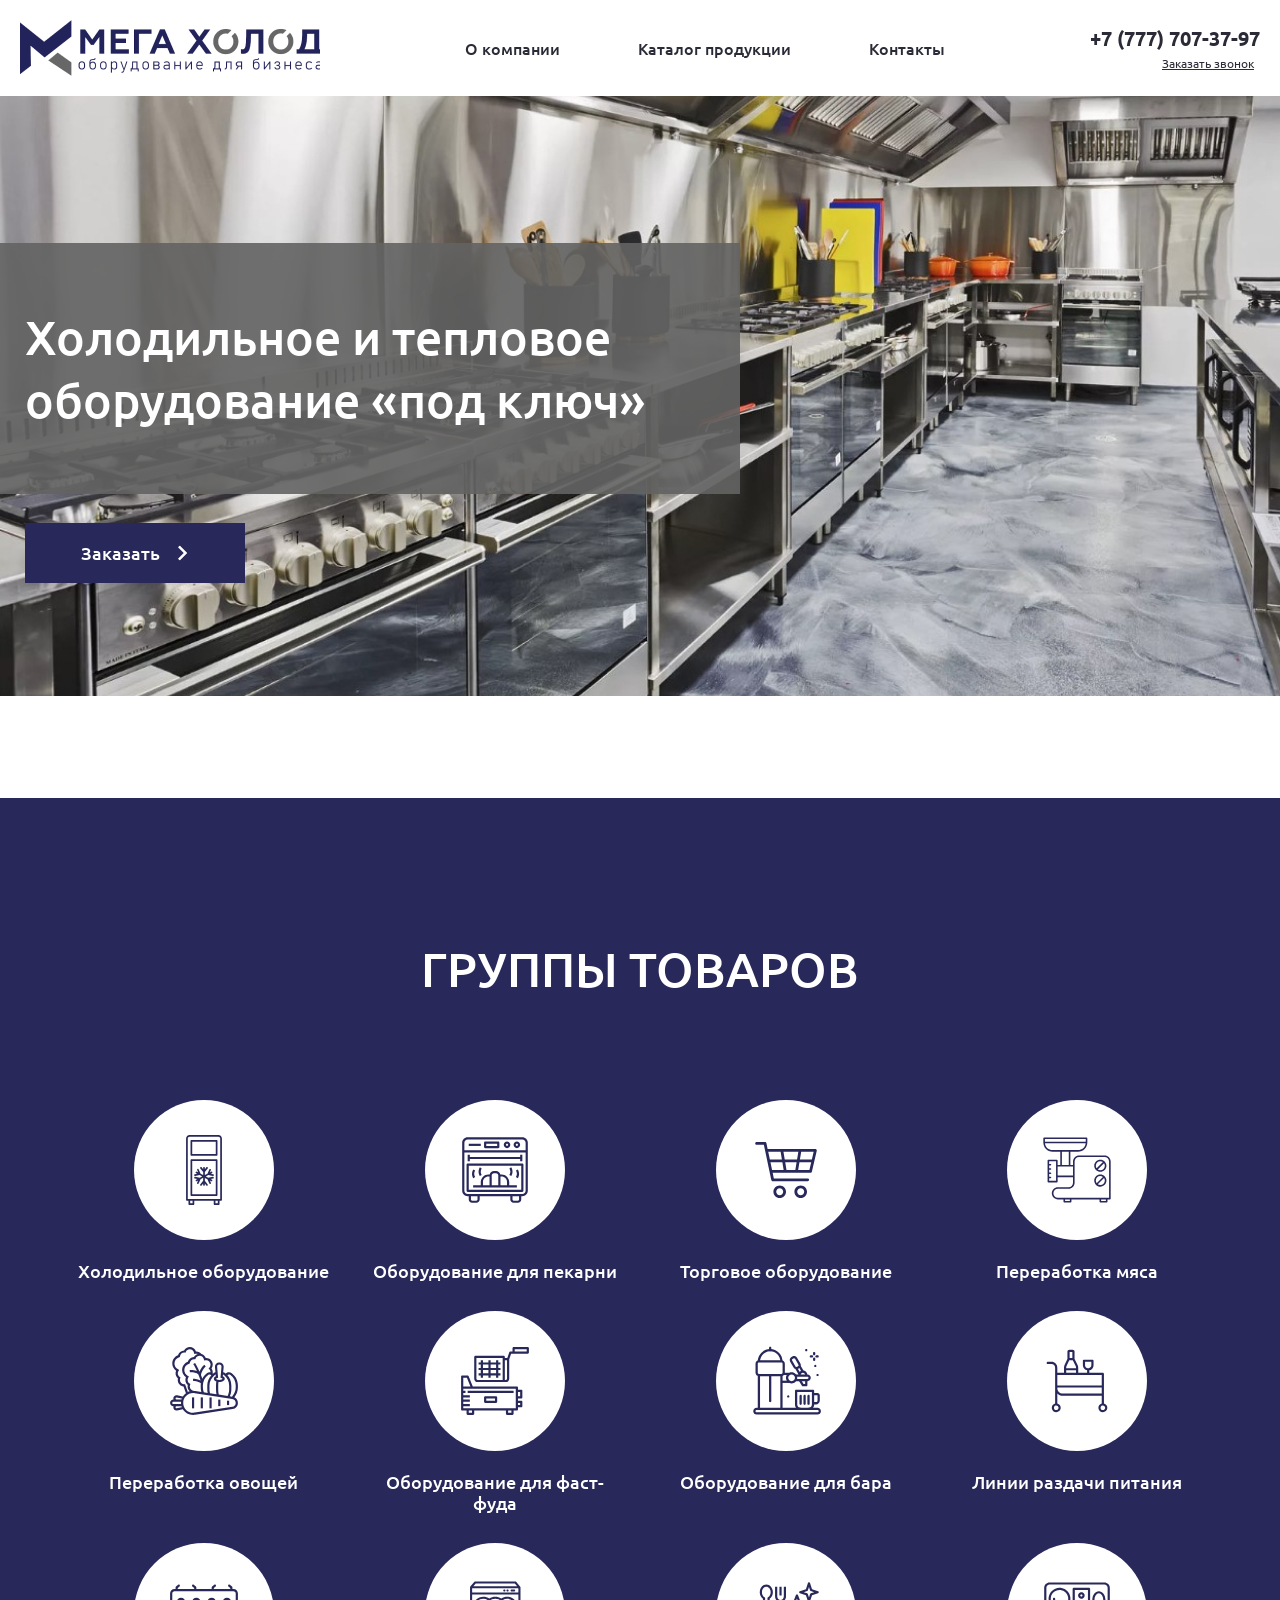
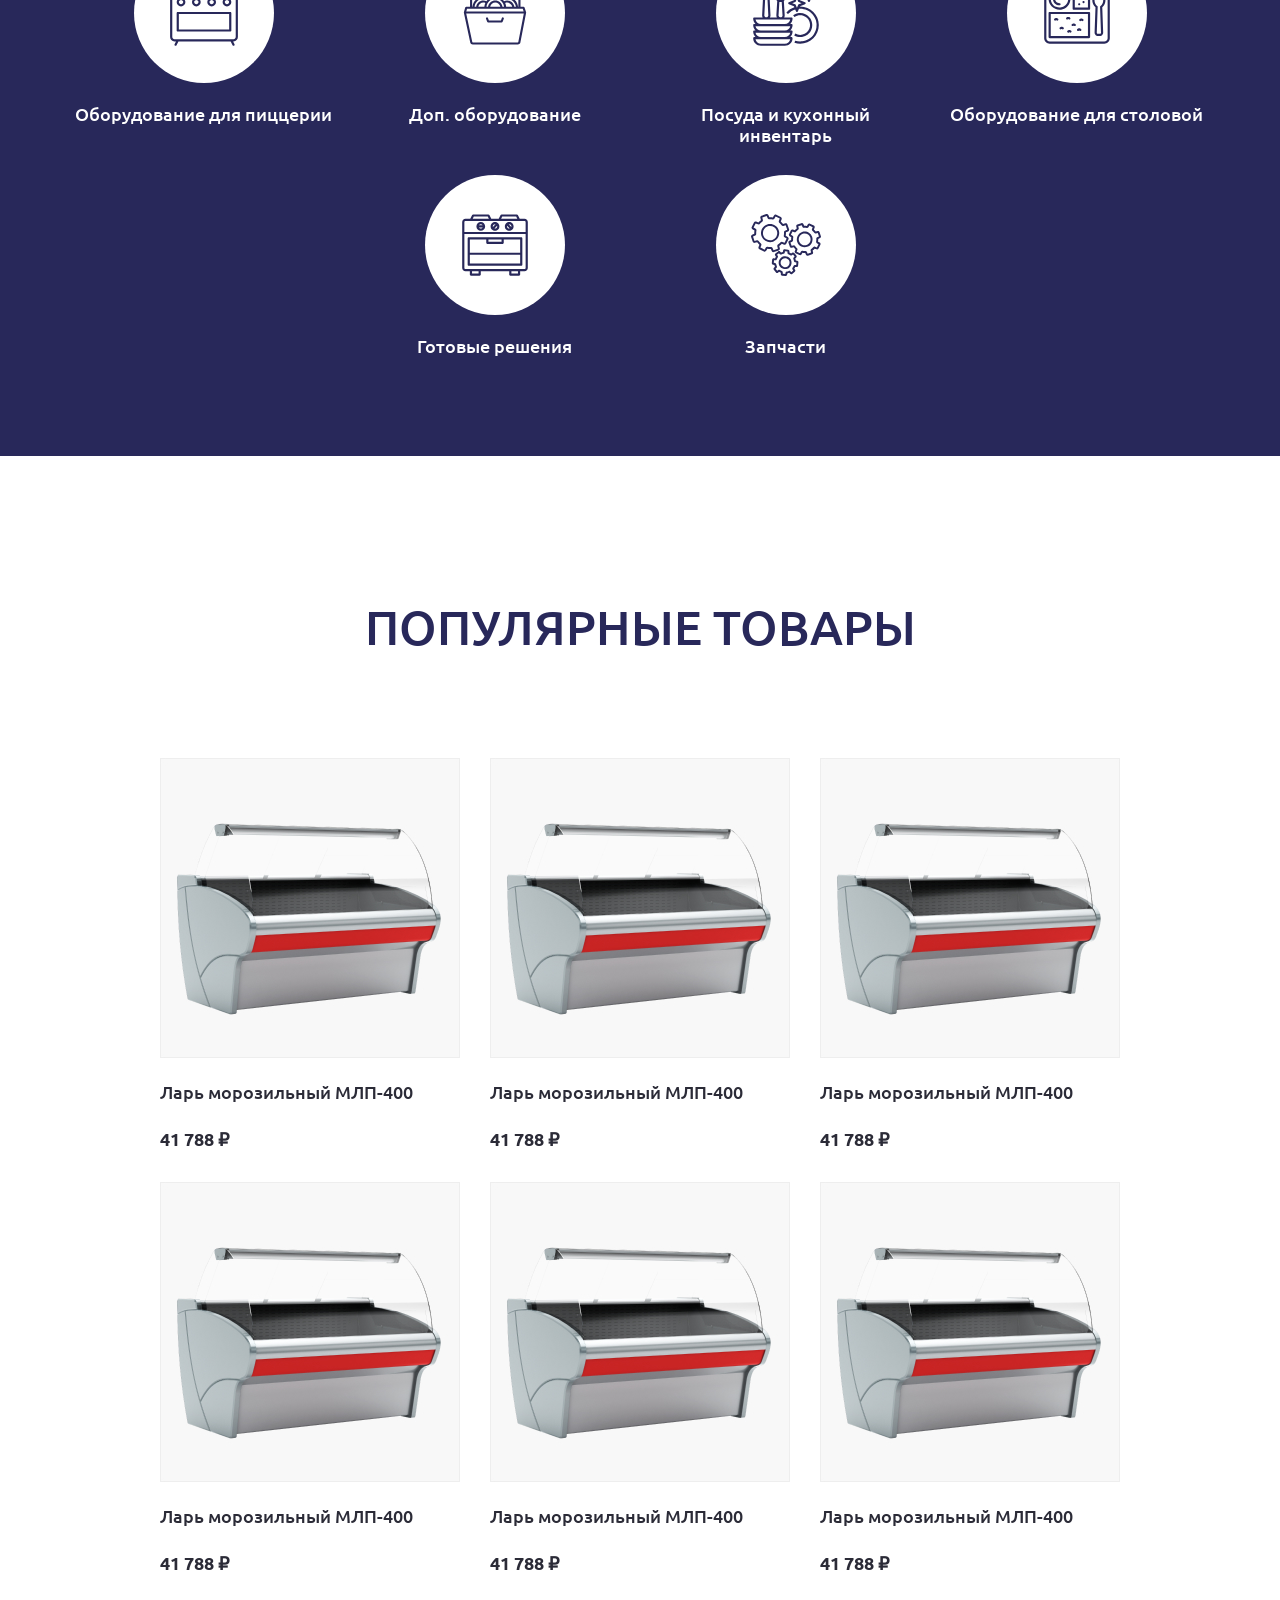
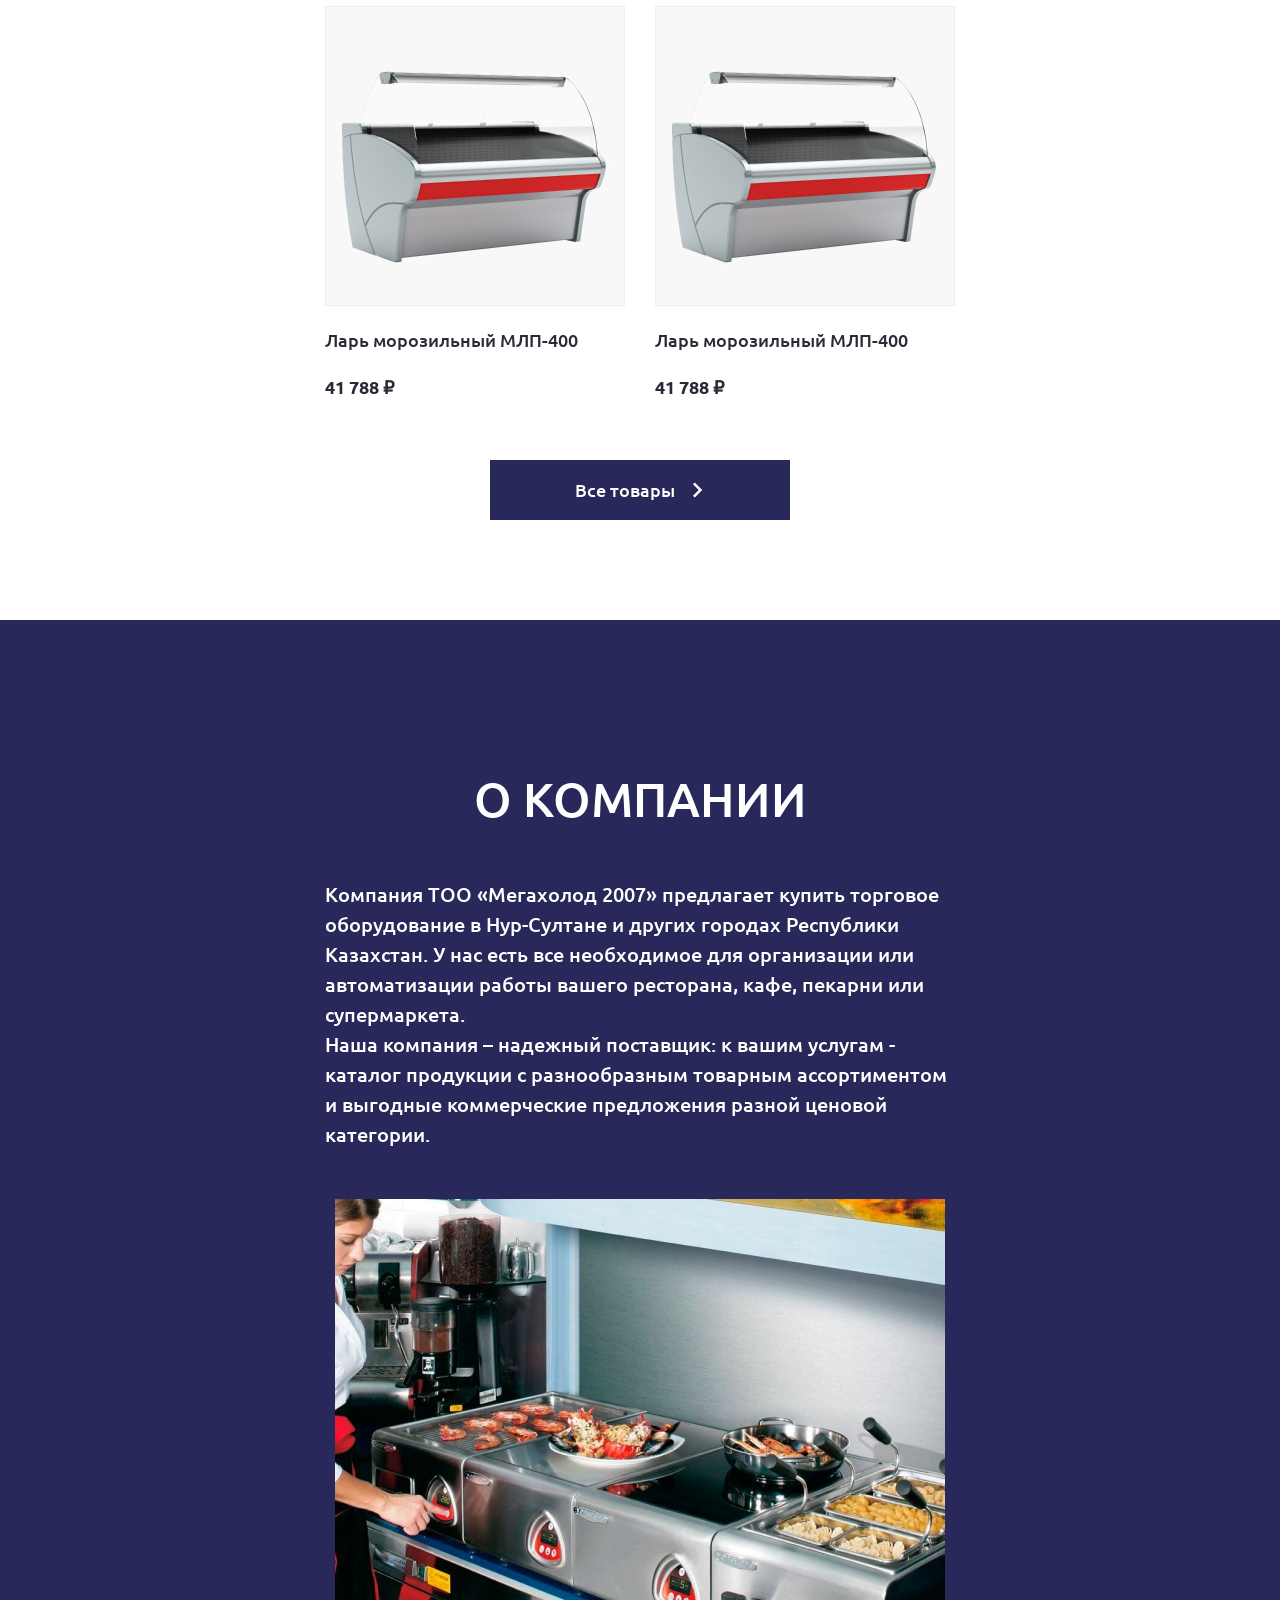
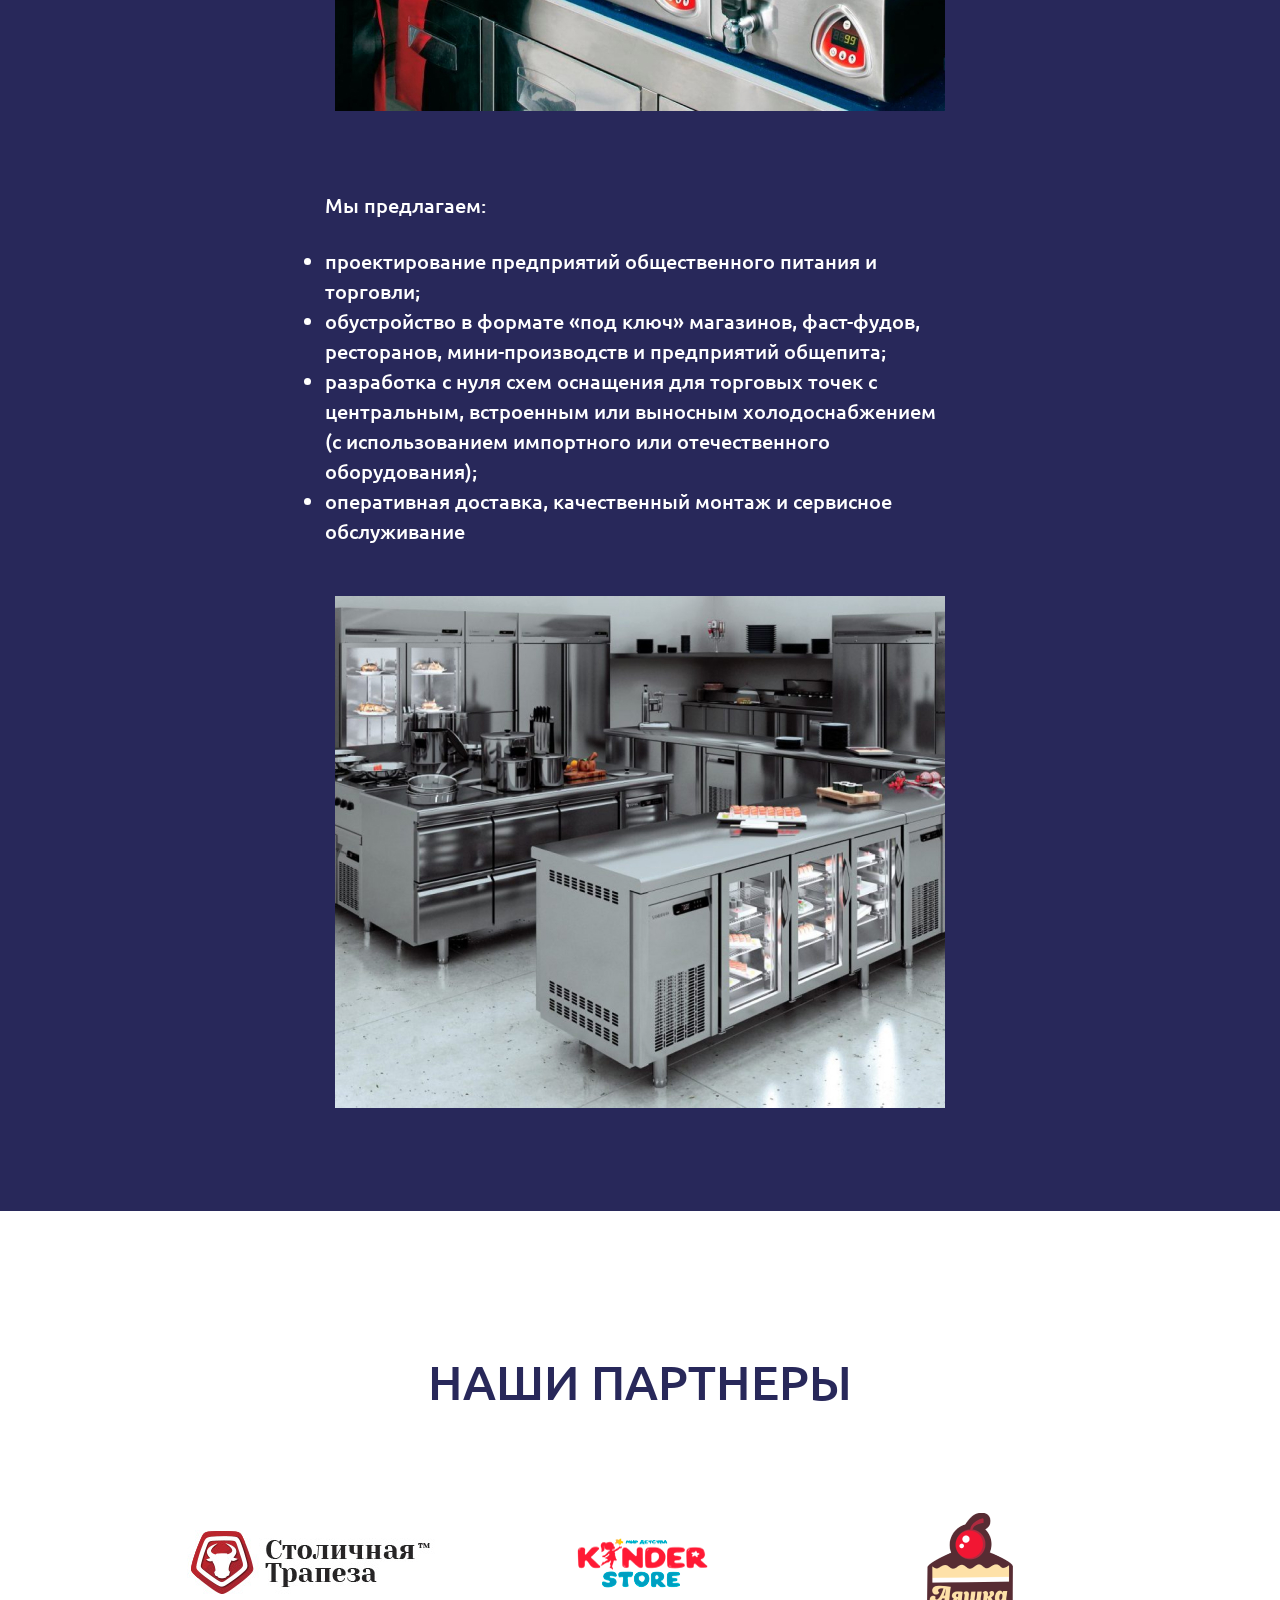
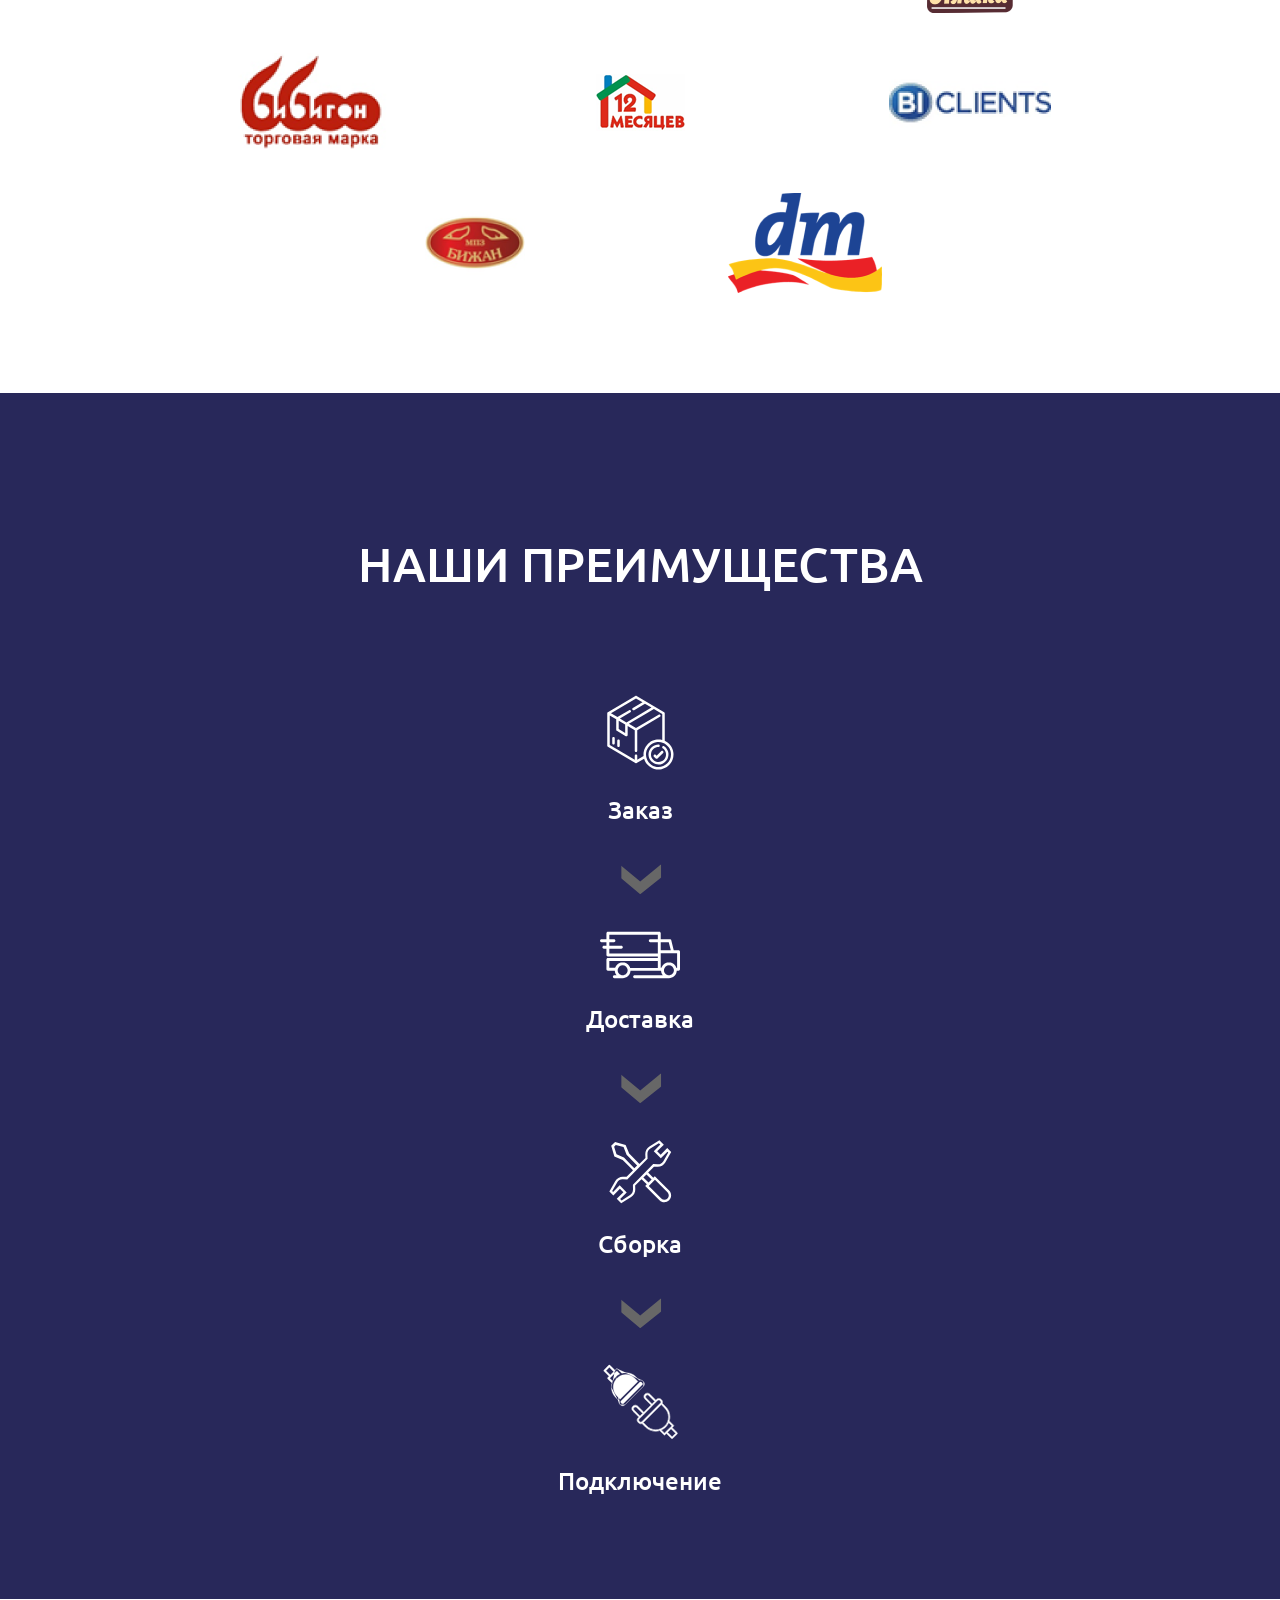
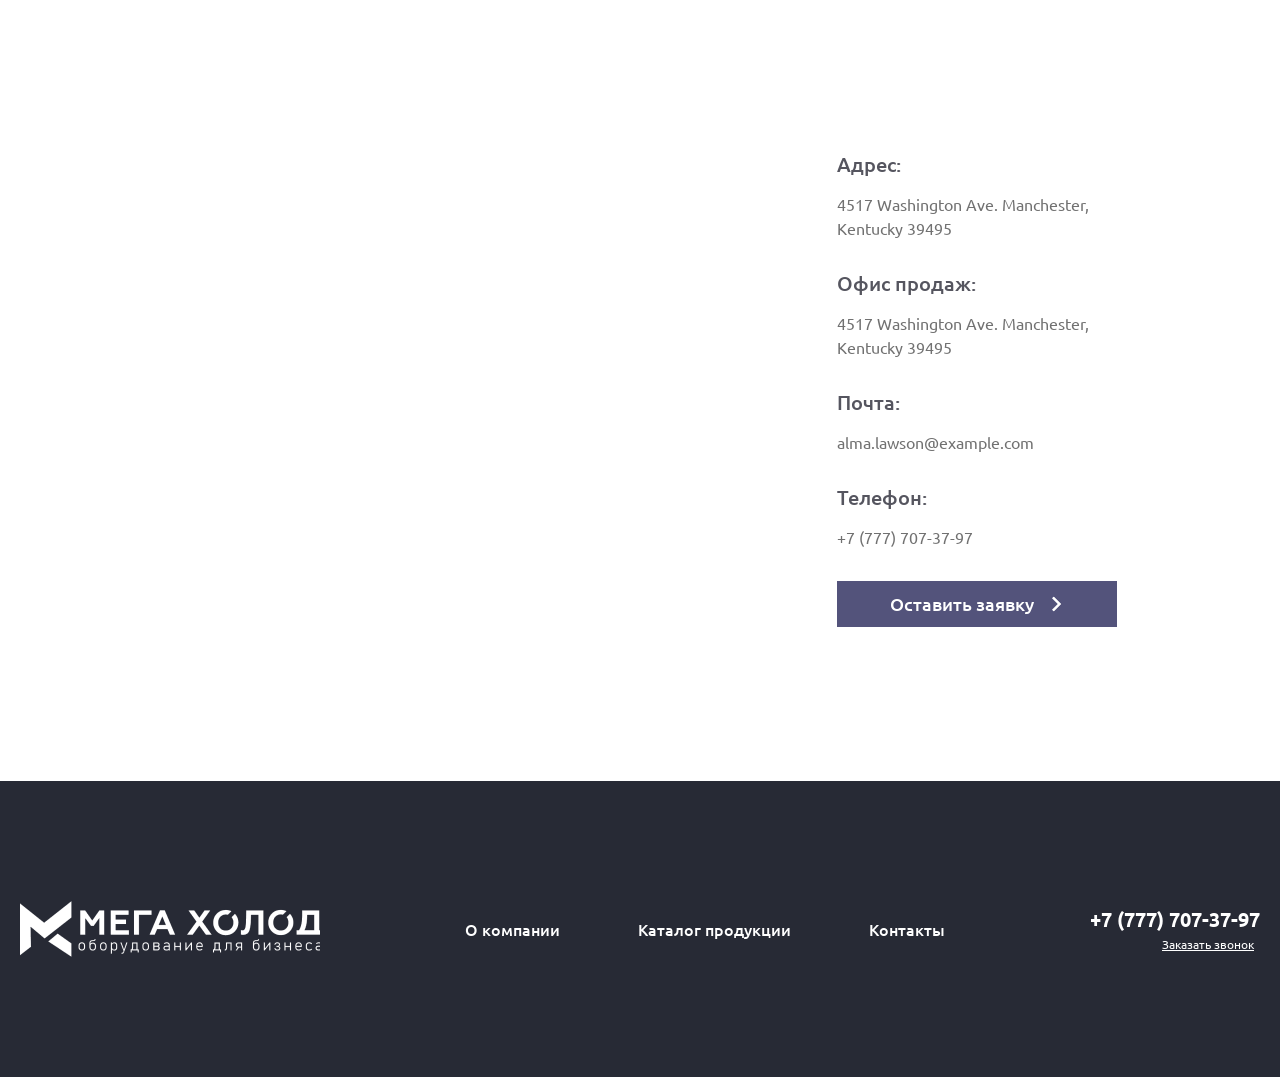
<file: index.html>
<!DOCTYPE html>
<html lang="ru">
  <head>
    <meta charset="UTF-8" />
    <meta http-equiv="X-UA-Compatible" content="IE=edge" />
    <meta name="viewport" content="width=device-width, initial-scale=1.0" />
    <link rel="preconnect" href="https://fonts.googleapis.com" />
    <link rel="preconnect" href="https://fonts.gstatic.com" crossorigin />
    <link
      href="https://fonts.googleapis.com/css2?family=Ubuntu:wght@400;500;700&display=swap"
      rel="stylesheet"
    />
    <link rel="stylesheet" href="css/normalize.css" />
    <link rel="stylesheet" href="css/style.css" />
    <title>Мега Холод</title>
  </head>
  <body>
    <div class="wrapper">
      <div class="bid">
        <div class="bid__close">
          <div class="bid__close-item"></div>
          <div class="bid__close-item"></div>
        </div>
        <div class="bid__thank">
          <div class="bid__thank-check">
            <svg
              width="50"
              height="38"
              viewBox="0 0 50 38"
              fill="none"
              xmlns="http://www.w3.org/2000/svg"
            >
              <path
                d="M49.2678 1.37284C48.2916 0.396472 46.7087 0.396472 45.7323 1.37284L15.7807 31.3247L4.26782 19.8118C3.29155 18.8354 1.70874 18.8355 0.732275 19.8118C-0.244092 20.7881 -0.244092 22.3709 0.732275 23.3473L14.0129 36.6277C14.9889 37.604 16.5729 37.6033 17.5485 36.6277L49.2678 4.90839C50.2442 3.93212 50.2441 2.34921 49.2678 1.37284Z"
                fill="white"
              />
            </svg>
          </div>
          <h2 class="bid__thank-title">Успешно оформлено!</h2>
          <p class="bid__thank-text">
            Ваш заказ успешно оформлен! Спасибо что выбрали именно нас.
          </p>
          <a href="#" class="bid__thank-button">Вернуться на главную</a>
        </div>
        <form action="#" class="bid__form">
          <h2 class="bid__title">ОСТАВИТЬ ЗАЯВКУ</h2>
          <input
            type="text"
            class="bid__input bid__name"
            placeholder="Ваше имя"
            required
          />
          <input
            type="tel"
            class="bid__input bid__phone"
            placeholder="Ваш номер телефона"
            required
          />
          <input
            type="email"
            class="bid__input bid__mail"
            placeholder="Ваша почта"
            required
          />
          <div class="bid__block-checkbox">
            <input
              type="checkbox"
              class="bid__checkbox"
              id="bid__checkbox"
              required
            />
            <label for="bid__checkbox" class="bid__label-checkbox"
              >Оставляя заявку на сайте, Вы соглашаетесь на обработку
              персональных данных</label
            >
          </div>
          <button class="origin-button bid__button">Оставить заявку</button>
        </form>
      </div>
      <header class="navigation">
        <img src="images/logo.png" alt="logo" class="navigation__logo" />
        <nav class="navigation__list">
          <a href="#" class="navigation__link">О компании</a>
          <a href="#" class="navigation__link">Каталог продукции</a>
          <a href="#" class="navigation__link">Контакты</a>
        </nav>
        <div class="call">
          <span class="call__number">+7 (777) 707-37-97</span>
          <button class="call__button">Заказать звонок</button>
        </div>
      </header>
      <section class="hero">
        <ul class="hero__slider-list">
          <li class="hero__slider-item">
            <img src="images/hero1.jpg" alt="hero1" />
          </li>
        </ul>
        <div class="hero__slider-dots"></div>
        <h1 class="hero__title">
          Холодильное и тепловое оборудование «под ключ»
        </h1>
        <button class="origin-button hero__button">
          <span class="origin-button__title">Заказать</span>
          <svg
            width="15"
            height="16"
            viewBox="0 0 15 16"
            fill="none"
            xmlns="http://www.w3.org/2000/svg"
          >
            <g clip-path="url(#clip0_208_22)">
              <path
                d="M4.76871 0.5L3 2.26877L8.73123 8L3 13.7312L4.76871 15.5L12.2687 8L4.76871 0.5Z"
                fill="white"
              />
            </g>
            <defs>
              <clipPath id="clip0_208_22">
                <rect
                  width="15"
                  height="15"
                  fill="white"
                  transform="translate(0 0.5)"
                />
              </clipPath>
            </defs>
          </svg>
        </button>
      </section>
      <section class="main main_blue-bg">
        <div class="product-groups position-block">
          <h2 class="title">Группы товаров</h2>
          <ul class="product-groups__list">
            <li class="product-groups__item">
              <div class="product-groups__icon">
                <svg
                  width="70"
                  height="70"
                  viewBox="0 0 70 70"
                  fill="none"
                  xmlns="http://www.w3.org/2000/svg"
                >
                  <path
                    d="M22.3744 20.761H47.6256C47.852 20.761 48.0691 20.6711 48.2292 20.511C48.3893 20.3509 48.4793 20.1338 48.4793 19.9074V5.77932C48.4793 5.55291 48.3893 5.33578 48.2292 5.17569C48.0691 5.0156 47.852 4.92566 47.6256 4.92566H22.3744C22.148 4.92566 21.9308 5.0156 21.7708 5.17569C21.6107 5.33578 21.5207 5.55291 21.5207 5.77932V19.9074C21.5207 20.1338 21.6107 20.3509 21.7708 20.511C21.9308 20.6711 22.148 20.761 22.3744 20.761ZM23.228 6.63298H46.7719V19.0537H23.228V6.63298Z"
                    fill="#28285A"
                  />
                  <path
                    d="M48.4793 60.0463V25.1402C48.4793 24.9138 48.3893 24.6966 48.2292 24.5365C48.0691 24.3764 47.852 24.2865 47.6256 24.2865H22.3744C22.148 24.2865 21.9308 24.3764 21.7708 24.5365C21.6107 24.6966 21.5207 24.9138 21.5207 25.1402V60.0463C21.5207 60.2727 21.6107 60.4898 21.7708 60.6499C21.9308 60.81 22.148 60.8999 22.3744 60.8999H47.6256C47.852 60.8999 48.0691 60.81 48.2292 60.6499C48.3893 60.4898 48.4793 60.2727 48.4793 60.0463ZM46.7719 59.1926H23.228V25.9938H46.7719V59.1926Z"
                    fill="#28285A"
                  />
                  <path
                    d="M26.028 40.9756H26.1732L30.7317 40.1219L33.1646 41.4195L30.7744 42.6914L26.1646 41.8377C25.9382 41.797 25.7049 41.8478 25.516 41.9791C25.3271 42.1104 25.1981 42.3113 25.1573 42.5377C25.1166 42.7642 25.1674 42.9975 25.2987 43.1864C25.43 43.3753 25.6309 43.5043 25.8573 43.5451L28.35 44.006L27.0695 44.689C26.8692 44.7943 26.7189 44.9749 26.6517 45.191C26.5844 45.4071 26.6058 45.641 26.711 45.8414C26.7842 45.979 26.8938 46.0939 27.0277 46.1737C27.1616 46.2534 27.3149 46.295 27.4707 46.2938C27.6108 46.2931 27.7486 46.258 27.872 46.1914L29.1012 45.5341L28.1024 47.7451C28.0554 47.8476 28.0291 47.9584 28.0251 48.0711C28.0211 48.1838 28.0394 48.2962 28.0791 48.4017C28.1188 48.5073 28.179 48.604 28.2563 48.6861C28.3336 48.7683 28.4263 48.8343 28.5293 48.8804C28.6398 48.9276 28.7591 48.9508 28.8793 48.9487C29.0425 48.9491 29.2025 48.9027 29.3402 48.8149C29.4779 48.7272 29.5875 48.6018 29.6561 48.4536L31.5854 44.2365L34.1463 42.8451V45.739L31.2354 49.4097C31.095 49.5874 31.031 49.8136 31.0574 50.0386C31.0838 50.2635 31.1985 50.4687 31.3762 50.6091C31.5539 50.7495 31.7802 50.8135 32.0051 50.7871C32.23 50.7606 32.4352 50.646 32.5756 50.4682L34.1463 48.4878V49.939C34.1463 50.1654 34.2363 50.3825 34.3964 50.5426C34.5565 50.7027 34.7736 50.7926 35 50.7926C35.2264 50.7926 35.4435 50.7027 35.6036 50.5426C35.7637 50.3825 35.8537 50.1654 35.8537 49.939V48.539L37.3305 50.4597C37.4109 50.5642 37.5144 50.6486 37.6329 50.7063C37.7514 50.7641 37.8816 50.7936 38.0134 50.7926C38.202 50.792 38.3851 50.729 38.5341 50.6134C38.7126 50.475 38.829 50.2715 38.8578 50.0475C38.8866 49.8235 38.8255 49.5973 38.6878 49.4182L35.8537 45.7475V42.8963L38.4146 44.2365L40.3268 48.4621C40.3954 48.6103 40.505 48.7357 40.6427 48.8235C40.7804 48.9112 40.9404 48.9577 41.1037 48.9573C41.2238 48.9594 41.3431 48.9361 41.4537 48.889C41.5566 48.8429 41.6494 48.7768 41.7266 48.6947C41.8039 48.6125 41.8641 48.5158 41.9038 48.4103C41.9435 48.3047 41.9619 48.1923 41.9579 48.0796C41.9539 47.9669 41.9276 47.8561 41.8805 47.7536L40.8817 45.5426L42.111 46.1999C42.2343 46.2665 42.3721 46.3017 42.5122 46.3024C42.6681 46.3035 42.8213 46.262 42.9552 46.1822C43.0892 46.1024 43.1987 45.9875 43.2719 45.8499C43.3772 45.6496 43.3985 45.4156 43.3313 45.1995C43.264 44.9834 43.1137 44.8028 42.9134 44.6975L41.6329 44.0146L44.1256 43.5365C44.352 43.4958 44.553 43.3668 44.6842 43.1778C44.8155 42.9889 44.8664 42.7556 44.8256 42.5292C44.7849 42.3028 44.6558 42.1019 44.4669 41.9706C44.278 41.8393 44.0447 41.7885 43.8183 41.8292L39.2085 42.6829L36.8183 41.4109L39.2683 40.1219L43.8439 40.8987H43.989C44.2154 40.9168 44.4398 40.8443 44.6127 40.697C44.7856 40.5497 44.8929 40.3398 44.911 40.1134C44.9291 39.887 44.8565 39.6626 44.7092 39.4897C44.562 39.3168 44.352 39.2095 44.1256 39.1914L41.7354 38.7902L42.9732 38.1329C43.1108 38.0596 43.2257 37.9501 43.3054 37.8161C43.3852 37.6822 43.4268 37.529 43.4256 37.3731C43.4128 37.2308 43.3645 37.094 43.2852 36.9752C43.2058 36.8564 43.0979 36.7594 42.9713 36.6932C42.8447 36.6269 42.7035 36.5935 42.5607 36.5959C42.4178 36.5984 42.2779 36.6367 42.1537 36.7073L40.8732 37.3902L41.889 35.0768C41.9796 34.8685 41.9837 34.6327 41.9004 34.4214C41.8172 34.2101 41.6534 34.0405 41.4451 33.9499C41.2368 33.8594 41.0011 33.8553 40.7898 33.9385C40.5784 34.0218 40.4089 34.1856 40.3183 34.3938L38.4488 38.6621L35.8878 40.028V37.0573L38.722 33.3865C38.8601 33.2065 38.921 32.9791 38.8914 32.7541C38.8618 32.5292 38.744 32.3252 38.564 32.1871C38.384 32.049 38.1566 31.9881 37.9316 32.0177C37.7067 32.0473 37.5027 32.1651 37.3646 32.3451L35.8878 34.2658V32.8658C35.8878 32.6394 35.7979 32.4223 35.6378 32.2622C35.4777 32.1021 35.2606 32.0121 35.0341 32.0121C34.8077 32.0121 34.5906 32.1021 34.4305 32.2622C34.2704 32.4223 34.1805 32.6394 34.1805 32.8658V34.317L32.6098 32.3365C32.4694 32.1588 32.2642 32.0441 32.0392 32.0177C31.8143 31.9913 31.5881 32.0553 31.4104 32.1957C31.2326 32.336 31.118 32.5413 31.0915 32.7662C31.0651 32.9911 31.1291 33.2173 31.2695 33.3951L34.1805 37.0658V40.0536L31.5854 38.6451L29.7159 34.3768C29.6253 34.1685 29.4557 34.0047 29.2444 33.9214C29.033 33.8382 28.7973 33.8423 28.589 33.9329C28.3807 34.0234 28.2169 34.193 28.1337 34.4043C28.0504 34.6157 28.0546 34.8514 28.1451 35.0597L29.161 37.3731L27.8805 36.6902C27.6801 36.5838 27.4457 36.5613 27.2288 36.6278C27.0118 36.6942 26.8302 36.8441 26.7238 37.0445C26.6174 37.2448 26.5949 37.4793 26.6613 37.6962C26.7278 37.9131 26.8777 38.0948 27.078 38.2012L28.3158 38.8585L25.9256 39.2597C25.6992 39.2778 25.4893 39.3851 25.342 39.558C25.1947 39.7309 25.1221 39.9552 25.1402 40.1817C25.1584 40.4081 25.2657 40.618 25.4386 40.7653C25.6115 40.9126 25.8358 40.9851 26.0622 40.967L26.028 40.9756Z"
                    fill="#28285A"
                  />
                  <path
                    d="M45.5768 70H49.6659C49.8923 70 50.1094 69.9101 50.2695 69.75C50.4296 69.5899 50.5195 69.3727 50.5195 69.1463V65.7317H52.0732C52.2996 65.7317 52.5167 65.6418 52.6768 65.4817C52.8369 65.3216 52.9268 65.1045 52.9268 64.8781V3.51707C52.9246 2.58498 52.5533 1.69171 51.8942 1.03262C51.2351 0.373526 50.3419 0.00225416 49.4098 0H20.5903C19.6582 0.00225416 18.7649 0.373526 18.1058 1.03262C17.4467 1.69171 17.0754 2.58498 17.0732 3.51707V64.8781C17.0732 65.1045 17.1631 65.3216 17.3232 65.4817C17.4833 65.6418 17.7004 65.7317 17.9268 65.7317H19.4805V69.1463C19.4805 69.3727 19.5704 69.5899 19.7305 69.75C19.8906 69.9101 20.1078 70 20.3342 70H24.4232C24.6496 70 24.8667 69.9101 25.0268 69.75C25.1869 69.5899 25.2768 69.3727 25.2768 69.1463V65.7317H44.7232V69.1463C44.7232 69.3727 44.8131 69.5899 44.9732 69.75C45.1333 69.9101 45.3504 70 45.5768 70ZM48.8122 68.2927H46.4305V65.7317H48.8122V68.2927ZM23.5695 68.2927H21.1878V65.7317H23.5695V68.2927ZM24.4232 64.0244H18.7805V3.51707C18.7805 3.0371 18.9712 2.57678 19.3106 2.23738C19.65 1.89799 20.1103 1.70732 20.5903 1.70732H49.4098C49.8897 1.70732 50.3501 1.89799 50.6895 2.23738C51.0289 2.57678 51.2195 3.0371 51.2195 3.51707V64.0244H24.4232Z"
                    fill="#28285A"
                  />
                </svg>
              </div>
              <span class="product-groups__title"
                >Холодильное оборудование</span
              >
            </li>
            <li class="product-groups__item">
              <div class="product-groups__icon">
                <svg
                  width="70"
                  height="70"
                  viewBox="0 0 70 70"
                  fill="none"
                  xmlns="http://www.w3.org/2000/svg"
                >
                  <path
                    d="M62.3438 2.1875H7.65625C4.64078 2.1875 2.1875 4.64078 2.1875 7.65625V16.4062V55.7812C2.1875 58.7967 4.64078 61.25 7.65625 61.25H8.75V64.5312C8.75 66.3403 10.2222 67.8125 12.0312 67.8125H16.4062C18.2153 67.8125 19.6875 66.3403 19.6875 64.5312V61.25H50.3125V64.5312C50.3125 66.3403 51.7847 67.8125 53.5938 67.8125H57.9688C59.7778 67.8125 61.25 66.3403 61.25 64.5312V61.25H62.3438C65.3592 61.25 67.8125 58.7967 67.8125 55.7812V16.4062V7.65625C67.8125 4.64078 65.3592 2.1875 62.3438 2.1875ZM4.375 7.65625C4.375 5.84719 5.84719 4.375 7.65625 4.375H62.3438C64.1528 4.375 65.625 5.84719 65.625 7.65625V15.3125H4.375V7.65625ZM17.5 64.5312C17.5 65.1339 17.0089 65.625 16.4062 65.625H12.0312C11.4286 65.625 10.9375 65.1339 10.9375 64.5312V61.25H17.5V64.5312ZM59.0625 64.5312C59.0625 65.1339 58.5714 65.625 57.9688 65.625H53.5938C52.9911 65.625 52.5 65.1339 52.5 64.5312V61.25H59.0625V64.5312ZM65.625 55.7812C65.625 57.5903 64.1528 59.0625 62.3438 59.0625H60.1562H51.4062H18.5938H9.84375H7.65625C5.84719 59.0625 4.375 57.5903 4.375 55.7812V17.5H65.625V55.7812Z"
                    fill="#28285A"
                  />
                  <path
                    d="M7.65625 56.875H62.3438C62.9475 56.875 63.4375 56.385 63.4375 55.7812V29.5312C63.4375 28.9275 62.9475 28.4375 62.3438 28.4375H7.65625C7.0525 28.4375 6.5625 28.9275 6.5625 29.5312V55.7812C6.5625 56.385 7.0525 56.875 7.65625 56.875ZM8.75 30.625H61.25V54.6875H8.75V30.625Z"
                    fill="#28285A"
                  />
                  <path
                    d="M9.84375 24.0625H60.1562V26.25H62.3438V19.6875H60.1562V21.875H9.84375V19.6875H7.65625V26.25H9.84375V24.0625Z"
                    fill="#28285A"
                  />
                  <path
                    d="M56.875 6.5625C55.0659 6.5625 53.5938 8.03469 53.5938 9.84375C53.5938 11.6528 55.0659 13.125 56.875 13.125C58.6841 13.125 60.1562 11.6528 60.1562 9.84375C60.1562 8.03469 58.6841 6.5625 56.875 6.5625ZM56.875 10.9375C56.2723 10.9375 55.7812 10.4464 55.7812 9.84375C55.7812 9.24109 56.2723 8.75 56.875 8.75C57.4777 8.75 57.9688 9.24109 57.9688 9.84375C57.9688 10.4464 57.4777 10.9375 56.875 10.9375Z"
                    fill="#28285A"
                  />
                  <path
                    d="M47.0312 6.5625C45.2222 6.5625 43.75 8.03469 43.75 9.84375C43.75 11.6528 45.2222 13.125 47.0312 13.125C48.8403 13.125 50.3125 11.6528 50.3125 9.84375C50.3125 8.03469 48.8403 6.5625 47.0312 6.5625ZM47.0312 10.9375C46.4286 10.9375 45.9375 10.4464 45.9375 9.84375C45.9375 9.24109 46.4286 8.75 47.0312 8.75C47.6339 8.75 48.125 9.24109 48.125 9.84375C48.125 10.4464 47.6339 10.9375 47.0312 10.9375Z"
                    fill="#28285A"
                  />
                  <path
                    d="M20.7812 8.75H8.75V10.9375H20.7812V8.75Z"
                    fill="#28285A"
                  />
                  <path
                    d="M38.2812 6.5625H25.1562C24.5525 6.5625 24.0625 7.0525 24.0625 7.65625V12.0312C24.0625 12.635 24.5525 13.125 25.1562 13.125H38.2812C38.885 13.125 39.375 12.635 39.375 12.0312V7.65625C39.375 7.0525 38.885 6.5625 38.2812 6.5625ZM37.1875 10.9375H26.25V8.75H37.1875V10.9375Z"
                    fill="#28285A"
                  />
                  <path
                    d="M49.2188 47.0312C49.2188 42.8094 45.7844 39.375 41.5625 39.375H40.3134C39.8245 37.4937 38.1259 36.0938 36.0938 36.0938H33.9062C31.8741 36.0938 30.1755 37.4937 29.6866 39.375H28.4375C24.2156 39.375 20.7812 42.8094 20.7812 47.0312V50.3125H13.125V52.5H21.875H30.625H39.375H48.125H56.875V50.3125H49.2188V47.0312ZM22.9688 47.0312C22.9688 44.0158 25.422 41.5625 28.4375 41.5625H29.5312V50.3125H22.9688V47.0312ZM31.7188 40.4688C31.7188 39.2623 32.6998 38.2812 33.9062 38.2812H36.0938C37.3002 38.2812 38.2812 39.2623 38.2812 40.4688V50.3125H31.7188V40.4688ZM40.4688 50.3125V41.5625H41.5625C44.578 41.5625 47.0312 44.0158 47.0312 47.0312V50.3125H40.4688Z"
                    fill="#28285A"
                  />
                  <path
                    d="M15.1462 42.0765C14.7415 41.4312 14.0842 40.0892 14.2155 38.3643C14.3095 37.1306 14.7722 36.1714 15.143 35.584L13.2945 34.4159C12.5715 35.5589 12.1362 36.867 12.0345 38.1981C11.8551 40.5453 12.7455 42.362 13.2912 43.2359L15.1462 42.0765Z"
                    fill="#28285A"
                  />
                  <path
                    d="M21.7087 39.889C21.3041 39.2437 20.6467 37.9017 20.778 36.1768C20.872 34.9431 21.3347 33.9839 21.7055 33.3965L19.857 32.2284C19.1341 33.3714 18.6987 34.6795 18.597 36.0106C18.4176 38.3578 19.308 40.1745 19.8537 41.0484L21.7087 39.889Z"
                    fill="#28285A"
                  />
                  <path
                    d="M57.7992 34.4159L55.9508 35.584C56.3216 36.1714 56.7842 37.1306 56.8783 38.3643C57.0095 40.0892 56.3522 41.4312 55.9475 42.0765L57.8025 43.237C58.3483 42.3631 59.2375 40.5475 59.0592 38.1992C58.9575 36.867 58.5222 35.5589 57.7992 34.4159Z"
                    fill="#28285A"
                  />
                  <path
                    d="M51.24 41.0484C51.7858 40.1745 52.675 38.3589 52.4967 36.0106C52.395 34.6795 51.9597 33.3714 51.2367 32.2284L49.3883 33.3965C49.7591 33.9839 50.2217 34.9431 50.3158 36.1768C50.447 37.9017 49.7897 39.2437 49.385 39.889L51.24 41.0484Z"
                    fill="#28285A"
                  />
                </svg>
              </div>
              <span class="product-groups__title"
                >Оборудование для пекарни</span
              >
            </li>
            <li class="product-groups__item">
              <div class="product-groups__icon">
                <svg
                  width="70"
                  height="70"
                  viewBox="0 0 70 70"
                  fill="none"
                  xmlns="http://www.w3.org/2000/svg"
                >
                  <path
                    d="M5.6074 7.00005C4.83418 7.00005 4.2074 7.62685 4.2074 8.40005C4.2074 9.17324 4.83418 9.80005 5.6074 9.80005H12.8699L20.2417 44.625C20.4206 45.4854 20.9953 46.2091 21.7074 46.2H56.7074C57.447 46.2105 58.1273 45.5398 58.1273 44.8C58.1273 44.0603 57.447 43.3896 56.7074 43.4H22.8449L21.6636 37.8H59.5074C60.1342 37.793 60.7265 37.3179 60.8636 36.7063L65.7636 15.7063C65.9457 14.8938 65.24 14.006 64.4074 14H16.6324L15.3856 8.0938C15.2468 7.47501 14.6415 6.99463 14.0074 7.00005H5.6074ZM17.2231 16.8H29.6261L30.9167 24.5H18.8636L17.2231 16.8ZM32.4481 16.8H47.3667L46.0761 24.5H33.7386L32.4481 16.8ZM50.1886 16.8H62.6574L60.8636 24.5H48.8981L50.1886 16.8ZM19.4542 27.3H31.3761L32.6667 35H21.0731L19.4542 27.3ZM34.2199 27.3H45.5949L44.3261 35H35.4886L34.2199 27.3ZM48.4386 27.3H60.2074L58.3917 35H47.1481L48.4386 27.3ZM28.7074 50.4C25.2446 50.4 22.4074 53.2372 22.4074 56.7C22.4074 60.1628 25.2446 63 28.7074 63C32.1702 63 35.0074 60.1628 35.0074 56.7C35.0074 53.2372 32.1702 50.4 28.7074 50.4ZM49.7074 50.4C46.2446 50.4 43.4074 53.2372 43.4074 56.7C43.4074 60.1628 46.2446 63 49.7074 63C53.1702 63 56.0074 60.1628 56.0074 56.7C56.0074 53.2372 53.1702 50.4 49.7074 50.4ZM28.7074 53.2C30.657 53.2 32.2074 54.7504 32.2074 56.7C32.2074 58.6496 30.657 60.2 28.7074 60.2C26.7579 60.2 25.2074 58.6496 25.2074 56.7C25.2074 54.7505 26.7579 53.2 28.7074 53.2ZM49.7074 53.2C51.657 53.2 53.2074 54.7504 53.2074 56.7C53.2074 58.6496 51.657 60.2 49.7074 60.2C47.7579 60.2 46.2074 58.6496 46.2074 56.7C46.2074 54.7505 47.7579 53.2 49.7074 53.2Z"
                    fill="#28285A"
                  />
                </svg>
              </div>
              <span class="product-groups__title">Торговое оборудование</span>
            </li>
            <li class="product-groups__item">
              <div class="product-groups__icon">
                <svg
                  width="70"
                  height="70"
                  viewBox="0 0 70 70"
                  fill="none"
                  xmlns="http://www.w3.org/2000/svg"
                >
                  <path
                    d="M62.5758 20.4167H37.1213C33.7591 20.4167 31.0228 23.153 31.0228 26.5151V29.9621H28.3713V16.7045H36.0607C41.1728 16.7045 45.341 12.547 45.341 7.42423V3.18181C45.341 2.74696 44.9804 2.38635 44.5455 2.38635H2.12126C1.68641 2.38635 1.32581 2.74696 1.32581 3.18181V7.42423C1.32581 12.547 5.49399 16.7045 10.6061 16.7045H18.2955V29.9621H15.644V25.4545C15.644 25.0197 15.2834 24.6591 14.8485 24.6591H6.36368C5.92884 24.6591 5.56823 25.0197 5.56823 25.4545V46.6667C5.56823 47.1015 5.92884 47.4621 6.36368 47.4621H14.8485C15.2834 47.4621 15.644 47.1015 15.644 46.6667V42.1591H31.0228V47.7273C31.0228 50.2091 28.997 52.2348 26.5152 52.2348H15.9091C12.547 52.2348 9.81065 54.9712 9.81065 58.3333C9.81065 61.6954 12.547 64.4318 15.9091 64.4318H21.4773V66.8182C21.4773 67.253 21.8379 67.6136 22.2728 67.6136H28.6364C29.0713 67.6136 29.4319 67.253 29.4319 66.8182V64.4318H57.5379V66.8182C57.5379 67.253 57.8985 67.6136 58.3334 67.6136H64.697C65.1319 67.6136 65.4925 67.253 65.4925 66.8182V64.4318H67.8788C68.3137 64.4318 68.6743 64.0712 68.6743 63.6363V26.5151C68.6743 23.153 65.9379 20.4167 62.5758 20.4167ZM2.91671 3.97726H43.75V6.62878H2.91671V3.97726ZM2.95914 8.21969H43.7076C43.3046 12.0909 40.0273 15.1136 36.0607 15.1136H10.6061C6.63944 15.1136 3.36217 12.0909 2.95914 8.21969ZM19.8864 16.7045H26.7803V29.9621H19.8864V16.7045ZM14.0531 45.8712H7.15914V43.2197H8.4849C8.91974 43.2197 9.28035 42.8591 9.28035 42.4242C9.28035 41.9894 8.91974 41.6288 8.4849 41.6288H7.15914V38.9773H8.4849C8.91974 38.9773 9.28035 38.6167 9.28035 38.1818C9.28035 37.747 8.91974 37.3864 8.4849 37.3864H7.15914V34.7348H8.4849C8.91974 34.7348 9.28035 34.3742 9.28035 33.9394C9.28035 33.5045 8.91974 33.1439 8.4849 33.1439H7.15914V30.4924H8.4849C8.91974 30.4924 9.28035 30.1318 9.28035 29.697C9.28035 29.2621 8.91974 28.9015 8.4849 28.9015H7.15914V26.25H14.0531V45.8712ZM15.644 40.5682V31.553H31.0228V40.5682H15.644ZM27.841 66.0227H23.0682V64.4318H27.841V66.0227ZM63.9016 66.0227H59.1288V64.4318H63.9016V66.0227ZM67.0834 62.8409H15.9091C13.4273 62.8409 11.4016 60.8151 11.4016 58.3333C11.4016 55.8515 13.4273 53.8257 15.9091 53.8257H26.5152C29.8773 53.8257 32.6137 51.0894 32.6137 47.7273V26.5151C32.6137 24.0333 34.6394 22.0076 37.1213 22.0076H62.5758C65.0576 22.0076 67.0834 24.0333 67.0834 26.5151V62.8409Z"
                    fill="#28285A"
                  />
                  <path
                    d="M58.3333 24.6591C54.9712 24.6591 52.2349 27.3954 52.2349 30.7575C52.2349 32.4439 52.9243 33.9606 54.0273 35.0636C55.1303 36.1666 56.6576 36.8454 58.3333 36.8454C61.6955 36.8454 64.4318 34.1091 64.4318 30.7469C64.4318 27.3848 61.6955 24.6591 58.3333 24.6591ZM58.3333 26.25C59.2879 26.25 60.1788 26.5575 60.9106 27.0666L54.6424 33.3348C54.1333 32.603 53.8258 31.7227 53.8258 30.7575C53.8258 28.2757 55.8515 26.25 58.3333 26.25ZM58.3333 35.2651C57.3788 35.2651 56.4985 34.9575 55.7667 34.4591L62.0349 28.1909C62.544 28.9227 62.8409 29.803 62.8409 30.7575C62.8409 33.2394 60.8152 35.2651 58.3333 35.2651Z"
                    fill="#28285A"
                  />
                  <path
                    d="M58.3333 39.5076C54.9712 39.5076 52.2349 42.2439 52.2349 45.6061C52.2349 47.2818 52.9136 48.8091 54.0273 49.9121C54.0273 49.9121 54.0273 49.9121 54.0379 49.9121C55.1409 51.0151 56.6576 51.6939 58.344 51.6939C61.7061 51.6939 64.4424 48.9576 64.4424 45.5954C64.4318 42.2439 61.6955 39.5076 58.3333 39.5076ZM58.3333 41.0985C59.2879 41.0985 60.1788 41.4061 60.9106 41.9151L54.6424 48.1833C54.1333 47.4515 53.8258 46.5712 53.8258 45.6167C53.8258 43.1242 55.8515 41.0985 58.3333 41.0985ZM58.3333 50.1136C57.3788 50.1136 56.4985 49.8061 55.7667 49.3076L62.0349 43.0394C62.544 43.7712 62.8409 44.6515 62.8409 45.6061C62.8409 48.0879 60.8152 50.1136 58.3333 50.1136Z"
                    fill="#28285A"
                  />
                </svg>
              </div>
              <span class="product-groups__title">Переработка мяса</span>
            </li>
            <li class="product-groups__item">
              <div class="product-groups__icon">
                <svg
                  width="70"
                  height="70"
                  viewBox="0 0 70 70"
                  fill="none"
                  xmlns="http://www.w3.org/2000/svg"
                >
                  <path
                    d="M68.9062 39.3192C68.9062 34.557 66.5973 30.0092 62.7298 27.1545C61.9412 26.5705 60.9634 26.25 59.978 26.25C58.7442 26.25 57.5881 26.7433 56.7394 27.5822C56.5808 27.4498 56.4364 27.3044 56.2723 27.1786C55.6653 26.7148 54.9369 26.4392 54.1887 26.3255L54.6711 21.0219C54.682 20.895 54.6875 20.767 54.6875 20.6391C54.6875 18.305 52.7887 16.4062 50.4547 16.4062H50.1703C47.8363 16.4062 45.9375 18.305 45.9375 20.6391C45.9375 20.767 45.943 20.895 45.955 21.023L46.4395 26.3495C45.7461 26.4808 45.0756 26.7487 44.5091 27.1709C44.3133 27.3175 44.1394 27.4859 43.9512 27.6402C43.8539 27.5395 43.7511 27.4455 43.645 27.3547C43.7073 26.9905 43.75 26.6219 43.75 26.25C43.75 24.8609 43.3169 23.532 42.5141 22.4219C43.3169 21.3117 43.75 19.9839 43.75 18.5938C43.75 14.8488 40.5814 11.8136 36.8058 12.0433C36.1036 10.0308 34.4663 8.51375 32.4538 7.92859C31.1216 6.26719 29.1134 5.34516 26.962 5.48078C26.0564 2.88531 23.6042 1.09375 20.7812 1.09375C18.4133 1.09375 16.2575 2.36031 15.0959 4.37828C12.1997 4.47562 9.69609 6.51984 8.97859 9.30453C5.59234 10.5678 3.28125 13.8458 3.28125 17.5C3.28125 20.4302 4.72281 23.1087 7.10828 24.7275C6.74844 25.5489 6.5625 26.437 6.5625 27.3438C6.5625 29.3125 7.4375 31.1423 8.93922 32.3816C8.81344 32.8891 8.75 33.3998 8.75 33.9062C8.75 37.2575 11.2766 40.0312 14.525 40.4217L16.9444 47.1975C15.7052 48.1108 14.6497 49.2537 13.837 50.5662L8.10688 49.2931C7.88922 49.2428 7.665 49.2188 7.43969 49.2188C5.74984 49.2188 4.375 50.5936 4.375 52.2834V52.7166C4.375 53.0228 4.43406 53.3138 4.51828 53.5938H4.375C2.56594 53.5938 1.09375 55.0659 1.09375 56.875C1.09375 58.6841 2.56594 60.1562 4.375 60.1562H4.51828C4.43406 60.4362 4.375 60.7272 4.375 61.0334V61.4666C4.375 63.1564 5.74984 64.5312 7.43969 64.5312C7.665 64.5312 7.88922 64.5072 8.10469 64.458L13.837 63.1838C15.96 66.6116 19.7433 68.9062 24.0625 68.9062H24.3195C24.9277 68.9062 25.5434 68.8592 26.1483 68.7663L63.6541 62.9967C66.6969 62.5275 68.9062 59.9539 68.9062 56.875C68.9062 54.413 67.4811 52.2944 65.3592 51.2958C67.6255 48.5887 68.9062 45.1544 68.9062 41.6183V39.3192ZM54.9423 28.9166C58.2072 31.4125 60.1562 35.3883 60.1562 39.5544V43.5717C60.1562 45.8139 59.5973 48.0091 58.5441 49.968L49.7733 48.6183C49.4123 47.0312 49.2188 45.4103 49.2188 43.7828V39.3422C49.2188 38.2397 49.3292 37.1383 49.4966 36.0467C49.7645 36.0697 50.0314 36.0938 50.3125 36.0938C53.4308 36.0938 55.7812 34.6828 55.7812 32.8125C55.7812 31.78 55.067 30.8634 53.83 30.2619L53.9908 28.4922C54.332 28.5611 54.6602 28.6989 54.9423 28.9166ZM50.1703 18.5938H50.4558C51.5834 18.5938 52.5011 19.5114 52.5011 20.6391C52.5011 20.7014 52.4989 20.7638 52.4923 20.825L51.4992 31.7483L52.3337 32.0162C53.2919 32.3225 53.5938 32.7261 53.5938 32.8125C53.5938 33.0848 52.43 33.9062 50.3125 33.9062C48.195 33.9062 47.0312 33.0848 47.0312 32.8125C47.0312 32.7261 47.3331 32.3225 48.2913 32.0152L49.1258 31.7472L48.1327 20.825C48.1272 20.7627 48.125 20.7003 48.125 20.6391C48.125 19.5114 49.0427 18.5938 50.1703 18.5938ZM46.6375 28.5283L46.795 30.2619C45.558 30.8634 44.8438 31.78 44.8438 32.8125C44.8438 34.0178 45.827 35.0252 47.355 35.5939C47.1592 36.8353 47.0312 38.0888 47.0312 39.3422V43.7828C47.0312 45.2856 47.1756 46.7863 47.4556 48.2617L41.008 47.2697C40.6569 46.0677 40.4688 44.8284 40.4688 43.5706V39.5533C40.4688 35.3937 42.4681 31.4191 45.8172 28.9231C46.0611 28.7416 46.3422 28.6081 46.6375 28.5283ZM34.8173 46.317C34.2234 44.8142 33.9062 43.2403 33.9062 41.6183V39.3181C33.9062 35.2472 35.8838 31.3578 39.1945 28.9122C39.6102 28.6059 40.1264 28.4375 40.647 28.4375C41.3077 28.4375 41.9158 28.7033 42.3609 29.1484C39.7819 31.9747 38.2812 35.6869 38.2812 39.5544V43.5717C38.2812 44.6994 38.4158 45.815 38.6597 46.9088L34.8173 46.317ZM34.9202 13.4542L35.1192 14.5797L36.2348 14.3314C36.5739 14.2559 36.8856 14.2188 37.1875 14.2188C39.6003 14.2188 41.5625 16.1809 41.5625 18.5938C41.5625 19.7433 41.1163 20.8305 40.3069 21.6552L39.5544 22.4219L40.3069 23.1886C41.1163 24.0133 41.5625 25.1005 41.5625 26.25C41.5625 26.2828 41.5559 26.3156 41.5559 26.3495C41.2595 26.2905 40.9577 26.25 40.647 26.25C39.6616 26.25 38.6838 26.5705 37.8952 27.1534C35.9045 28.6223 34.3372 30.5441 33.2741 32.7086C32.8595 31.418 32.4242 30.182 31.9758 29.0084C32.9875 23.6644 36.7402 20.5712 36.7784 20.5395L36.0938 19.6875L35.4102 18.8333C35.2581 18.9547 32.2995 21.3708 30.6381 25.7294C28.362 20.5034 26.2139 17.1227 26.0761 16.9083L24.2353 18.0917C24.2648 18.1366 25.9328 20.7605 27.8742 24.9375C24.6028 23.7059 20.8852 24.0461 20.6719 24.068L20.8895 26.2445C22.5345 26.0794 27.1939 26.1592 29.3705 28.3806C30.1372 30.2652 30.893 32.3312 31.5602 34.545C28.2352 32.8398 24.2681 32.8125 24.0625 32.8125V35C24.1139 35 28.9833 35.0328 31.8653 37.3242C31.7756 37.9827 31.7188 38.6477 31.7188 39.3192V41.6194C31.7188 43.097 31.9462 44.5419 32.3684 45.9419L26.1483 44.9848C25.8202 44.9345 25.4888 44.9006 25.1562 44.8766C22.7434 44.8766 20.7812 42.8991 20.7812 40.4698C20.7812 39.9602 20.883 39.4373 21.082 38.9134L21.4014 38.0767L20.6434 37.5977C19.3605 36.7861 18.5938 35.4069 18.5938 33.9062C18.5938 33.0455 18.8464 32.2109 19.3244 31.4912L20.0058 30.4675L18.9098 29.9108C16.6906 28.782 15.3125 26.542 15.3125 24.0625C15.3125 21.152 17.2681 18.5598 20.0692 17.7581L20.7484 17.5634L20.8502 16.8645C21.1619 14.7328 23.0136 13.125 25.1562 13.125C25.1967 13.125 25.2361 13.1337 25.2755 13.1392C25.352 13.1502 25.4297 13.16 25.5073 13.1655L26.2916 13.2289L26.6 12.5048C27.2902 10.8883 28.8695 9.84375 30.625 9.84375C32.7447 9.84375 34.5505 11.3619 34.9202 13.4542ZM16.0836 38.2812H15.3125C12.8997 38.2812 10.9375 36.3191 10.9375 33.9062C10.9375 33.3955 11.0392 32.8727 11.2383 32.3509L11.5588 31.5142L10.8008 31.0352C9.51672 30.2236 8.75 28.8444 8.75 27.3438C8.75 26.483 9.00266 25.6484 9.48063 24.9287L10.162 23.905L9.06609 23.3483C6.84687 22.2195 5.46875 19.9795 5.46875 17.5C5.46875 14.5895 7.42437 11.9973 10.2244 11.1956L10.9036 11.0009L11.0053 10.302C11.3181 8.17031 13.1698 6.5625 15.3125 6.5625C15.3541 6.5625 15.3945 6.57125 15.435 6.57672C15.5094 6.58656 15.5837 6.59641 15.6603 6.60297L16.4478 6.66859L16.7573 5.94125C17.4464 4.32578 19.0258 3.28125 20.7812 3.28125C22.9009 3.28125 24.7067 4.79938 25.0764 6.89172L25.2755 8.01719L26.3911 7.76891C26.7302 7.69344 27.0419 7.65625 27.3438 7.65625C27.8469 7.65625 28.3248 7.76672 28.782 7.92641C27.1742 8.39672 25.7895 9.46422 24.9397 10.9408C22.0434 11.0381 19.5398 13.0823 18.8223 15.867C15.4361 17.1303 13.125 20.4083 13.125 24.0625C13.125 26.9927 14.5666 29.6712 16.952 31.29C16.5922 32.1114 16.4062 32.9995 16.4062 33.9062C16.4062 35.875 17.2812 37.7048 18.783 38.9452C18.6572 39.4527 18.5938 39.9623 18.5938 40.4688C18.5938 42.3905 19.4206 44.1175 20.7298 45.3228C20.0802 45.5109 19.4556 45.7548 18.8562 46.0447L16.0836 38.2812ZM6.5625 52.7166V52.2834C6.5625 51.7344 7.09406 51.3111 7.63109 51.427L12.8363 52.5842C12.7094 52.9145 12.5956 53.2503 12.4983 53.5938H7.43969C6.95625 53.5938 6.5625 53.2 6.5625 52.7166ZM3.28125 56.875C3.28125 56.2723 3.77234 55.7812 4.375 55.7812H7.43969H12.0859C12.0542 56.1422 12.0312 56.5053 12.0312 56.875C12.0312 57.2447 12.0542 57.6078 12.087 57.9688H7.43969H4.375C3.77234 57.9688 3.28125 57.4777 3.28125 56.875ZM7.62891 62.323C7.11047 62.4345 6.5625 62.0145 6.5625 61.4666V61.0334C6.5625 60.55 6.95625 60.1562 7.43969 60.1562H12.4972C12.5945 60.4997 12.7094 60.8355 12.8352 61.1658L7.62891 62.323ZM66.7188 56.875C66.7188 58.8667 65.2903 60.5314 63.3227 60.8344L25.818 66.6039C25.3214 66.6805 24.8172 66.7188 24.3195 66.7188H24.0625C18.6353 66.7188 14.2188 62.3022 14.2188 56.875C14.2188 51.4478 18.6353 47.0312 24.0625 47.0312H24.3195C24.8172 47.0312 25.3214 47.0695 25.8169 47.145L63.3216 52.9145C65.2903 53.2186 66.7188 54.8833 66.7188 56.875ZM66.7188 41.6183C66.7188 44.9827 65.357 48.2377 62.988 50.6505L60.8147 50.3158C61.8133 48.218 62.3438 45.9178 62.3438 43.5706V39.5533C62.3438 35.6661 60.8628 31.9353 58.3187 29.1047C58.7606 28.688 59.3469 28.4375 59.978 28.4375C60.4997 28.4375 61.0148 28.6059 61.4305 28.9144C64.7412 31.3578 66.7188 35.2483 66.7188 39.3192V41.6183Z"
                    fill="#28285A"
                  />
                  <path
                    d="M25.1562 51.4062H22.9688V62.3438H25.1562V51.4062Z"
                    fill="#28285A"
                  />
                  <path
                    d="M33.9062 51.4062H31.7188V62.3438H33.9062V51.4062Z"
                    fill="#28285A"
                  />
                  <path
                    d="M42.6562 51.4062H40.4688V62.3438H42.6562V51.4062Z"
                    fill="#28285A"
                  />
                  <path
                    d="M51.4062 53.5938H49.2188V60.1562H51.4062V53.5938Z"
                    fill="#28285A"
                  />
                  <path
                    d="M60.1562 54.6875H57.9688V59.0625H60.1562V54.6875Z"
                    fill="#28285A"
                  />
                </svg>
              </div>
              <span class="product-groups__title">Переработка овощей</span>
            </li>
            <li class="product-groups__item">
              <div class="product-groups__icon">
                <svg
                  width="70"
                  height="70"
                  viewBox="0 0 70 70"
                  fill="none"
                  xmlns="http://www.w3.org/2000/svg"
                >
                  <path
                    d="M67.8125 1.09375H53.5938C53.3037 1.09375 53.0255 1.20898 52.8204 1.4141C52.6152 1.61922 52.5 1.89742 52.5 2.1875V5.46875H50.3125C50.083 5.46892 49.8594 5.54126 49.6734 5.67552C49.4873 5.80978 49.3481 5.99917 49.2756 6.21688L47.3364 12.0312H44.8438V10.9375C44.8438 10.6474 44.7285 10.3692 44.5234 10.1641C44.3183 9.95898 44.0401 9.84375 43.75 9.84375H15.3125C15.0224 9.84375 14.7442 9.95898 14.5391 10.1641C14.334 10.3692 14.2188 10.6474 14.2188 10.9375V32.8125C14.2188 33.6827 14.5645 34.5173 15.1798 35.1327C15.7952 35.748 16.6298 36.0938 17.5 36.0938H45.9375C46.8077 36.0938 47.6423 35.748 48.2577 35.1327C48.873 34.5173 49.2188 33.6827 49.2188 32.8125V13.3011L51.1011 7.65625H67.8125C68.1026 7.65625 68.3808 7.54102 68.5859 7.3359C68.791 7.13078 68.9062 6.85258 68.9062 6.5625V2.1875C68.9062 1.89742 68.791 1.61922 68.5859 1.4141C68.3808 1.20898 68.1026 1.09375 67.8125 1.09375ZM42.6562 33.9062H17.5C17.2099 33.9062 16.9317 33.791 16.7266 33.5859C16.5215 33.3808 16.4062 33.1026 16.4062 32.8125V12.0312H42.6562V33.9062ZM45.9375 33.9062H44.8438V14.2188H47.0312V32.8125C47.0312 33.1026 46.916 33.3808 46.7109 33.5859C46.5058 33.791 46.2276 33.9062 45.9375 33.9062ZM66.7188 5.46875H54.6875V3.28125H66.7188V5.46875Z"
                    fill="#28285A"
                  />
                  <path
                    d="M20.7812 31.7188H22.9688V29.5312H28.4375V31.7188H30.625V29.5312H36.0938V31.7188H38.2812V29.5312H40.4688V27.3438H38.2812V24.0625H40.4688V21.875H38.2812V18.5938H40.4688V16.4062H38.2812V14.2188H36.0938V16.4062H30.625V14.2188H28.4375V16.4062H22.9688V14.2188H20.7812V16.4062H18.5938V18.5938H20.7812V21.875H18.5938V24.0625H20.7812V27.3438H18.5938V29.5312H20.7812V31.7188ZM36.0938 27.3438H30.625V24.0625H36.0938V27.3438ZM36.0938 18.5938V21.875H30.625V18.5938H36.0938ZM22.9688 18.5938H28.4375V21.875H22.9688V18.5938ZM22.9688 24.0625H28.4375V27.3438H22.9688V24.0625Z"
                    fill="#28285A"
                  />
                  <path
                    d="M61.25 43.75H57.9688V41.5625C57.9688 41.2724 57.8535 40.9942 57.6484 40.7891C57.4433 40.584 57.1651 40.4688 56.875 40.4688H12.7717L8.67234 30.2192C8.59119 30.0161 8.45099 29.842 8.26986 29.7193C8.08873 29.5967 7.87499 29.5312 7.65625 29.5313H2.1875C1.89742 29.5313 1.61922 29.6465 1.4141 29.8516C1.20898 30.0567 1.09375 30.3349 1.09375 30.625V63.4375C1.09375 63.7276 1.20898 64.0058 1.4141 64.2109C1.61922 64.416 1.89742 64.5312 2.1875 64.5312H6.5625V67.8125C6.5625 68.1026 6.67773 68.3808 6.88285 68.5859C7.08797 68.791 7.36617 68.9062 7.65625 68.9062H13.125C13.4151 68.9062 13.6933 68.791 13.8984 68.5859C14.1035 68.3808 14.2188 68.1026 14.2188 67.8125V64.5312H45.9375V67.8125C45.9375 68.1026 46.0527 68.3808 46.2579 68.5859C46.463 68.791 46.7412 68.9062 47.0312 68.9062H52.5C52.7901 68.9062 53.0683 68.791 53.2734 68.5859C53.4785 68.3808 53.5938 68.1026 53.5938 67.8125V64.5312H56.875C57.1651 64.5312 57.4433 64.416 57.6484 64.2109C57.8535 64.0058 57.9688 63.7276 57.9688 63.4375V61.25H61.25C61.5401 61.25 61.8183 61.1348 62.0234 60.9296C62.2285 60.7245 62.3438 60.4463 62.3438 60.1562V55.7812C62.3438 55.4912 62.2285 55.213 62.0234 55.0079C61.8183 54.8027 61.5401 54.6875 61.25 54.6875H57.9688V52.5H61.25C61.5401 52.5 61.8183 52.3848 62.0234 52.1796C62.2285 51.9745 62.3438 51.6963 62.3438 51.4062V44.8438C62.3438 44.5537 62.2285 44.2755 62.0234 44.0704C61.8183 43.8652 61.5401 43.75 61.25 43.75ZM6.91578 31.7188L10.4158 40.4688H3.28125V31.7188H6.91578ZM12.0312 66.7188H8.75V64.5312H12.0312V66.7188ZM51.4062 66.7188H48.125V64.5312H51.4062V66.7188ZM55.7812 62.3438H3.28125V60.1562H9.84375V57.9688H3.28125V55.7812H9.84375V53.5938H3.28125V51.4062H9.84375V49.2188H3.28125V47.0312H5.46875V44.8438H3.28125V42.6562H55.7812V62.3438ZM60.1562 56.875V59.0625H57.9688V56.875H60.1562ZM60.1562 50.3125H57.9688V45.9375H60.1562V50.3125Z"
                    fill="#28285A"
                  />
                  <path
                    d="M53.5938 44.8438H7.65625V47.0312H53.5938V44.8438Z"
                    fill="#28285A"
                  />
                  <path
                    d="M36.0938 50.3125H25.1562C24.8662 50.3125 24.588 50.4277 24.3829 50.6329C24.1777 50.838 24.0625 51.1162 24.0625 51.4062V55.7812C24.0625 56.0713 24.1777 56.3495 24.3829 56.5546C24.588 56.7598 24.8662 56.875 25.1562 56.875H36.0938C36.3838 56.875 36.662 56.7598 36.8671 56.5546C37.0723 56.3495 37.1875 56.0713 37.1875 55.7812V51.4062C37.1875 51.1162 37.0723 50.838 36.8671 50.6329C36.662 50.4277 36.3838 50.3125 36.0938 50.3125ZM35 54.6875H26.25V52.5H35V54.6875Z"
                    fill="#28285A"
                  />
                </svg>
              </div>
              <span class="product-groups__title"
                >Оборудование для фаст-фуда</span
              >
            </li>
            <li class="product-groups__item">
              <div class="product-groups__icon">
                <svg
                  width="70"
                  height="70"
                  viewBox="0 0 70 70"
                  fill="none"
                  xmlns="http://www.w3.org/2000/svg"
                >
                  <path
                    d="M66.5475 61.7767C68.4025 61.7767 69.9276 63.3044 69.9276 65.1623C69.9276 67.0202 68.4025 68.5476 66.5475 68.5476H5.63578C3.78078 68.5476 2.25537 67.0202 2.25537 65.1623C2.25537 63.3044 3.78078 61.7767 5.63578 61.7767H66.5475ZM66.5475 64.0446H5.63578C4.99125 64.0446 4.52012 64.5171 4.52012 65.1623C4.52012 65.8079 4.99159 66.2961 5.63578 66.2961H66.5475C67.192 66.2961 67.6797 65.8079 67.6797 65.1623C67.6797 64.5168 67.1913 64.0446 66.5475 64.0446Z"
                    fill="#28285A"
                  />
                  <path
                    d="M7.90017 14.3285C6.04525 14.3285 4.52002 15.8562 4.52002 17.7141V26.7534C4.52002 28.6112 6.04525 30.139 7.90017 30.139H30.4633C32.3182 30.139 33.8434 28.6112 33.8434 26.7534V17.7141C33.8434 15.8562 32.3182 14.3285 30.4633 14.3285H7.90017ZM7.90017 16.5967H30.4633C31.1078 16.5967 31.5789 17.0689 31.5789 17.7141V26.7534C31.5789 27.399 31.1075 27.8875 30.4633 27.8875H7.90017C7.25563 27.8875 6.76786 27.3983 6.76786 26.7534V17.7141C6.76786 17.0685 7.2564 16.5967 7.90017 16.5967Z"
                    fill="#28285A"
                  />
                  <path
                    d="M29.3309 29.0216V62.9108H31.5789V29.0216H29.3309Z"
                    fill="#28285A"
                  />
                  <path
                    d="M6.76794 29.0216V62.9108H9.0327V29.0216H6.76794Z"
                    fill="#28285A"
                  />
                  <path
                    d="M19.1735 3.03857C12.3349 3.03857 6.76794 8.61393 6.76794 15.4632H9.0327C9.03261 9.83492 13.554 5.28981 19.1735 5.28981C24.7931 5.28981 29.3311 9.83492 29.3311 15.4632H31.579C31.579 8.61393 26.0121 3.03857 19.1735 3.03857Z"
                    fill="#28285A"
                  />
                  <path
                    d="M19.157 0.769607C19.0081 0.771212 18.861 0.80252 18.7242 0.861335C18.5874 0.920149 18.4635 1.0053 18.3598 1.11228C18.2561 1.21926 18.1746 1.34597 18.1199 1.48467C18.0652 1.62336 18.0386 1.77128 18.0413 1.92037V4.15545C18.0404 4.30496 18.069 4.45302 18.1255 4.59142C18.182 4.72981 18.2652 4.85567 18.3705 4.96171C18.4757 5.06776 18.6008 5.15185 18.7386 5.20928C18.8765 5.2667 19.0244 5.29631 19.1736 5.29631C19.3229 5.29631 19.4707 5.2667 19.6085 5.20928C19.7464 5.15185 19.8715 5.06776 19.9767 4.96171C20.0819 4.85567 20.1652 4.72981 20.2217 4.59142C20.2782 4.45302 20.3067 4.30496 20.3058 4.15545V1.92037C20.3087 1.76847 20.281 1.61775 20.2243 1.47685C20.1675 1.33594 20.083 1.20799 19.9758 1.10056C19.8685 0.993121 19.7406 0.90826 19.6 0.851432C19.4593 0.794604 19.3087 0.766764 19.157 0.769607Z"
                    fill="#28285A"
                  />
                  <path
                    d="M19.0405 27.9043C18.7605 27.9365 18.5028 28.0726 18.3179 28.2856C18.133 28.4985 18.0344 28.773 18.0415 29.0551V55.0057C18.0406 55.1552 18.0692 55.3035 18.1257 55.4419C18.1822 55.5803 18.2654 55.7061 18.3706 55.8122C18.4759 55.9182 18.6009 56.0023 18.7388 56.0598C18.8766 56.1172 19.0245 56.1468 19.1738 56.1468C19.3231 56.1468 19.4709 56.1172 19.6087 56.0598C19.7465 56.0023 19.8716 55.9182 19.9769 55.8122C20.0821 55.7061 20.1653 55.5803 20.2218 55.4419C20.2783 55.3035 20.3069 55.1552 20.306 55.0057V29.0551C20.3102 28.8926 20.2795 28.7313 20.2157 28.5819C20.152 28.4324 20.0568 28.2984 19.9367 28.1892C19.8165 28.0799 19.6742 27.998 19.5196 27.9489C19.3649 27.8997 19.2015 27.8845 19.0405 27.9043Z"
                    fill="#28285A"
                  />
                  <path
                    d="M32.1451 26.7534V29.0216H38.3563V26.7534H32.1451Z"
                    fill="#28285A"
                  />
                  <path
                    d="M29.8971 34.6586V36.9267H38.3563V34.6586H29.8971Z"
                    fill="#28285A"
                  />
                  <path
                    d="M40.6041 26.1864C37.5029 26.1864 34.9592 28.734 34.9592 31.8402C34.9592 34.9461 37.5029 37.4938 40.6041 37.4939C43.7053 37.4939 46.249 34.9461 46.249 31.8402C46.249 28.734 43.7053 26.1864 40.6041 26.1864ZM40.6041 28.4546C42.4863 28.4546 43.9845 29.955 43.9845 31.8402C43.9845 33.7251 42.4863 35.2257 40.6041 35.2257C38.7221 35.2257 37.224 33.7251 37.224 31.8402C37.224 29.955 38.722 28.4546 40.6041 28.4546Z"
                    fill="#28285A"
                  />
                  <path
                    d="M45.0002 28.4549C44.7161 28.4888 44.4554 28.6295 44.2711 28.8486C44.0867 29.0678 43.9924 29.3491 44.0072 29.6354C44.0221 29.9216 44.1449 30.1914 44.3509 30.3903C44.557 30.5891 44.8309 30.7021 45.117 30.7064H56.3901C57.0261 30.7064 57.5225 31.2032 57.5224 31.8405C57.5225 32.4775 57.0262 32.9746 56.3901 32.9746H45.117C44.9614 32.9614 44.8048 32.9805 44.657 33.0311C44.5093 33.0817 44.3736 33.1624 44.2586 33.2682C44.1436 33.3741 44.0518 33.5029 43.989 33.6461C43.9262 33.7893 43.8938 33.9439 43.8938 34.1003C43.8938 34.2567 43.9262 34.4113 43.989 34.5545C44.0518 34.6977 44.1436 34.8263 44.2586 34.9321C44.3736 35.0379 44.5093 35.1187 44.657 35.1692C44.8048 35.2198 44.9614 35.2392 45.117 35.226H56.3901C58.2455 35.226 59.787 33.6987 59.787 31.8405C59.787 29.9821 58.2454 28.4549 56.3901 28.4549H45.117C45.0781 28.4529 45.0391 28.4529 45.0002 28.4549Z"
                    fill="#28285A"
                  />
                  <path
                    d="M49.4628 32.9575L47.5312 34.125L50.9117 39.762C51.0115 39.9295 51.1529 40.0681 51.3221 40.1647C51.4913 40.2612 51.6827 40.3122 51.8775 40.3127H55.2743C55.572 40.3094 55.8565 40.1884 56.0655 39.976C56.2745 39.7635 56.3911 39.4768 56.3899 39.1786V33.5418H54.142V38.0612H52.5269L49.4628 32.9575Z"
                    fill="#28285A"
                  />
                  <path
                    d="M51.8774 24.502C49.3992 24.502 47.3814 26.5394 47.3813 29.0216H49.6294C49.6294 27.7604 50.6183 26.7534 51.8774 26.7534C53.1366 26.7534 54.1419 27.7604 54.1419 29.0216H56.3899C56.3899 26.5394 54.3556 24.502 51.8774 24.502Z"
                    fill="#28285A"
                  />
                  <path
                    d="M40.4197 11.0437C38.8133 11.9726 38.2549 14.0594 39.1824 15.6684L42.5627 21.5324C43.4902 23.1413 45.5821 23.715 47.1885 22.7861L48.1691 22.2193C49.7756 21.2904 50.3255 19.189 49.3981 17.58L46.0179 11.716C45.0904 10.1072 43.0067 9.54784 41.4002 10.4769L40.4197 11.0437ZM41.5436 12.9937L42.5242 12.4266C43.0818 12.1038 43.7344 12.291 44.0565 12.8503L47.4368 18.7141C47.7591 19.2726 47.5946 19.9323 47.0371 20.255L46.0564 20.822C45.4989 21.1448 44.8317 20.9654 44.5096 20.4069L41.1294 14.5431C40.8071 13.9847 40.9861 13.3164 41.5437 12.9939L41.5436 12.9937Z"
                    fill="#28285A"
                  />
                  <path
                    d="M46.0992 21.4498L44.1343 22.5839L47.5312 28.4545L49.4796 27.3204L46.0992 21.4498Z"
                    fill="#28285A"
                  />
                  <path
                    d="M49.5127 19.4819L47.5646 20.5993L50.9447 26.4699L52.8931 25.3525L49.5127 19.4819Z"
                    fill="#28285A"
                  />
                  <path
                    d="M66.5475 47.0836L62.0348 47.1006V49.3521H66.5309L66.5479 54.4388C66.5479 55.4719 65.8812 56.1232 64.8494 56.1232H62.0353V58.3914H64.8494C67.0202 58.3914 68.7959 56.613 68.7959 54.4388V49.3521C68.7959 48.1748 67.7426 47.0833 66.5479 47.0839L66.5475 47.0836Z"
                    fill="#28285A"
                  />
                  <path
                    d="M45.1167 43.698C44.9678 43.6974 44.8203 43.7264 44.6827 43.7832C44.5451 43.84 44.4199 43.9235 44.3147 44.029C44.2094 44.1344 44.126 44.2596 44.0693 44.3974C44.0126 44.5353 43.9838 44.683 43.9844 44.8321V58.3908C43.9844 61.5004 46.5245 64.0282 49.6293 64.0282V61.7767C47.7352 61.7767 46.2489 60.288 46.2489 58.3908V45.9662H60.9023V58.3908C60.9023 60.288 59.4161 61.7767 57.5222 61.7767V64.0282C60.6269 64.0282 63.1671 61.5004 63.1671 58.3908V44.8321C63.1676 44.683 63.1387 44.5353 63.082 44.3974C63.0253 44.2596 62.9419 44.1344 62.8366 44.029C62.7314 43.9235 62.6064 43.84 62.4687 43.7832C62.3311 43.7264 62.1835 43.6974 62.0346 43.698H45.1167Z"
                    fill="#28285A"
                  />
                  <path
                    d="M53.5592 48.7849C53.4103 48.7865 53.2633 48.8175 53.1265 48.8763C52.9897 48.9351 52.8659 49.0206 52.7621 49.1275C52.6584 49.2345 52.5769 49.361 52.5223 49.4997C52.4676 49.6384 52.4408 49.7865 52.4436 49.9356V57.8075C52.4436 58.1083 52.5629 58.3967 52.7753 58.6094C52.9876 58.822 53.2756 58.9416 53.5759 58.9416C53.8762 58.9416 54.1642 58.822 54.3766 58.6094C54.5889 58.3967 54.7083 58.1083 54.7083 57.8075V49.9356C54.7111 49.7837 54.6833 49.6327 54.6266 49.4918C54.5699 49.3509 54.4853 49.223 54.378 49.1156C54.2707 49.0081 54.143 48.9235 54.0023 48.8667C53.8616 48.8099 53.7109 48.782 53.5592 48.7849Z"
                    fill="#28285A"
                  />
                  <path
                    d="M49.6128 48.7849C49.4639 48.7865 49.3169 48.8175 49.1801 48.8763C49.0433 48.9351 48.9194 49.0206 48.8157 49.1275C48.712 49.2345 48.6305 49.361 48.5758 49.4997C48.5212 49.6384 48.4944 49.7865 48.4971 49.9356V57.8075C48.4971 58.1083 48.6165 58.3967 48.8289 58.6094C49.0412 58.822 49.3293 58.9416 49.6296 58.9416C49.9299 58.9416 50.2178 58.822 50.4302 58.6094C50.6425 58.3967 50.7619 58.1083 50.7619 57.8075V49.9356C50.7647 49.7837 50.7369 49.6327 50.6802 49.4918C50.6235 49.3509 50.5389 49.223 50.4316 49.1156C50.3243 49.0081 50.1966 48.9235 50.0559 48.8667C49.9152 48.8099 49.7645 48.782 49.6128 48.7849Z"
                    fill="#28285A"
                  />
                  <path
                    d="M57.5057 48.7849C57.3569 48.7865 57.2099 48.8175 57.0731 48.8763C56.9363 48.9351 56.8124 49.0206 56.7087 49.1275C56.605 49.2345 56.5235 49.361 56.4688 49.4997C56.4141 49.6384 56.3873 49.7865 56.3901 49.9356V57.8075C56.3901 57.9565 56.4194 58.1038 56.4763 58.2414C56.5332 58.379 56.6167 58.504 56.7218 58.6094C56.827 58.7147 56.9518 58.7984 57.0892 58.8554C57.2266 58.9124 57.3737 58.9416 57.5224 58.9416C57.6711 58.9416 57.8183 58.9124 57.9557 58.8554C58.0931 58.7984 58.218 58.7147 58.3231 58.6094C58.4283 58.504 58.5117 58.379 58.5686 58.2414C58.6255 58.1038 58.6548 57.9565 58.6548 57.8075V49.9356C58.6577 49.7837 58.6299 49.6327 58.5731 49.4918C58.5164 49.3509 58.4318 49.223 58.3245 49.1156C58.2173 49.0081 58.0895 48.9235 57.9488 48.8667C57.8081 48.8099 57.6574 48.782 57.5057 48.7849Z"
                    fill="#28285A"
                  />
                  <path
                    d="M65.3239 9.25606C65.0396 9.28975 64.7788 9.43032 64.5942 9.64955C64.4097 9.86878 64.3152 10.1501 64.33 10.4365C64.3449 10.7229 64.468 10.9928 64.6742 11.1917C64.8805 11.3906 65.1544 11.5036 65.4407 11.5076H66.5399C66.6954 11.5206 66.8519 11.5014 66.9996 11.4507C67.1473 11.4001 67.2828 11.3192 67.3977 11.2133C67.5126 11.1075 67.6044 10.9792 67.6671 10.836C67.7299 10.6929 67.7622 10.5381 67.7622 10.3818C67.7622 10.2255 67.7299 10.0708 67.6671 9.9276C67.6044 9.78444 67.5126 9.65582 67.3977 9.55C67.2828 9.44418 67.1473 9.3635 66.9996 9.31286C66.8519 9.26223 66.6954 9.24296 66.5399 9.25606H65.4407C65.4018 9.25404 65.3628 9.25404 65.3239 9.25606Z"
                    fill="#28285A"
                  />
                  <path
                    d="M59.679 9.25606C59.3947 9.28975 59.1339 9.43032 58.9493 9.64955C58.7648 9.86878 58.6703 10.1501 58.6851 10.4365C58.7 10.7229 58.8231 10.9928 59.0293 11.1917C59.2356 11.3906 59.5095 11.5036 59.7958 11.5076H60.895C61.0505 11.5206 61.207 11.5014 61.3547 11.4507C61.5024 11.4001 61.6379 11.3192 61.7528 11.2133C61.8677 11.1075 61.9595 10.9792 62.0222 10.836C62.0849 10.6929 62.1173 10.5381 62.1173 10.3818C62.1173 10.2255 62.0849 10.0708 62.0222 9.9276C61.9595 9.78444 61.8677 9.65582 61.7528 9.55C61.6379 9.44418 61.5024 9.3635 61.3547 9.31286C61.207 9.26223 61.0505 9.24296 60.895 9.25606H59.7958C59.7569 9.25404 59.7179 9.25404 59.679 9.25606Z"
                    fill="#28285A"
                  />
                  <path
                    d="M56.3966 4.16408C56.3967 4.31245 56.3675 4.45932 56.3108 4.5964C56.2541 4.73348 56.1711 4.85813 56.0663 4.96305C55.9616 5.06796 55.8373 5.15123 55.7004 5.208C55.5635 5.26478 55.4168 5.29375 55.2686 5.29374C55.1205 5.29373 54.9738 5.26452 54.837 5.20774C54.7001 5.15096 54.5759 5.06796 54.4712 4.96305C54.3664 4.85814 54.2833 4.73347 54.2266 4.5964C54.1699 4.45933 54.1409 4.31244 54.1409 4.16408C54.1409 3.86448 54.2597 3.57722 54.4712 3.36537C54.6827 3.15353 54.9695 3.03443 55.2686 3.03442C55.4167 3.03441 55.5634 3.06365 55.7003 3.12042C55.8371 3.17718 55.9615 3.26048 56.0662 3.36537C56.171 3.47027 56.2541 3.5947 56.3108 3.73176C56.3675 3.86882 56.3966 4.01573 56.3966 4.16408Z"
                    fill="#28285A"
                  />
                  <path
                    d="M65.4196 19.9798C65.4196 20.1281 65.3905 20.275 65.3339 20.4121C65.2772 20.5491 65.194 20.6738 65.0893 20.7787C64.9846 20.8836 64.8603 20.9666 64.7235 21.0234C64.5866 21.0802 64.44 21.1094 64.2918 21.1094C64.1437 21.1094 63.997 21.0802 63.8602 21.0234C63.7233 20.9666 63.599 20.8836 63.4942 20.7787C63.3895 20.6738 63.3065 20.5491 63.2498 20.4121C63.1931 20.275 63.1639 20.1281 63.1639 19.9798C63.1639 19.8314 63.1931 19.6845 63.2498 19.5474C63.3065 19.4104 63.3895 19.2859 63.4942 19.181C63.599 19.0761 63.7233 18.9929 63.8602 18.9361C63.997 18.8793 64.1437 18.8501 64.2918 18.8501C64.44 18.8501 64.5866 18.8793 64.7235 18.9361C64.8603 18.9929 64.9846 19.0761 65.0893 19.181C65.194 19.2859 65.2772 19.4104 65.3339 19.5474C65.3905 19.6845 65.4196 19.8314 65.4196 19.9798Z"
                    fill="#28285A"
                  />
                  <path
                    d="M64.2836 12.5413C64.2499 12.2565 64.1094 11.9952 63.8906 11.8103C63.6717 11.6255 63.3909 11.531 63.1049 11.5458C62.819 11.5607 62.5494 11.6838 62.3508 11.8903C62.1522 12.0969 62.0396 12.3716 62.0356 12.6583V13.759C62.0225 13.9148 62.0418 14.0716 62.0923 14.2195C62.1429 14.3674 62.2236 14.5031 62.3292 14.6182C62.4349 14.7333 62.5632 14.8253 62.7061 14.8882C62.849 14.951 63.0035 14.9833 63.1596 14.9833C63.3157 14.9833 63.47 14.951 63.6129 14.8882C63.7559 14.8253 63.8843 14.7333 63.9899 14.6182C64.0956 14.5031 64.1762 14.3674 64.2267 14.2195C64.2773 14.0716 64.2966 13.9148 64.2836 13.759V12.6583C64.2856 12.6193 64.2856 12.5803 64.2836 12.5413Z"
                    fill="#28285A"
                  />
                  <path
                    d="M64.2836 6.88748C64.2499 6.6027 64.1094 6.34138 63.8906 6.15653C63.6717 5.97167 63.3909 5.87715 63.1049 5.89203C62.819 5.90691 62.5494 6.02995 62.3508 6.23653C62.1522 6.44311 62.0396 6.71775 62.0356 7.00448V8.10522C62.0225 8.26101 62.0418 8.41776 62.0923 8.56568C62.1429 8.71359 62.2236 8.84955 62.3292 8.96464C62.4349 9.07973 62.5632 9.17151 62.7061 9.23435C62.849 9.2972 63.0035 9.32973 63.1596 9.32973C63.3157 9.32973 63.47 9.2972 63.6129 9.23435C63.7559 9.17151 63.8843 9.07973 63.9899 8.96464C64.0956 8.84955 64.1762 8.71359 64.2267 8.56568C64.2773 8.41776 64.2966 8.26101 64.2836 8.10522V7.00448C64.2856 6.96552 64.2856 6.92645 64.2836 6.88748Z"
                    fill="#28285A"
                  />
                  <path
                    d="M38.3505 50.4813C38.3505 50.6297 38.3213 50.7766 38.2647 50.9137C38.208 51.0507 38.1248 51.1754 38.0201 51.2803C37.9154 51.3852 37.7911 51.4682 37.6543 51.525C37.5174 51.5818 37.3707 51.611 37.2226 51.611C37.0745 51.611 36.9278 51.5818 36.791 51.525C36.6541 51.4682 36.5298 51.3852 36.425 51.2803C36.3203 51.1754 36.2371 51.0507 36.1805 50.9137C36.1238 50.7766 36.0946 50.6297 36.0946 50.4813C36.0946 50.333 36.1238 50.1861 36.1805 50.049C36.2371 49.912 36.3203 49.7875 36.425 49.6826C36.5298 49.5777 36.6541 49.4944 36.791 49.4377C36.9278 49.3809 37.0745 49.3517 37.2226 49.3517C37.3707 49.3517 37.5174 49.3809 37.6543 49.4377C37.7911 49.4945 37.9154 49.5777 38.0201 49.6826C38.1248 49.7875 38.208 49.912 38.2647 50.049C38.3213 50.1861 38.3505 50.333 38.3505 50.4813Z"
                    fill="#28285A"
                  />
                  <path
                    d="M67.675 29.0171C67.675 29.1655 67.6458 29.3124 67.5891 29.4494C67.5324 29.5865 67.4494 29.7112 67.3447 29.8161C67.2399 29.921 67.1156 30.004 66.9787 30.0608C66.8419 30.1176 66.6952 30.1468 66.5471 30.1468C66.399 30.1468 66.2523 30.1176 66.1154 30.0608C65.9786 30.004 65.8544 29.921 65.7496 29.8161C65.6449 29.7112 65.5617 29.5865 65.505 29.4494C65.4484 29.3124 65.4192 29.1655 65.4192 29.0171C65.4192 28.8688 65.4484 28.7219 65.505 28.5848C65.5617 28.4477 65.6449 28.3233 65.7496 28.2184C65.8544 28.1135 65.9786 28.0302 66.1154 27.9734C66.2523 27.9167 66.399 27.8875 66.5471 27.8875C66.6952 27.8875 66.8419 27.9167 66.9787 27.9734C67.1156 28.0302 67.2399 28.1135 67.3447 28.2184C67.4494 28.3233 67.5324 28.4477 67.5891 28.5848C67.6458 28.7219 67.675 28.8688 67.675 29.0171Z"
                    fill="#28285A"
                  />
                </svg>
              </div>
              <span class="product-groups__title">Оборудование для бара</span>
            </li>
            <li class="product-groups__item">
              <div class="product-groups__icon">
                <svg
                  width="70"
                  height="70"
                  viewBox="0 0 70 70"
                  fill="none"
                  xmlns="http://www.w3.org/2000/svg"
                >
                  <path
                    d="M5.74219 18.0469H9.57031C10.5162 18.0556 11.4204 18.4375 12.0861 19.1096C12.7518 19.7816 13.1252 20.6894 13.125 21.6353V57.4146C12.0637 57.6866 11.1384 58.3371 10.5233 59.2438C9.90828 60.1505 9.64588 61.2507 9.78555 62.3374C9.92522 63.424 10.4573 64.4222 11.2817 65.1438C12.106 65.8655 13.1657 66.2609 14.2613 66.2556C15.3569 66.2504 16.4128 65.8448 17.2301 65.1152C18.0475 64.3856 18.57 63.3824 18.6992 62.2945C18.8284 61.2065 18.5554 60.1089 17.9316 59.2082C17.3079 58.3074 16.3764 57.6658 15.3125 57.4041V47.5762C16.0118 48.2763 16.8434 48.8303 17.7587 49.2062C18.6741 49.582 19.655 49.7722 20.6445 49.7656H59.7461V57.4139C58.6848 57.6859 57.7595 58.3365 57.1444 59.2431C56.5294 60.1498 56.267 61.25 56.4066 62.3367C56.5463 63.4234 57.0784 64.4215 57.9028 65.1431C58.7271 65.8648 59.7868 66.2602 60.8824 66.255C61.978 66.2497 63.0339 65.8441 63.8512 65.1145C64.6686 64.385 65.1911 63.3818 65.3203 62.2938C65.4495 61.2058 65.1765 60.1082 64.5527 59.2075C63.929 58.3068 62.9975 57.6651 61.9336 57.4034V27.9244C61.9348 27.6308 61.8211 27.3484 61.6166 27.1376C61.4122 26.9269 61.1334 26.8046 60.8398 26.7969H47.3047V24.3344C48.3188 24.1133 49.25 23.6104 49.9911 22.8837C50.9835 21.8928 51.5418 20.5483 51.543 19.1458V14.7018C51.543 14.0978 51.0072 13.6719 50.4031 13.6719H42.0049C41.4009 13.6719 40.8789 14.0978 40.8789 14.7018V19.1458C40.8757 20.3675 41.2964 21.5524 42.0693 22.4985C42.8422 23.4446 43.9194 24.0932 45.1172 24.3338V26.7969H36.2305V21.8765C36.2373 20.7671 35.9795 19.6721 35.4785 18.6823L32.7219 13.2917C32.5944 13.0286 32.5317 12.7387 32.5391 12.4465V5.57703C32.5361 5.0842 32.3415 4.61187 31.9964 4.25995C31.6514 3.90804 31.183 3.70414 30.6904 3.69141H27.3238C26.8263 3.70236 26.3522 3.90428 25.9995 4.25533C25.6469 4.60638 25.4429 5.07963 25.4297 5.57703V12.4853C25.4406 12.7614 25.3888 13.0363 25.2782 13.2895L22.668 18.7608C22.2234 19.7113 21.999 20.75 22.0117 21.7993V26.7969H15.3125V21.6353C15.3121 20.1094 14.7081 18.6456 13.6322 17.5635C12.5564 16.4813 11.0962 15.8687 9.57031 15.8594H5.74219C5.45211 15.8594 5.17391 15.9746 4.96879 16.1797C4.76367 16.3848 4.64844 16.663 4.64844 16.9531C4.64844 17.2432 4.76367 17.5214 4.96879 17.7265C5.17391 17.9316 5.45211 18.0469 5.74219 18.0469ZM16.543 61.7623C16.543 62.2175 16.408 62.6625 16.1551 63.041C15.9023 63.4195 15.5428 63.7145 15.1223 63.8887C14.7017 64.0629 14.2389 64.1085 13.7925 64.0197C13.346 63.9309 12.9359 63.7117 12.614 63.3899C12.2921 63.068 12.0729 62.6579 11.9841 62.2114C11.8953 61.7649 11.9409 61.3022 12.1151 60.8816C12.2894 60.4611 12.5844 60.1016 12.9629 59.8487C13.3414 59.5958 13.7864 59.4609 14.2416 59.4609C14.8517 59.4616 15.4367 59.7043 15.8681 60.1357C16.2996 60.5672 16.5423 61.1521 16.543 61.7623V61.7623ZM43.0664 19.1458V15.8594H49.3555V19.1543C49.3523 19.9764 49.0228 20.7637 48.4395 21.343C48.0004 21.7799 47.4423 22.0777 46.8349 22.1992C46.2275 22.3207 45.5977 22.2604 45.0244 22.0259C44.4511 21.7915 43.9596 21.3932 43.6113 20.881C43.2631 20.3687 43.0735 19.7652 43.0664 19.1458V19.1458ZM20.6445 47.5781C19.9463 47.5811 19.2544 47.4464 18.6083 47.1816C17.9622 46.9168 17.3747 46.5272 16.8795 46.0351C16.3842 45.5429 15.9908 44.9579 15.722 44.3135C15.4531 43.6692 15.3139 42.9781 15.3125 42.2799V41.5625H59.7461V47.5781H20.6445ZM63.1641 61.7623C63.1641 62.2175 63.0291 62.6625 62.7762 63.041C62.5234 63.4195 62.1639 63.7145 61.7434 63.8887C61.3228 64.0629 60.86 64.1085 60.4136 64.0197C59.9671 63.9309 59.557 63.7117 59.2351 63.3899C58.9132 63.068 58.694 62.6579 58.6052 62.2114C58.5164 61.7649 58.562 61.3022 58.7362 60.8816C58.9105 60.4611 59.2055 60.1016 59.584 59.8487C59.9625 59.5958 60.4075 59.4609 60.8627 59.4609C61.4728 59.4616 62.0578 59.7043 62.4892 60.1357C62.9207 60.5672 63.1634 61.1521 63.1641 61.7623V61.7623ZM30.3516 5.87891V12.0313H27.6172V5.87891H30.3516ZM24.6535 19.6973L27.2754 14.2188H30.7602C30.7671 14.2188 30.7729 14.2636 30.7799 14.2771L33.5355 19.6766C33.8767 20.3593 34.0506 21.1134 34.043 21.8766V22.1484H24.1992V21.7993C24.1918 21.0735 24.3471 20.3553 24.6535 19.6973V19.6973ZM24.1992 24.3359H34.043V26.7969H24.1992V24.3359ZM59.7461 28.9844V39.375H15.3125V28.9844H59.7461Z"
                    fill="#28285A"
                  />
                </svg>
              </div>
              <span class="product-groups__title">Линии раздачи питания</span>
            </li>
            <li class="product-groups__item">
              <div class="product-groups__icon">
                <svg
                  width="70"
                  height="70"
                  viewBox="0 0 70 70"
                  fill="none"
                  xmlns="http://www.w3.org/2000/svg"
                >
                  <path
                    d="M64.5312 10.9375H63.4375V9.40629C63.4375 9.07816 63.2844 8.76098 63.0219 8.55316L60.8344 6.80316C60.3641 6.43129 59.675 6.50785 59.2922 6.97816C58.9203 7.44848 58.9969 8.13754 59.4672 8.52035L61.25 9.93129V10.9375H44.8438V9.93129L46.6266 8.50941C47.0969 8.13754 47.1734 7.44848 46.8016 6.96723C46.4188 6.49691 45.7406 6.42035 45.2594 6.79223L43.0719 8.54223C42.8094 8.76098 42.6562 9.07816 42.6562 9.40629V10.9375H27.3438V9.40629C27.3438 9.07816 27.1906 8.76098 26.9281 8.55316L24.7406 6.80316C24.2703 6.43129 23.5812 6.50785 23.1984 6.97816C22.8266 7.44848 22.9031 8.13754 23.3734 8.52035L25.1562 9.93129V10.9375H8.75V9.93129L10.5328 8.50941C11.0031 8.13754 11.0797 7.44848 10.7078 6.96723C10.325 6.49691 9.64688 6.42035 9.16563 6.79223L6.97813 8.54223C6.71563 8.76098 6.5625 9.07816 6.5625 9.40629V10.9375H5.46875C3.05156 10.9375 1.09375 12.8954 1.09375 15.3125V59.0625C1.09375 61.4797 3.05156 63.4375 5.46875 63.4375H6.97813L5.57812 66.2266C5.30469 66.7625 5.52344 67.4188 6.07031 67.6922C6.23438 67.7797 6.39844 67.8125 6.5625 67.8125C6.96719 67.8125 7.35 67.5938 7.54688 67.211L9.42812 63.4375H61.6656L63.5469 67.211C63.7437 67.5938 64.1266 67.8125 64.5312 67.8125C64.6953 67.8125 64.8594 67.7797 65.0234 67.6922C65.5594 67.4188 65.7781 66.7625 65.5156 66.2266L64.1156 63.4375H64.5312C66.9484 63.4375 68.9062 61.4797 68.9062 59.0625V15.3125C68.9062 12.8954 66.9484 10.9375 64.5312 10.9375ZM66.7188 59.0625C66.7188 60.2657 65.7344 61.25 64.5312 61.25H5.46875C4.26562 61.25 3.28125 60.2657 3.28125 59.0625V15.3125C3.28125 14.1094 4.26562 13.125 5.46875 13.125H64.5312C65.7344 13.125 66.7188 14.1094 66.7188 15.3125V59.0625Z"
                    fill="#28285A"
                  />
                  <path
                    d="M61.25 33.9062H8.75C8.14844 33.9062 7.65625 34.3984 7.65625 35V52.5C7.65625 53.1016 8.14844 53.5938 8.75 53.5938H61.25C61.8516 53.5938 62.3438 53.1016 62.3438 52.5V35C62.3438 34.3984 61.8516 33.9062 61.25 33.9062ZM60.1562 51.4062H9.84375V36.0938H60.1562V51.4062Z"
                    fill="#28285A"
                  />
                  <path
                    d="M12.0312 28.4375C14.4484 28.4375 16.4062 26.4797 16.4062 24.0625C16.4062 21.6453 14.4484 19.6875 12.0312 19.6875C9.61406 19.6875 7.65625 21.6453 7.65625 24.0625C7.65625 26.4797 9.61406 28.4375 12.0312 28.4375ZM12.0312 21.875C13.2344 21.875 14.2188 22.8594 14.2188 24.0625C14.2188 25.2656 13.2344 26.25 12.0312 26.25C10.8281 26.25 9.84375 25.2656 9.84375 24.0625C9.84375 22.8594 10.8281 21.875 12.0312 21.875Z"
                    fill="#28285A"
                  />
                  <path
                    d="M27.3438 28.4375C29.7609 28.4375 31.7188 26.4797 31.7188 24.0625C31.7188 21.6453 29.7609 19.6875 27.3438 19.6875C24.9266 19.6875 22.9688 21.6453 22.9688 24.0625C22.9688 26.4797 24.9266 28.4375 27.3438 28.4375ZM27.3438 21.875C28.5469 21.875 29.5312 22.8594 29.5312 24.0625C29.5312 25.2656 28.5469 26.25 27.3438 26.25C26.1406 26.25 25.1562 25.2656 25.1562 24.0625C25.1562 22.8594 26.1406 21.875 27.3438 21.875Z"
                    fill="#28285A"
                  />
                  <path
                    d="M42.6562 28.4375C45.0734 28.4375 47.0312 26.4797 47.0312 24.0625C47.0312 21.6453 45.0734 19.6875 42.6562 19.6875C40.2391 19.6875 38.2812 21.6453 38.2812 24.0625C38.2812 26.4797 40.2391 28.4375 42.6562 28.4375ZM42.6562 21.875C43.8594 21.875 44.8438 22.8594 44.8438 24.0625C44.8438 25.2656 43.8594 26.25 42.6562 26.25C41.4531 26.25 40.4688 25.2656 40.4688 24.0625C40.4688 22.8594 41.4531 21.875 42.6562 21.875Z"
                    fill="#28285A"
                  />
                  <path
                    d="M57.9688 19.6875C55.5516 19.6875 53.5938 21.6453 53.5938 24.0625C53.5938 26.4797 55.5516 28.4375 57.9688 28.4375C60.3859 28.4375 62.3438 26.4797 62.3438 24.0625C62.3438 21.6453 60.3859 19.6875 57.9688 19.6875ZM57.9688 26.25C56.7656 26.25 55.7812 25.2656 55.7812 24.0625C55.7812 22.8594 56.7656 21.875 57.9688 21.875C59.1719 21.875 60.1562 22.8594 60.1562 24.0625C60.1562 25.2656 59.1719 26.25 57.9688 26.25Z"
                    fill="#28285A"
                  />
                </svg>
              </div>
              <span class="product-groups__title"
                >Оборудование для пиццерии</span
              >
            </li>
            <li class="product-groups__item">
              <div class="product-groups__icon">
                <svg
                  width="70"
                  height="70"
                  viewBox="0 0 70 70"
                  fill="none"
                  xmlns="http://www.w3.org/2000/svg"
                >
                  <path
                    d="M66.1518 34.4753C66.1518 34.39 66.1223 34.3144 66.1031 34.2349C66.0965 34.2063 66.107 34.1759 66.0977 34.1479L64.561 29.4295C64.4218 28.9963 64.0144 28.6998 63.558 28.6998H60.4897V9.31061C60.4897 9.27808 60.4742 9.25046 60.4712 9.21874C60.4673 9.17472 60.4552 9.13726 60.4459 9.09419C60.4133 8.94393 60.3541 8.80913 60.2651 8.69005C60.251 8.67118 60.2525 8.64548 60.2371 8.6273L56.1117 3.77993C55.9106 3.54272 55.6167 3.40601 55.3073 3.40601H15.2189C14.9095 3.40601 14.6156 3.54272 14.4144 3.77733L10.2877 8.6247C10.2697 8.64616 10.2712 8.67597 10.2549 8.69839C10.1707 8.81364 10.1139 8.94257 10.0817 9.0864C10.071 9.13384 10.058 9.17513 10.0539 9.22352C10.0513 9.2536 10.0364 9.27958 10.0364 9.31048V28.6998H6.2217C5.74729 28.6998 5.33221 29.017 5.20452 29.4734L3.88696 34.1918C3.87698 34.2273 3.88969 34.2641 3.88354 34.3003C3.87329 34.3595 3.84827 34.4133 3.84827 34.4753C3.84827 34.521 3.86864 34.56 3.87424 34.6041C3.87807 34.6342 3.86508 34.6648 3.87151 34.6945L10.088 63.8248C10.088 65.3511 11.3295 66.5939 12.8558 66.5939H57.718C59.2444 66.5939 60.4872 65.3511 60.4666 64.0259L66.1313 34.6765C66.1361 34.651 66.1234 34.6263 66.1265 34.6008C66.1316 34.5578 66.1518 34.5199 66.1518 34.4753ZM12.1481 10.3677H58.3754V14.4313H12.1481V10.3677ZM15.7062 5.52036H54.8185L57.1481 8.25337H13.378L15.7062 5.52036ZM12.1481 16.5455H58.3754V28.6999H58.0466C57.5053 23.1266 52.8489 18.7397 47.1375 18.7397C45.008 18.7397 42.9841 19.3711 41.2098 20.5109C39.4911 19.4014 37.4563 18.7397 35.2628 18.7397C33.0683 18.7397 31.0329 19.4017 29.3136 20.5121C27.542 19.3704 25.5183 18.7397 23.3882 18.7397C17.6756 18.7397 13.02 23.1266 12.479 28.6999H12.1479V16.5455H12.1481ZM42.4605 28.6998C41.9429 25.1756 38.9285 22.4524 35.2631 22.4524C31.5966 22.4524 28.5821 25.1756 28.0643 28.6998H26.4658C26.996 24.2931 30.7158 20.8539 35.2631 20.8539C39.8104 20.8539 43.5303 24.2931 44.0604 28.6998H42.4605ZM40.3463 28.6998H30.1785C30.6688 26.3433 32.7622 24.5667 35.2631 24.5667C37.764 24.5667 39.8564 26.3434 40.3463 28.6998ZM18.304 28.6998C18.7942 26.3433 20.8877 24.5667 23.3885 24.5667C24.0796 24.5667 24.7374 24.7485 25.3657 25.0093C24.8176 26.1466 24.4812 27.3878 24.3539 28.6998H18.304ZM14.5911 28.6998C15.1213 24.2931 18.8411 20.8539 23.3884 20.8539C24.866 20.8539 26.2859 21.2153 27.5647 21.898C27.1726 22.2824 26.8331 22.7137 26.5015 23.1524C25.5328 22.6952 24.4742 22.4526 23.3884 22.4526C19.7219 22.4526 16.7073 25.1757 16.1896 28.6999H14.5911V28.6998ZM46.1723 28.6998C46.045 27.3874 45.708 26.1459 45.1598 25.0084C45.7877 24.7483 46.4456 24.5667 47.1377 24.5667C49.6385 24.5667 51.732 26.3433 52.2222 28.6998H46.1723ZM54.3365 28.6998C53.8187 25.1756 50.8043 22.4524 47.1377 22.4524C46.0509 22.4524 44.9923 22.6948 44.0242 23.1517C43.693 22.7134 43.3538 22.2824 42.9621 21.8984C44.2417 21.2154 45.6614 20.8538 47.1377 20.8538C51.6849 20.8538 55.4038 24.2929 55.9339 28.6997H54.3365V28.6998ZM62.7922 30.8141L63.6406 33.4182H6.29581L7.02356 30.8141H62.7922ZM58.3729 63.8249C58.3729 64.1858 58.079 64.4798 57.718 64.4798H12.8558C12.4935 64.4798 12.1996 64.1858 12.1765 63.6057L6.20844 35.5325H63.8161L58.3729 63.8249Z"
                    fill="#28285A"
                  />
                  <path
                    d="M43.216 39.3923C42.6746 39.1783 42.0609 39.4542 41.8507 39.9982L40.929 42.3831H28.8945L27.9727 39.9982C27.7638 39.4542 27.154 39.1783 26.6074 39.3923C26.0634 39.6012 25.7927 40.2122 26.0029 40.7562L27.1851 43.8192C27.3423 44.2267 27.733 44.4974 28.17 44.4974H41.6535C42.0905 44.4974 42.4811 44.2267 42.6384 43.8192L43.8206 40.7562C44.0307 40.2122 43.76 39.6012 43.216 39.3923Z"
                    fill="#28285A"
                  />
                  <path
                    d="M54.1315 11.4996H51.6344C51.0517 11.4996 50.5785 11.974 50.5785 12.5567C50.5785 13.1394 51.0517 13.6139 51.6344 13.6139H54.1315C54.7142 13.6139 55.1874 13.1394 55.1874 12.5567C55.1873 11.974 54.7142 11.4996 54.1315 11.4996Z"
                    fill="#28285A"
                  />
                  <path
                    d="M47.5076 11.4996C46.9249 11.4996 46.4517 11.974 46.4517 12.5567C46.4517 13.1394 46.9249 13.6139 47.5076 13.6139H47.6468C48.2295 13.6139 48.6331 13.1394 48.6331 12.5567C48.6331 11.974 48.0903 11.4996 47.5076 11.4996Z"
                    fill="#28285A"
                  />
                  <path
                    d="M44.3144 11.4996C43.7317 11.4996 43.2585 11.974 43.2585 12.5567C43.2585 13.1394 43.7317 13.6139 44.3144 13.6139H44.4691C45.0518 13.6139 45.4476 13.1394 45.4476 12.5567C45.4475 11.974 44.8971 11.4996 44.3144 11.4996Z"
                    fill="#28285A"
                  />
                </svg>
              </div>
              <span class="product-groups__title">Доп. оборудование</span>
            </li>
            <li class="product-groups__item">
              <div class="product-groups__icon">
                <svg
                  width="70"
                  height="70"
                  viewBox="0 0 70 70"
                  fill="none"
                  xmlns="http://www.w3.org/2000/svg"
                >
                  <path
                    d="M2.1875 60.1562C2.18978 62.1861 2.99715 64.1322 4.43248 65.5675C5.86781 67.0028 7.81389 67.8102 9.84375 67.8125H33.9062C35.9361 67.8102 37.8822 67.0028 39.3175 65.5675C40.7528 64.1322 41.5602 62.1861 41.5625 60.1562C41.5625 59.8662 41.4473 59.588 41.2421 59.3829C41.037 59.1777 40.7588 59.0625 40.4688 59.0625H39.2573C39.9872 58.3511 40.5673 57.5006 40.9632 56.5614C41.3592 55.6221 41.5629 54.613 41.5625 53.5938C41.5625 53.3037 41.4473 53.0255 41.2421 52.8204C41.037 52.6152 40.7588 52.5 40.4688 52.5H39.2573C39.9872 51.7886 40.5673 50.9381 40.9632 49.9989C41.3592 49.0596 41.5629 48.0505 41.5625 47.0312C41.5625 46.7412 41.4473 46.463 41.2421 46.2579C41.037 46.0527 40.7588 45.9375 40.4688 45.9375H39.2573C39.9872 45.2261 40.5673 44.3756 40.9632 43.4364C41.3592 42.4971 41.5629 41.488 41.5625 40.4688C41.5625 40.1787 41.4473 39.9005 41.2421 39.6954C41.037 39.4902 40.7588 39.375 40.4688 39.375H33.2023C33.5748 38.6871 33.747 37.9086 33.6995 37.1278L32.8408 22.9435C33.5117 22.434 34.0557 21.7763 34.4303 21.0217C34.8049 20.2672 34.9999 19.4362 35 18.5938V8.75H32.8125V18.5938C32.8125 19.464 32.4668 20.2986 31.8514 20.9139C31.2361 21.5293 30.4015 21.875 29.5312 21.875C28.661 21.875 27.8264 21.5293 27.2111 20.9139C26.5957 20.2986 26.25 19.464 26.25 18.5938V8.75H24.0625V18.5938C24.0626 19.4364 24.2576 20.2677 24.6323 21.0225C25.0071 21.7773 25.5514 22.4351 26.2227 22.9445L25.3627 37.1257C25.3151 37.9072 25.4874 38.6865 25.8602 39.375H18.9804C19.3543 38.6893 19.5279 37.9124 19.4815 37.1328L18.658 20.8086C20.6322 19.4429 21.875 16.9363 21.875 14.2188C21.875 9.99701 18.9312 6.5625 15.3125 6.5625C11.6938 6.5625 8.75 9.99701 8.75 14.2188C8.75 16.9363 9.99277 19.4429 11.967 20.8086L11.1444 37.1191C11.0964 37.9031 11.2698 38.6848 11.6447 39.375H3.28125C2.99117 39.375 2.71297 39.4902 2.50785 39.6954C2.30273 39.9005 2.1875 40.1787 2.1875 40.4688C2.18708 41.488 2.39085 42.4971 2.78677 43.4364C3.18269 44.3756 3.76275 45.2261 4.49272 45.9375H3.28125C2.99117 45.9375 2.71297 46.0527 2.50785 46.2579C2.30273 46.463 2.1875 46.7412 2.1875 47.0312C2.18708 48.0505 2.39085 49.0596 2.78677 49.9989C3.18269 50.9381 3.76275 51.7886 4.49272 52.5H3.28125C2.99117 52.5 2.71297 52.6152 2.50785 52.8204C2.30273 53.0255 2.1875 53.3037 2.1875 53.5938C2.18708 54.613 2.39085 55.6221 2.78677 56.5614C3.18269 57.5006 3.76275 58.3511 4.49272 59.0625H3.28125C2.99117 59.0625 2.71297 59.1777 2.50785 59.3829C2.30273 59.588 2.1875 59.8662 2.1875 60.1562ZM10.9375 14.2188C10.9375 11.2033 12.9001 8.75 15.3125 8.75C17.7249 8.75 19.6875 11.2033 19.6875 14.2188C19.6875 16.4095 18.6396 18.3848 17.0178 19.251C16.8347 19.3487 16.6833 19.4965 16.5811 19.6771C16.4788 19.8577 16.4301 20.0636 16.4406 20.2709L17.2975 37.2559C17.3143 37.5274 17.2752 37.7996 17.1826 38.0554C17.09 38.3113 16.9459 38.5454 16.7592 38.7433C16.5725 38.9413 16.3471 39.0988 16.0971 39.2061C15.8471 39.3135 15.5777 39.3684 15.3056 39.3674C15.0335 39.3665 14.7645 39.3098 14.5152 39.2007C14.266 39.0916 14.0417 38.9326 13.8564 38.7333C13.671 38.5341 13.5285 38.299 13.4377 38.0425C13.3469 37.786 13.3096 37.5136 13.3283 37.2422L14.1844 20.2705C14.1949 20.0632 14.1462 19.8573 14.044 19.6767C13.9417 19.4961 13.7903 19.3483 13.6072 19.2505C11.9854 18.3848 10.9375 16.4095 10.9375 14.2188ZM28.082 38.7479C27.895 38.5503 27.7508 38.3161 27.6587 38.06C27.5666 37.804 27.5285 37.5316 27.5468 37.2601L28.3551 23.9337C29.1305 24.1057 29.9342 24.1057 30.7096 23.9337L31.5163 37.2626C31.5415 37.6709 31.4403 38.077 31.2263 38.4257C31.0124 38.7744 30.6961 39.0486 30.3206 39.211C29.9452 39.3734 29.5288 39.416 29.1282 39.3332C28.7276 39.2503 28.3623 39.0459 28.082 38.7479ZM4.48438 41.5625H39.2656C39.0118 42.7969 38.3401 43.9061 37.3639 44.703C36.3876 45.4999 35.1665 45.9359 33.9062 45.9375H9.84375C8.58352 45.9359 7.36236 45.4999 6.38611 44.703C5.40985 43.9061 4.73821 42.7969 4.48438 41.5625ZM4.48438 48.125H39.2656C39.0118 49.3594 38.3401 50.4686 37.3639 51.2655C36.3876 52.0624 35.1665 52.4984 33.9062 52.5H9.84375C8.58352 52.4984 7.36236 52.0624 6.38611 51.2655C5.40985 50.4686 4.73821 49.3594 4.48438 48.125ZM4.48438 54.6875H39.2656C39.0118 55.9219 38.3401 57.0311 37.3639 57.828C36.3876 58.6249 35.1665 59.0609 33.9062 59.0625H9.84375C8.58352 59.0609 7.36236 58.6249 6.38611 57.828C5.40985 57.0311 4.73821 55.9219 4.48438 54.6875ZM9.84375 61.25H39.2656C39.0118 62.4844 38.3401 63.5936 37.3639 64.3905C36.3876 65.1874 35.1665 65.6234 33.9062 65.625H9.84375C8.58352 65.6234 7.36236 65.1874 6.38611 64.3905C5.40985 63.5936 4.73821 62.4844 4.48438 61.25H9.84375Z"
                    fill="#28285A"
                  />
                  <path
                    d="M49.2187 28.4375C49.1005 28.4375 48.9819 28.4404 48.8633 28.4426L48.9662 28.1852L53.9998 26.1718C54.2028 26.0907 54.3768 25.9505 54.4993 25.7695C54.6219 25.5885 54.6874 25.3749 54.6874 25.1563C54.6874 24.9377 54.6219 24.7241 54.4993 24.5431C54.3768 24.3621 54.2028 24.2219 53.9998 24.1408L48.9662 22.1274L46.9529 17.0939C46.8717 16.8909 46.7316 16.7169 46.5506 16.5943C46.3696 16.4718 46.156 16.4062 45.9374 16.4062C45.7187 16.4062 45.5052 16.4718 45.3241 16.5943C45.1431 16.7169 45.003 16.8909 44.9218 17.0939L42.9085 22.1274L37.8749 24.1408C37.6719 24.2219 37.4979 24.3621 37.3754 24.5431C37.2528 24.7241 37.1873 24.9377 37.1873 25.1563C37.1873 25.3749 37.2528 25.5885 37.3754 25.7695C37.4979 25.9505 37.6719 26.0907 37.8749 26.1718L42.9085 28.1852L43.3837 29.3734C40.2943 30.3923 37.5274 32.2064 35.3612 34.6334L36.9909 36.0924C38.9329 33.9168 41.4213 32.3 44.1983 31.4097L44.9218 33.2187C45.003 33.4217 45.1431 33.5957 45.3241 33.7183C45.5052 33.8408 45.7187 33.9063 45.9374 33.9063C46.156 33.9063 46.3696 33.8408 46.5506 33.7183C46.7316 33.5957 46.8717 33.4217 46.9529 33.2187L47.971 30.6734C48.3857 30.6423 48.8031 30.625 49.2186 30.625C51.5897 30.6272 53.9322 31.1434 56.0846 32.1379C58.2371 33.1324 60.1484 34.5816 61.6869 36.3858C63.2255 38.1899 64.3546 40.3061 64.9967 42.5887C65.6388 44.8712 65.7785 47.2657 65.4062 49.6074C65.0338 51.9491 64.1584 54.1823 62.8401 56.1531C61.5217 58.1239 59.7919 59.7856 57.7697 61.0236C55.7475 62.2616 53.4809 63.0466 51.1262 63.3245C48.7714 63.6024 46.3844 63.3665 44.1295 62.6332L43.4515 64.7131C45.3139 65.3192 47.2603 65.627 49.2187 65.625C59.4713 65.625 67.8125 57.2838 67.8125 47.0313C67.8125 36.7788 59.4713 28.4375 49.2187 28.4375ZM45.9375 29.8675L44.7655 26.9376C44.7105 26.8001 44.6281 26.6752 44.5234 26.5704C44.4186 26.4657 44.2937 26.3833 44.1562 26.3283L41.2263 25.1563L44.1562 23.9843C44.2937 23.9293 44.4186 23.8469 44.5234 23.7422C44.6281 23.6374 44.7105 23.5125 44.7655 23.375L45.9375 20.4451L47.1094 23.375C47.1645 23.5125 47.2469 23.6374 47.3516 23.7422C47.4564 23.8469 47.5813 23.9293 47.7188 23.9843L50.6487 25.1563L47.7188 26.3283C47.5813 26.3833 47.4564 26.4657 47.3516 26.5704C47.2469 26.6752 47.1645 26.8001 47.1094 26.9376L45.9375 29.8675Z"
                    fill="#28285A"
                  />
                  <path
                    d="M49.2188 56.875C47.4952 56.8759 45.8017 56.424 44.3077 55.5646L43.2148 57.4594C45.0908 58.5391 47.2234 59.0927 49.3877 59.0619C51.5521 59.0311 53.668 58.4169 55.5125 57.2842C57.357 56.1514 58.8617 54.542 59.8681 52.6257C60.8745 50.7093 61.3453 48.5569 61.2307 46.3954C61.1162 44.2338 60.4207 42.1432 59.2175 40.3439C58.0142 38.5446 56.3478 37.1032 54.394 36.1717C52.4401 35.2402 50.2711 34.853 48.1157 35.0511C45.9602 35.2491 43.898 36.025 42.1466 37.2969L43.4338 39.0656C44.6907 38.1531 46.1457 37.5509 47.6799 37.3083C49.2141 37.0657 50.7839 37.1896 52.261 37.6699C53.7382 38.1502 55.0807 38.9732 56.1788 40.0717C57.277 41.1701 58.0996 42.5129 58.5794 43.9902C59.0593 45.4674 59.1828 47.0373 58.9398 48.5714C58.6967 50.1055 58.0941 51.5603 57.1812 52.817C56.2683 54.0736 55.0709 55.0964 53.6871 55.8017C52.3032 56.507 50.772 56.8748 49.2188 56.875Z"
                    fill="#28285A"
                  />
                  <path
                    d="M30.625 8.75H28.4375V17.5H30.625V8.75Z"
                    fill="#28285A"
                  />
                  <path
                    d="M67.0646 13.1811L61.0209 11.1666L59.0064 5.12285C58.9339 4.90502 58.7946 4.71555 58.6084 4.58128C58.4221 4.44701 58.1983 4.37476 57.9687 4.37476C57.7391 4.37476 57.5154 4.44701 57.3291 4.58128C57.1429 4.71555 57.0036 4.90502 56.9311 5.12285L54.9166 11.1666L48.8728 13.1811C48.655 13.2536 48.4655 13.3929 48.3313 13.5791C48.197 13.7654 48.1248 13.9892 48.1248 14.2187C48.1248 14.4483 48.197 14.6721 48.3313 14.8584C48.4655 15.0446 48.655 15.1839 48.8728 15.2564L54.9166 17.2709L56.9311 23.3146C57.0036 23.5325 57.1429 23.722 57.3291 23.8562C57.5154 23.9905 57.7391 24.0627 57.9687 24.0627C58.1983 24.0627 58.4221 23.9905 58.6084 23.8562C58.7946 23.722 58.9339 23.5325 59.0064 23.3146L61.0209 17.2709L67.0646 15.2564C67.2825 15.1839 67.472 15.0446 67.6062 14.8584C67.7405 14.6721 67.8127 14.4483 67.8127 14.2187C67.8127 13.9892 67.7405 13.7654 67.6062 13.5791C67.472 13.3929 67.2825 13.2536 67.0646 13.1811ZM59.8103 15.3686C59.6493 15.4222 59.5029 15.5127 59.3828 15.6328C59.2627 15.7529 59.1722 15.8993 59.1186 16.0604L57.9687 19.5098L56.8189 16.0601C56.7652 15.899 56.6748 15.7526 56.5547 15.6325C56.4346 15.5124 56.2882 15.422 56.1271 15.3683L52.6777 14.2187L56.1274 13.0689C56.2885 13.0153 56.4349 12.9248 56.555 12.8047C56.6751 12.6846 56.7655 12.5382 56.8192 12.3771L57.9687 8.92773L59.1186 12.3774C59.1722 12.5385 59.2627 12.6849 59.3828 12.805C59.5029 12.9251 59.6493 13.0155 59.8103 13.0692L63.2598 14.2187L59.8103 15.3686Z"
                    fill="#28285A"
                  />
                </svg>
              </div>
              <span class="product-groups__title"
                >Посуда и кухонный инвентарь</span
              >
            </li>
            <li class="product-groups__item">
              <div class="product-groups__icon">
                <svg
                  width="70"
                  height="70"
                  viewBox="0 0 70 70"
                  fill="none"
                  xmlns="http://www.w3.org/2000/svg"
                >
                  <path
                    d="M62.3438 4.375H7.65625C6.20638 4.37674 4.81639 4.95346 3.79118 5.97868C2.76596 7.00389 2.18924 8.39388 2.1875 9.84375V60.1562C2.18924 61.6061 2.76596 62.9961 3.79118 64.0213C4.81639 65.0465 6.20638 65.6233 7.65625 65.625H62.3438C63.7936 65.6233 65.1836 65.0465 66.2088 64.0213C67.234 62.9961 67.8108 61.6061 67.8125 60.1562V9.84375C67.8108 8.39388 67.234 7.00389 66.2088 5.97868C65.1836 4.95346 63.7936 4.37674 62.3438 4.375ZM65.625 60.1562C65.625 61.0265 65.2793 61.8611 64.6639 62.4764C64.0486 63.0918 63.214 63.4375 62.3438 63.4375H7.65625C6.78601 63.4375 5.95141 63.0918 5.33606 62.4764C4.7207 61.8611 4.375 61.0265 4.375 60.1562V9.84375C4.375 8.97351 4.7207 8.13891 5.33606 7.52356C5.95141 6.9082 6.78601 6.5625 7.65625 6.5625H62.3438C63.214 6.5625 64.0486 6.9082 64.6639 7.52356C65.2793 8.13891 65.625 8.97351 65.625 9.84375V60.1562Z"
                    fill="#28285A"
                  />
                  <path
                    d="M47.0312 9.84375H31.7188C31.4287 9.84375 31.1505 9.95898 30.9454 10.1641C30.7402 10.3692 30.625 10.6474 30.625 10.9375V30.625C30.625 30.9151 30.7402 31.1933 30.9454 31.3984C31.1505 31.6035 31.4287 31.7188 31.7188 31.7188H47.0312C47.3213 31.7188 47.5995 31.6035 47.8046 31.3984C48.0098 31.1933 48.125 30.9151 48.125 30.625V10.9375C48.125 10.6474 48.0098 10.3692 47.8046 10.1641C47.5995 9.95898 47.3213 9.84375 47.0312 9.84375ZM45.9375 29.5312H32.8125V12.0312H45.9375V29.5312Z"
                    fill="#28285A"
                  />
                  <path
                    d="M47.0312 33.9062H7.65625C7.36617 33.9062 7.08797 34.0215 6.88285 34.2266C6.67773 34.4317 6.5625 34.7099 6.5625 35V59.0625C6.5625 59.3526 6.67773 59.6308 6.88285 59.8359C7.08797 60.041 7.36617 60.1562 7.65625 60.1562H47.0312C47.3213 60.1562 47.5995 60.041 47.8046 59.8359C48.0098 59.6308 48.125 59.3526 48.125 59.0625V35C48.125 34.7099 48.0098 34.4317 47.8046 34.2266C47.5995 34.0215 47.3213 33.9062 47.0312 33.9062ZM45.9375 57.9688H8.75V36.0938H45.9375V57.9688Z"
                    fill="#28285A"
                  />
                  <path
                    d="M56.875 13.125C53.2558 13.125 50.3125 17.0505 50.3125 21.875C50.2564 23.2812 50.5116 24.6825 51.0599 25.9786C51.6082 27.2747 52.4361 28.4337 53.4844 29.3727L52.5854 54.5705C52.5696 55.0111 52.6429 55.4504 52.8007 55.8621C52.9586 56.2738 53.1978 56.6495 53.504 56.9667C53.8103 57.2839 54.1774 57.5361 54.5833 57.7083C54.9892 57.8804 55.4257 57.969 55.8666 57.9688H57.8944C58.3353 57.969 58.7718 57.8804 59.1777 57.7083C59.5837 57.5361 59.9507 57.2839 60.257 56.9667C60.5633 56.6495 60.8025 56.2738 60.9603 55.8621C61.1181 55.4504 61.1914 55.0111 61.1757 54.5705L60.2657 29.3727C61.3139 28.4337 62.1418 27.2747 62.6902 25.9786C63.2385 24.6825 63.4937 23.2812 63.4375 21.875C63.4375 17.0505 60.4943 13.125 56.875 13.125ZM58.5627 27.9081C58.403 28.0107 58.2727 28.1531 58.1847 28.3213C58.0966 28.4894 58.0539 28.6776 58.0607 28.8673L58.9816 54.6481C58.9869 54.795 58.9625 54.9415 58.9099 55.0788C58.8573 55.2161 58.7776 55.3413 58.6755 55.4471C58.5734 55.5529 58.451 55.637 58.3157 55.6944C58.1804 55.7518 58.0349 55.7813 57.8879 55.7812H55.8611C55.7141 55.7813 55.5686 55.7518 55.4333 55.6944C55.2979 55.637 55.1756 55.5529 55.0735 55.4471C54.9714 55.3413 54.8917 55.2161 54.8391 55.0788C54.7865 54.9415 54.7621 54.795 54.7674 54.6481L55.6883 28.8673C55.6951 28.6776 55.6523 28.4894 55.5643 28.3213C55.4763 28.1531 55.346 28.0107 55.1863 27.9081C53.5544 26.857 52.5 24.4891 52.5 21.875C52.5 18.3181 54.5038 15.3125 56.875 15.3125C59.2463 15.3125 61.25 18.3181 61.25 21.875C61.25 24.4891 60.1957 26.857 58.5627 27.9081Z"
                    fill="#28285A"
                  />
                  <path
                    d="M37.1875 27.3438C37.4375 27.3413 37.679 27.2523 37.8709 27.092C38.0628 26.9317 38.1933 26.71 38.2402 26.4644C38.2872 26.2188 38.2477 25.9645 38.1285 25.7447C38.0092 25.5249 37.8176 25.3532 37.5861 25.2586C37.3546 25.1641 37.0976 25.1525 36.8586 25.226C36.6196 25.2995 36.4133 25.4534 36.2749 25.6616C36.1365 25.8699 36.0744 26.1196 36.0992 26.3684C36.124 26.6172 36.2341 26.8498 36.4109 27.0266C36.6206 27.2263 36.8979 27.3396 37.1875 27.3438Z"
                    fill="#28285A"
                  />
                  <path
                    d="M39.375 20.7813C40.024 20.7813 40.6584 20.5888 41.198 20.2283C41.7376 19.8677 42.1581 19.3553 42.4065 18.7557C42.6548 18.1561 42.7198 17.4964 42.5932 16.8599C42.4666 16.2234 42.1541 15.6387 41.6952 15.1798C41.2363 14.7209 40.6516 14.4084 40.0151 14.2818C39.3786 14.1552 38.7189 14.2202 38.1193 14.4685C37.5198 14.7169 37.0073 15.1374 36.6467 15.677C36.2862 16.2166 36.0938 16.851 36.0938 17.5C36.0938 18.3702 36.4395 19.2048 37.0548 19.8202C37.6702 20.4355 38.5048 20.7813 39.375 20.7813ZM39.375 16.4063C39.5913 16.4063 39.8028 16.4704 39.9827 16.5906C40.1625 16.7108 40.3027 16.8816 40.3855 17.0814C40.4683 17.2813 40.4899 17.5012 40.4477 17.7134C40.4055 17.9255 40.3014 18.1204 40.1484 18.2734C39.9954 18.4264 39.8005 18.5305 39.5884 18.5727C39.3762 18.6149 39.1563 18.5933 38.9564 18.5105C38.7566 18.4277 38.5858 18.2875 38.4656 18.1077C38.3454 17.9278 38.2812 17.7163 38.2812 17.5C38.2812 17.2099 38.3965 16.9317 38.6016 16.7266C38.8067 16.5215 39.0849 16.4063 39.375 16.4063Z"
                    fill="#28285A"
                  />
                  <path
                    d="M40.786 23.286C40.6317 23.4389 40.5265 23.6344 40.4838 23.8474C40.441 24.0604 40.4627 24.2813 40.546 24.4819C40.6293 24.6826 40.7705 24.8539 40.9515 24.974C41.1326 25.0941 41.3453 25.1575 41.5625 25.1563C41.8525 25.1541 42.1305 25.0405 42.3391 24.8391L42.4703 24.675C42.5118 24.6141 42.5449 24.5479 42.5688 24.4781C42.6004 24.4162 42.6225 24.3498 42.6344 24.2813C42.6471 24.209 42.6544 24.1359 42.6563 24.0625C42.6575 23.8453 42.5941 23.6326 42.474 23.4515C42.3539 23.2705 42.1826 23.1293 41.9819 23.046C41.7813 22.9627 41.5604 22.941 41.3474 22.9838C41.1344 23.0265 40.9389 23.1317 40.786 23.286Z"
                    fill="#28285A"
                  />
                  <path
                    d="M13.884 42.35C14.233 42.0295 14.4167 42.2143 14.5403 42.3357C14.7466 42.535 15.0229 42.6452 15.3096 42.6427C15.5964 42.6402 15.8707 42.5252 16.0735 42.3224C16.2763 42.1196 16.3914 41.8453 16.3938 41.5585C16.3963 41.2717 16.2861 40.9955 16.0869 40.7892C15.8471 40.5346 15.5577 40.3317 15.2367 40.1931C14.9156 40.0544 14.5696 39.9829 14.2198 39.9829C13.8701 39.9829 13.5241 40.0544 13.203 40.1931C12.8819 40.3317 12.5926 40.5346 12.3528 40.7892C12.1515 40.991 12.038 41.264 12.0368 41.5491C12.0355 41.8341 12.1467 42.1081 12.3462 42.3117C12.5472 42.5169 12.8202 42.6357 13.1074 42.6429C13.3945 42.65 13.6731 42.545 13.884 42.35Z"
                    fill="#28285A"
                  />
                  <path
                    d="M31.384 47.8187C31.733 47.4982 31.9167 47.6842 32.0403 47.8045C32.2466 48.0037 32.5229 48.114 32.8096 48.1115C33.0964 48.109 33.3707 47.9939 33.5735 47.7911C33.7763 47.5884 33.8914 47.314 33.8938 47.0273C33.8963 46.7405 33.7861 46.4642 33.5869 46.2579C33.347 46.0035 33.0576 45.8007 32.7366 45.6622C32.4155 45.5236 32.0695 45.4521 31.7198 45.4521C31.3701 45.4521 31.0241 45.5236 30.7031 45.6622C30.382 45.8007 30.0927 46.0035 29.8528 46.2579C29.6515 46.4597 29.538 46.7328 29.5368 47.0178C29.5355 47.3028 29.6467 47.5768 29.8462 47.7804C30.0473 47.9854 30.3203 48.1041 30.6074 48.1112C30.8945 48.1183 31.173 48.0134 31.384 47.8187Z"
                    fill="#28285A"
                  />
                  <path
                    d="M19.3528 51.1001C19.7006 50.7796 19.8855 50.9644 20.009 51.0858C20.2153 51.2851 20.4916 51.3953 20.7784 51.3928C21.0652 51.3903 21.3395 51.2753 21.5423 51.0725C21.7451 50.8697 21.8601 50.5954 21.8626 50.3086C21.8651 50.0218 21.7548 49.7456 21.5556 49.5393C21.3157 49.285 21.0263 49.0824 20.7052 48.9439C20.3842 48.8054 20.0382 48.734 19.6886 48.734C19.3389 48.734 18.993 48.8054 18.6719 48.9439C18.3509 49.0824 18.0615 49.285 17.8215 49.5393C17.6203 49.7411 17.5067 50.0141 17.5055 50.2992C17.5043 50.5842 17.6155 50.8582 17.815 51.0618C18.0161 51.2668 18.2891 51.3854 18.5761 51.3926C18.8632 51.3997 19.1418 51.2948 19.3528 51.1001Z"
                    fill="#28285A"
                  />
                  <path
                    d="M25.9153 41.2562C26.2642 40.9357 26.448 41.1206 26.5715 41.242C26.7778 41.4412 27.0541 41.5515 27.3409 41.549C27.6277 41.5465 27.902 41.4314 28.1048 41.2286C28.3076 41.0259 28.4226 40.7515 28.4251 40.4648C28.4276 40.178 28.3173 39.9017 28.1181 39.6954C27.8782 39.441 27.5889 39.2382 27.2678 39.0997C26.9468 38.9611 26.6008 38.8896 26.2511 38.8896C25.9014 38.8896 25.5554 38.9611 25.2343 39.0997C24.9133 39.2382 24.6239 39.441 24.384 39.6954C24.1828 39.8972 24.0692 40.1703 24.068 40.4553C24.0668 40.7403 24.178 41.0143 24.3775 41.2179C24.5786 41.4229 24.8516 41.5416 25.1386 41.5487C25.4257 41.5558 25.7043 41.4509 25.9153 41.2562Z"
                    fill="#28285A"
                  />
                  <path
                    d="M25.4767 52.8205C25.2754 53.0223 25.1619 53.2954 25.1607 53.5804C25.1594 53.8654 25.2706 54.1394 25.4701 54.343C25.6711 54.5486 25.9444 54.6676 26.2318 54.6748C26.5192 54.6819 26.7981 54.5766 27.009 54.3813C27.3579 54.0608 27.5417 54.2457 27.6653 54.3671C27.8716 54.5663 28.1479 54.6765 28.4346 54.6741C28.7214 54.6716 28.9957 54.5565 29.1985 54.3537C29.4013 54.151 29.5164 53.8766 29.5188 53.5898C29.5213 53.3031 29.4111 53.0268 29.2119 52.8205C28.972 52.5659 28.6825 52.363 28.3614 52.2244C28.0402 52.0857 27.6941 52.0142 27.3443 52.0142C26.9945 52.0142 26.6483 52.0857 26.3272 52.2244C26.006 52.363 25.7166 52.5659 25.4767 52.8205Z"
                    fill="#28285A"
                  />
                  <path
                    d="M39.0403 42.8357C39.3892 42.5163 39.573 42.7 39.6965 42.8214C39.9028 43.0207 40.1791 43.1309 40.4659 43.1284C40.7527 43.1259 41.027 43.0109 41.2298 42.8081C41.4326 42.6053 41.5476 42.331 41.5501 42.0442C41.5526 41.7574 41.4423 41.4812 41.2431 41.2749C41.0032 41.0204 40.7139 40.8177 40.3928 40.6792C40.0718 40.5406 39.7258 40.4691 39.3761 40.4691C39.0264 40.4691 38.6804 40.5406 38.3593 40.6792C38.0383 40.8177 37.7489 41.0204 37.509 41.2749C37.3078 41.4767 37.1942 41.7498 37.193 42.0348C37.1918 42.3198 37.303 42.5938 37.5025 42.7974C37.7034 43.0026 37.9765 43.1215 38.2636 43.1286C38.5508 43.1357 38.8294 43.0307 39.0403 42.8357Z"
                    fill="#28285A"
                  />
                  <path
                    d="M36.8528 52.6794C37.2017 52.36 37.3855 52.5438 37.509 52.6652C37.7153 52.8644 37.9916 52.9747 38.2784 52.9722C38.5652 52.9697 38.8395 52.8546 39.0423 52.6518C39.2451 52.4491 39.3601 52.1747 39.3626 51.888C39.3651 51.6012 39.2548 51.3249 39.0556 51.1186C38.8157 50.8643 38.5263 50.6617 38.2052 50.5233C37.8842 50.3848 37.5382 50.3134 37.1886 50.3134C36.8389 50.3134 36.493 50.3848 36.1719 50.5233C35.8509 50.6617 35.5615 50.8643 35.3215 51.1186C35.1203 51.3204 35.0067 51.5935 35.0055 51.8785C35.0043 52.1635 35.1155 52.4376 35.315 52.6411C35.5158 52.8466 35.7889 52.9656 36.0761 52.9728C36.3633 52.9799 36.642 52.8747 36.8528 52.6794Z"
                    fill="#28285A"
                  />
                  <path
                    d="M17.5 31.7188C19.6632 31.7188 21.7779 31.0773 23.5765 29.8755C25.3752 28.6736 26.7771 26.9654 27.6049 24.9669C28.4328 22.9683 28.6494 20.7691 28.2273 18.6475C27.8053 16.5258 26.7636 14.5769 25.234 13.0473C23.7043 11.5176 21.7555 10.4759 19.6338 10.0539C17.5121 9.63189 15.313 9.84849 13.3144 10.6763C11.3158 11.5042 9.60763 12.906 8.4058 14.7047C7.20397 16.5034 6.5625 18.618 6.5625 20.7813C6.56568 23.6811 7.71905 26.4612 9.76954 28.5117C11.82 30.5622 14.6002 31.7156 17.5 31.7188ZM17.5 12.0313C19.2306 12.0313 20.9223 12.5444 22.3612 13.5059C23.8002 14.4674 24.9217 15.8339 25.5839 17.4328C26.2462 19.0316 26.4195 20.791 26.0819 22.4883C25.7443 24.1856 24.9109 25.7447 23.6872 26.9684C22.4635 28.1922 20.9044 29.0255 19.207 29.3631C17.5097 29.7007 15.7504 29.5275 14.1515 28.8652C12.5527 28.2029 11.1861 27.0814 10.2246 25.6425C9.26318 24.2036 8.75 22.5118 8.75 20.7813C8.75261 18.4614 9.67531 16.2373 11.3157 14.5969C12.9561 12.9566 15.1802 12.0339 17.5 12.0313Z"
                    fill="#28285A"
                  />
                  <path
                    d="M17.5 27.3437C17.7901 27.3437 18.0683 27.2285 18.2734 27.0234C18.4785 26.8183 18.5938 26.5401 18.5938 26.25C18.5938 25.9599 18.4785 25.6817 18.2734 25.4766C18.0683 25.2715 17.7901 25.1562 17.5 25.1562C16.9193 25.1792 16.3402 25.0817 15.799 24.87C15.2578 24.6582 14.7663 24.3368 14.3554 23.9259C13.9445 23.5149 13.6231 23.0234 13.4113 22.4822C13.1996 21.9411 13.1021 21.3619 13.125 20.7812C13.125 20.4912 13.0098 20.213 12.8047 20.0079C12.5996 19.8027 12.3214 19.6875 12.0313 19.6875C11.7412 19.6875 11.463 19.8027 11.2579 20.0079C11.0528 20.213 10.9375 20.4912 10.9375 20.7812C10.9045 21.6519 11.0517 22.52 11.3698 23.3311C11.6879 24.1423 12.1701 24.879 12.7862 25.4951C13.4023 26.1111 14.139 26.5934 14.9501 26.9115C15.7613 27.2296 16.6294 27.3768 17.5 27.3437Z"
                    fill="#28285A"
                  />
                </svg>
              </div>
              <span class="product-groups__title"
                >Оборудование для столовой</span
              >
            </li>
            <li class="product-groups__item">
              <div class="product-groups__icon">
                <svg
                  width="70"
                  height="70"
                  viewBox="0 0 70 70"
                  fill="none"
                  xmlns="http://www.w3.org/2000/svg"
                >
                  <path
                    d="M5.46875 61.25H9.84375V64.5312C9.84375 65.1353 10.3329 65.625 10.9375 65.625H19.6875C20.2921 65.625 20.7812 65.1353 20.7812 64.5312V61.25H49.2188V64.5312C49.2188 65.1353 49.7079 65.625 50.3125 65.625H59.0625C59.6671 65.625 60.1562 65.1353 60.1562 64.5312V61.25H64.5312C66.3406 61.25 67.8125 59.7781 67.8125 57.9688V12.0312C67.8125 10.2219 66.3406 8.75 64.5312 8.75H59.7386L57.8534 4.97955C57.6675 4.60892 57.2894 4.375 56.875 4.375H41.5625C41.1481 4.375 40.77 4.60892 40.5841 4.97955L38.6989 8.75H31.3011L29.4159 4.97955C29.23 4.60892 28.8519 4.375 28.4375 4.375H13.125C12.7106 4.375 12.3325 4.60892 12.1466 4.97955L10.2614 8.75H5.46875C3.65936 8.75 2.1875 10.2219 2.1875 12.0312V57.9688C2.1875 59.7781 3.65936 61.25 5.46875 61.25ZM18.5938 63.4375H12.0312V61.25H18.5938V63.4375ZM57.9688 63.4375H51.4062V61.25H57.9688V63.4375ZM64.5312 59.0625H59.0625H50.3125H19.6875H10.9375H5.46875C4.86526 59.0625 4.375 58.5717 4.375 57.9688V24.0625H65.625V57.9688C65.625 58.5717 65.1347 59.0625 64.5312 59.0625ZM42.2386 6.5625H56.1989L57.2926 8.75H41.1449L42.2386 6.5625ZM13.8011 6.5625H27.7614L28.8551 8.75H12.7074L13.8011 6.5625ZM5.46875 10.9375H10.9375H30.625H39.375H59.0625H64.5312C65.1347 10.9375 65.625 11.4283 65.625 12.0312V21.875H4.375V12.0312C4.375 11.4283 4.86526 10.9375 5.46875 10.9375Z"
                    fill="#28285A"
                  />
                  <path
                    d="M35 20.7812C36.1685 20.7812 37.2676 20.3257 38.0933 19.4995C38.92 18.6733 39.375 17.5748 39.375 16.4062C39.375 15.2377 38.92 14.1392 38.0933 13.313C37.2676 12.4868 36.1685 12.0312 35 12.0312C33.8315 12.0312 32.7324 12.4868 31.9067 13.313C31.08 14.1392 30.625 15.2377 30.625 16.4062C30.625 17.5748 31.08 18.6733 31.9067 19.4995C32.7324 20.3257 33.8315 20.7812 35 20.7812ZM36.5466 17.9529C35.9987 18.5008 35.1835 18.6773 34.4539 18.499L37.1063 15.8466C37.1542 16.0279 37.1875 16.2137 37.1875 16.4062C37.1875 16.9905 36.96 17.5395 36.5466 17.9529ZM33.4534 14.8596C33.8667 14.4463 34.4157 14.2188 35 14.2188C35.1925 14.2188 35.3784 14.2521 35.5596 14.3L32.8937 16.9659C32.8458 16.7846 32.8125 16.5988 32.8125 16.4062C32.8125 15.822 33.04 15.273 33.4534 14.8596Z"
                    fill="#28285A"
                  />
                  <path
                    d="M20.7812 20.7812C23.1941 20.7812 25.1562 18.8186 25.1562 16.4062C25.1562 13.9939 23.1941 12.0312 20.7812 12.0312C18.3684 12.0312 16.4062 13.9939 16.4062 16.4062C16.4062 18.8186 18.3684 20.7812 20.7812 20.7812ZM20.7812 18.5938C19.9754 18.5938 19.2776 18.1507 18.898 17.5H22.6645C22.2849 18.1507 21.5871 18.5938 20.7812 18.5938ZM20.7812 14.2188C21.5871 14.2188 22.2849 14.6618 22.6645 15.3125H18.898C19.2776 14.6618 19.9754 14.2188 20.7812 14.2188Z"
                    fill="#28285A"
                  />
                  <path
                    d="M49.2188 20.7812C50.3873 20.7812 51.4864 20.3257 52.312 19.4995C53.1387 18.6733 53.5938 17.5748 53.5938 16.4062C53.5938 15.2377 53.1387 14.1392 52.312 13.313C51.4864 12.4868 50.3873 12.0312 49.2188 12.0312C48.0502 12.0312 46.9511 12.4868 46.1255 13.313C45.2988 14.1392 44.8438 15.2377 44.8438 16.4062C44.8438 17.5748 45.2988 18.6733 46.1255 19.4995C46.9511 20.3257 48.0502 20.7812 49.2188 20.7812ZM47.6721 17.9529C47.2588 17.5395 47.0312 16.9905 47.0312 16.4062C47.0312 16.2137 47.0646 16.0279 47.1125 15.8466L49.7648 18.499C49.0352 18.6773 48.2201 18.5008 47.6721 17.9529ZM50.7654 14.8596C51.1787 15.273 51.4062 15.822 51.4062 16.4062C51.4062 16.5988 51.3729 16.7846 51.325 16.9659L48.6591 14.3C48.8404 14.2521 49.0262 14.2188 49.2188 14.2188C49.803 14.2188 50.352 14.4463 50.7654 14.8596Z"
                    fill="#28285A"
                  />
                  <path
                    d="M61.25 27.3438H42.6562H27.3438H8.75C8.14545 27.3438 7.65625 27.8335 7.65625 28.4375V54.6875C7.65625 55.2915 8.14545 55.7812 8.75 55.7812H61.25C61.8546 55.7812 62.3438 55.2915 62.3438 54.6875V28.4375C62.3438 27.8335 61.8546 27.3438 61.25 27.3438ZM41.5625 29.5312V31.7188H28.4375V29.5312H41.5625ZM26.25 29.5312V32.8125C26.25 33.4165 26.7392 33.9062 27.3438 33.9062H42.6562C43.2608 33.9062 43.75 33.4165 43.75 32.8125V29.5312H60.1562V42.6562H9.84375V29.5312H26.25ZM9.84375 53.5938V44.8438H60.1562V53.5938H9.84375Z"
                    fill="#28285A"
                  />
                </svg>
              </div>
              <span class="product-groups__title">Готовые решения</span>
            </li>
            <li class="product-groups__item">
              <div class="product-groups__icon">
                <svg
                  width="70"
                  height="70"
                  viewBox="0 0 70 70"
                  fill="none"
                  xmlns="http://www.w3.org/2000/svg"
                >
                  <path
                    d="M27.293 27.111C28.364 24.92 28.518 22.449 27.727 20.146C26.096 15.393 20.895 12.852 16.142 14.483C11.389 16.114 8.84795 21.315 10.479 26.068C11.774 29.848 15.323 32.228 19.11 32.228C20.09 32.228 21.084 32.067 22.064 31.731C24.367 30.94 26.222 29.295 27.293 27.111ZM15.953 29.547C14.231 28.707 12.943 27.244 12.32 25.438C11.039 21.7 13.034 17.612 16.772 16.331C17.542 16.065 18.326 15.939 19.096 15.939C22.071 15.939 24.864 17.808 25.879 20.776C26.502 22.589 26.383 24.528 25.543 26.25C24.703 27.972 23.24 29.26 21.434 29.883C19.621 30.506 17.675 30.387 15.953 29.547Z"
                    fill="#28285A"
                  />
                  <path
                    d="M51.135 21.987C47.033 23.394 44.842 27.874 46.256 31.976C46.935 33.964 48.356 35.567 50.239 36.484C51.331 37.016 52.507 37.289 53.683 37.289C54.544 37.289 55.405 37.149 56.245 36.862C58.233 36.183 59.836 34.762 60.753 32.879C61.677 30.989 61.81 28.861 61.124 26.873C59.717 22.771 55.237 20.58 51.135 21.987ZM59.003 32.018C58.31 33.439 57.106 34.503 55.615 35.014C54.124 35.525 52.514 35.427 51.1 34.734C49.679 34.041 48.615 32.837 48.104 31.339C47.047 28.259 48.692 24.885 51.772 23.828C52.409 23.611 53.053 23.506 53.69 23.506C56.147 23.506 58.443 25.046 59.29 27.496C59.794 29.001 59.696 30.604 59.003 32.018Z"
                    fill="#28285A"
                  />
                  <path
                    d="M30.0229 47.705C28.6929 48.797 27.8739 50.337 27.7059 52.052C27.5379 53.76 28.0489 55.433 29.1409 56.763C30.2329 58.093 31.7729 58.912 33.4879 59.08C33.7049 59.101 33.9149 59.108 34.1249 59.108C35.6089 59.108 37.0369 58.597 38.1989 57.645C39.5289 56.553 40.3479 55.013 40.5159 53.298C40.6839 51.59 40.1729 49.917 39.0879 48.587C36.8269 45.85 32.7669 45.451 30.0229 47.705ZM38.5699 53.116C38.4509 54.306 37.8769 55.384 36.9529 56.14C36.0289 56.903 34.8599 57.253 33.6699 57.141C32.4799 57.022 31.4019 56.448 30.6459 55.524C29.8829 54.6 29.5329 53.431 29.6449 52.241C29.7639 51.051 30.3379 49.973 31.2619 49.217C32.0949 48.531 33.1029 48.202 34.1039 48.202C35.3989 48.202 36.6869 48.762 37.5689 49.84C38.3319 50.757 38.6889 51.919 38.5699 53.116Z"
                    fill="#28285A"
                  />
                  <path
                    d="M22.386 42.21C22.568 42.21 22.757 42.182 22.939 42.119L27.755 40.467C28.595 40.18 29.078 39.277 28.854 38.416L28.245 36.071C29.183 35.406 30.051 34.643 30.828 33.789L33.082 34.685C33.908 35.014 34.86 34.643 35.252 33.845L37.485 29.267C37.877 28.469 37.583 27.489 36.813 27.041L34.72 25.809C34.916 24.675 34.993 23.52 34.937 22.365L37.163 21.406C37.982 21.056 38.395 20.118 38.101 19.278L36.449 14.462C36.162 13.622 35.259 13.139 34.398 13.363L32.053 13.972C31.388 13.034 30.625 12.166 29.771 11.389L30.667 9.13504C30.996 8.30904 30.625 7.35704 29.827 6.96504L25.249 4.73204C24.451 4.34004 23.471 4.63404 23.023 5.40404L21.791 7.49704C20.657 7.30104 19.502 7.22404 18.347 7.28004L17.395 5.04004C17.045 4.22104 16.107 3.80804 15.267 4.10204L10.451 5.75404C9.61097 6.04104 9.12797 6.94404 9.35197 7.80504L9.96097 10.15C9.02297 10.815 8.15497 11.578 7.37797 12.432L5.12397 11.536C4.29797 11.207 3.34597 11.578 2.95397 12.376L0.720972 16.954C0.328972 17.752 0.622972 18.732 1.39297 19.18L3.48597 20.412C3.28997 21.546 3.21297 22.708 3.26897 23.856L1.04297 24.815C0.223972 25.165 -0.189028 26.103 0.104972 26.943L1.75697 31.759C2.04397 32.599 2.94697 33.082 3.80797 32.858L6.15297 32.249C6.81797 33.194 7.58097 34.055 8.43497 34.832L7.53897 37.086C7.20997 37.912 7.58097 38.864 8.37897 39.256L12.957 41.489C13.755 41.881 14.735 41.587 15.183 40.817L16.415 38.724C17.549 38.92 18.711 38.99 19.859 38.941L20.818 41.167C21.084 41.818 21.721 42.21 22.386 42.21ZM19.964 36.988C18.823 37.058 17.668 36.988 16.541 36.778C15.876 36.652 15.19 36.96 14.847 37.548L13.615 39.648L9.43597 37.604L10.332 35.343C10.584 34.706 10.409 33.978 9.89797 33.53C9.03697 32.774 8.27397 31.906 7.62297 30.961C7.23797 30.401 6.53797 30.135 5.87997 30.31L3.52097 30.919L2.00897 26.523L4.24197 25.557C4.87197 25.284 5.26397 24.647 5.22197 23.968C5.15197 22.827 5.22197 21.672 5.43197 20.545C5.55797 19.873 5.24997 19.194 4.66197 18.851L2.56197 17.619L4.60597 13.44L6.86697 14.336C7.50397 14.588 8.23197 14.413 8.67997 13.902C9.43597 13.041 10.304 12.278 11.249 11.627C11.809 11.242 12.075 10.542 11.9 9.88404L11.291 7.52504L15.687 6.01304L16.653 8.24604C16.926 8.87604 17.563 9.26804 18.242 9.21904C19.39 9.14904 20.538 9.21904 21.665 9.43604C22.33 9.56204 23.016 9.25404 23.359 8.66604L24.591 6.56604L28.77 8.61004L27.874 10.871C27.622 11.508 27.797 12.236 28.308 12.684C29.169 13.44 29.932 14.308 30.583 15.253C30.968 15.813 31.668 16.079 32.326 15.904L34.685 15.295L36.197 19.691L33.964 20.657C33.334 20.93 32.942 21.567 32.991 22.246C33.061 23.387 32.991 24.542 32.774 25.669C32.648 26.341 32.956 27.02 33.544 27.363L35.644 28.595L33.6 32.781L31.339 31.885C30.702 31.633 29.974 31.808 29.526 32.319C28.77 33.18 27.902 33.943 26.957 34.594C26.397 34.979 26.131 35.679 26.306 36.337L26.915 38.696L22.519 40.208L21.553 37.975C21.294 37.38 20.706 36.995 20.069 36.995C20.027 36.988 19.992 36.988 19.964 36.988Z"
                    fill="#28285A"
                  />
                  <path
                    d="M68.754 32.613L67.074 31.626C67.221 30.723 67.284 29.806 67.242 28.889L69.034 28.119C69.797 27.79 70.182 26.915 69.909 26.131L68.509 22.057C68.236 21.273 67.403 20.818 66.598 21.028L64.715 21.518C64.183 20.776 63.574 20.083 62.895 19.46L63.616 17.647C63.924 16.877 63.581 15.988 62.832 15.617L58.961 13.727C58.212 13.363 57.302 13.636 56.882 14.357L55.895 16.037C54.992 15.89 54.075 15.827 53.158 15.869L52.388 14.077C52.059 13.314 51.184 12.929 50.4 13.202L46.326 14.602C45.542 14.875 45.087 15.715 45.297 16.513L45.787 18.396C45.045 18.928 44.352 19.537 43.729 20.216L41.916 19.495C41.146 19.187 40.25 19.53 39.886 20.279L37.996 24.15C37.632 24.899 37.905 25.809 38.626 26.229L40.306 27.216C40.159 28.119 40.096 29.036 40.138 29.953L38.346 30.723C37.583 31.052 37.198 31.927 37.464 32.711L38.864 36.785C39.137 37.569 39.977 38.024 40.775 37.814L42.658 37.324C43.19 38.066 43.799 38.759 44.478 39.382L43.757 41.195C43.449 41.965 43.792 42.854 44.541 43.225L48.412 45.115C49.161 45.479 50.071 45.206 50.491 44.485L51.478 42.805C52.381 42.952 53.298 43.015 54.215 42.973L54.985 44.765C55.244 45.36 55.839 45.731 56.462 45.731C56.63 45.731 56.805 45.703 56.973 45.647L61.047 44.247C61.831 43.974 62.286 43.134 62.076 42.336L61.6 40.446C62.342 39.914 63.035 39.305 63.658 38.626L65.471 39.347C66.241 39.655 67.13 39.312 67.501 38.563L69.391 34.692C69.748 33.95 69.475 33.033 68.754 32.613ZM65.884 37.415L64.099 36.708C63.504 36.47 62.818 36.638 62.398 37.114C61.768 37.835 61.04 38.472 60.249 39.011C59.724 39.368 59.479 40.026 59.633 40.649L60.116 42.511L56.658 43.701L55.895 41.937C55.65 41.377 55.104 41.02 54.502 41.02C54.474 41.02 54.439 41.02 54.411 41.02C53.452 41.083 52.493 41.02 51.555 40.845C50.925 40.726 50.288 41.02 49.959 41.573L48.986 43.232L45.703 41.629L46.41 39.844C46.648 39.249 46.48 38.563 46.004 38.143C45.283 37.506 44.646 36.785 44.107 35.994C43.75 35.469 43.092 35.217 42.469 35.378L40.607 35.861L39.417 32.403L41.181 31.64C41.769 31.388 42.14 30.786 42.098 30.149C42.035 29.197 42.098 28.231 42.273 27.293C42.392 26.663 42.098 26.026 41.545 25.697L39.886 24.724L41.489 21.441L43.274 22.148C43.869 22.386 44.555 22.225 44.975 21.742C45.605 21.021 46.333 20.384 47.124 19.845C47.649 19.488 47.894 18.83 47.74 18.207L47.257 16.345L50.715 15.155L51.478 16.919C51.73 17.507 52.332 17.871 52.969 17.836C53.928 17.773 54.887 17.836 55.825 18.011C56.455 18.13 57.092 17.836 57.421 17.283L58.394 15.624L61.677 17.227L60.97 19.012C60.739 19.614 60.9 20.3 61.383 20.72C62.104 21.35 62.741 22.078 63.28 22.869C63.637 23.394 64.302 23.639 64.918 23.478L66.78 22.995L67.97 26.453L66.206 27.216C65.618 27.468 65.247 28.07 65.289 28.707C65.352 29.659 65.289 30.625 65.114 31.563C64.995 32.193 65.289 32.83 65.842 33.159L67.501 34.132L65.884 37.415Z"
                    fill="#28285A"
                  />
                  <path
                    d="M46.214 50.6731L44.828 50.4281C44.695 49.7911 44.506 49.1751 44.268 48.5731L45.283 47.6001C45.836 47.0681 45.885 46.1931 45.402 45.6051L43.239 42.9661C42.756 42.3781 41.888 42.2591 41.258 42.6931L40.103 43.4981C39.564 43.1411 38.99 42.8401 38.395 42.5881L38.423 41.1811C38.437 40.4181 37.856 39.7601 37.1 39.6901L33.705 39.3541C32.949 39.2771 32.249 39.8091 32.116 40.5651L31.871 41.9511C31.234 42.0841 30.618 42.2731 30.016 42.5111L29.043 41.4961C28.518 40.9431 27.636 40.8941 27.048 41.3771L24.409 43.5471C23.821 44.0301 23.702 44.8981 24.136 45.5281L24.941 46.6831C24.584 47.2221 24.283 47.7961 24.031 48.3911L22.624 48.3631C22.617 48.3631 22.603 48.3631 22.596 48.3631C21.847 48.3631 21.203 48.9371 21.133 49.6861L20.797 53.0811C20.72 53.8441 21.252 54.5371 22.008 54.6701L23.394 54.9151C23.527 55.5451 23.716 56.1681 23.954 56.7701L22.939 57.7431C22.386 58.2681 22.337 59.1431 22.82 59.7381L24.99 62.3771C25.473 62.9651 26.341 63.0841 26.971 62.6501L28.126 61.8451C28.665 62.2021 29.239 62.5031 29.834 62.7551L29.806 64.1621C29.792 64.9251 30.373 65.5831 31.129 65.6531L34.524 65.9891C34.573 65.9961 34.622 65.9961 34.664 65.9961C35.364 65.9961 35.987 65.4851 36.113 64.7781L36.358 63.3921C36.995 63.2591 37.611 63.0701 38.213 62.8321L39.186 63.8471C39.711 64.4001 40.593 64.4491 41.181 63.9661L43.82 61.7961C44.408 61.3131 44.527 60.4451 44.093 59.8151L43.288 58.6601C43.645 58.1211 43.946 57.5471 44.198 56.9521L45.605 56.9801C45.612 56.9801 45.626 56.9801 45.633 56.9801C46.382 56.9801 47.019 56.4061 47.096 55.6571L47.432 52.2621C47.495 51.5061 46.963 50.8061 46.214 50.6731ZM45.192 55.0271L43.855 54.9991C43.848 54.9991 43.834 54.9991 43.827 54.9991C43.246 54.9991 42.721 55.3561 42.511 55.9021C42.245 56.5951 41.895 57.2531 41.468 57.8621C41.125 58.3451 41.125 58.9961 41.468 59.4791L42.231 60.5711L40.278 62.1741L39.354 61.2081C38.941 60.7811 38.304 60.6551 37.765 60.8931C37.086 61.1941 36.372 61.4111 35.644 61.5371C35.063 61.6351 34.601 62.0971 34.496 62.6781L34.265 63.9941L31.752 63.7491L31.78 62.4121C31.794 61.8171 31.43 61.2781 30.877 61.0681C30.184 60.8021 29.526 60.4521 28.917 60.0251C28.434 59.6821 27.783 59.6821 27.3 60.0251L26.208 60.7881L24.605 58.8421L25.571 57.9181C25.998 57.5051 26.124 56.8681 25.886 56.3291C25.585 55.6501 25.368 54.9361 25.242 54.2081C25.144 53.6271 24.682 53.1651 24.101 53.0601L22.785 52.8291L23.03 50.3161L24.367 50.3441C24.955 50.3651 25.501 49.9941 25.711 49.4411C25.977 48.7481 26.327 48.0901 26.754 47.4811C27.097 46.9981 27.097 46.3471 26.754 45.8641L25.991 44.7721L27.944 43.1691L28.868 44.1351C29.281 44.5621 29.918 44.6881 30.457 44.4501C31.136 44.1491 31.85 43.9321 32.578 43.8061C33.159 43.7081 33.621 43.2461 33.726 42.6651L33.957 41.3491L36.47 41.5941L36.442 42.9311C36.428 43.5261 36.792 44.0651 37.345 44.2751C38.038 44.5411 38.696 44.8911 39.305 45.3181C39.788 45.6611 40.439 45.6611 40.922 45.3181L42.014 44.5551L43.617 46.5081L42.651 47.4321C42.224 47.8451 42.098 48.4821 42.336 49.0211C42.637 49.7001 42.854 50.4141 42.98 51.1421C43.078 51.7231 43.54 52.1851 44.121 52.2901L45.437 52.5211L45.192 55.0271Z"
                    fill="#28285A"
                  />
                </svg>
              </div>
              <span class="product-groups__title">Запчасти</span>
            </li>
          </ul>
        </div>
      </section>
      <section class="main">
        <div class="position-block product">
          <h2 class="title title_blue-color">Популярные товары</h2>
          <ul class="product__list">
            <li>
              <a href="#" class="product__item">
                <img
                  src="images/cooler.jpg"
                  alt="cooler"
                  class="product__img"
                />
                <span class="product__title">Ларь морозильный МЛП-400</span>
                <span class="product__price">41 788 ₽</span
                ><span class="product__buy">Заказать</span></a
              >
            </li>
            <li>
              <a href="#" class="product__item">
                <img
                  src="images/cooler.jpg"
                  alt="cooler"
                  class="product__img"
                />
                <span class="product__title">Ларь морозильный МЛП-400</span>
                <span class="product__price">41 788 ₽</span
                ><span class="product__buy">Заказать</span></a
              >
            </li>
            <li>
              <a href="#" class="product__item">
                <img
                  src="images/cooler.jpg"
                  alt="cooler"
                  class="product__img"
                />
                <span class="product__title">Ларь морозильный МЛП-400</span>
                <span class="product__price">41 788 ₽</span
                ><span class="product__buy">Заказать</span></a
              >
            </li>
            <li>
              <a href="#" class="product__item">
                <img
                  src="images/cooler.jpg"
                  alt="cooler"
                  class="product__img"
                />
                <span class="product__title">Ларь морозильный МЛП-400</span>
                <span class="product__price">41 788 ₽</span
                ><span class="product__buy">Заказать</span></a
              >
            </li>
            <li>
              <a href="#" class="product__item">
                <img
                  src="images/cooler.jpg"
                  alt="cooler"
                  class="product__img"
                />
                <span class="product__title">Ларь морозильный МЛП-400</span>
                <span class="product__price">41 788 ₽</span>
                <span class="product__buy">Заказать</span></a
              >
            </li>
            <li>
              <a href="#" class="product__item">
                <img
                  src="images/cooler.jpg"
                  alt="cooler"
                  class="product__img"
                />
                <span class="product__title">Ларь морозильный МЛП-400</span>
                <span class="product__price">41 788 ₽</span
                ><span class="product__buy">Заказать</span></a
              >
            </li>
            <li>
              <a href="#" class="product__item">
                <img
                  src="images/cooler.jpg"
                  alt="cooler"
                  class="product__img"
                />
                <span class="product__title">Ларь морозильный МЛП-400</span>
                <span class="product__price">41 788 ₽</span
                ><span class="product__buy">Заказать</span></a
              >
            </li>
            <li>
              <a href="#" class="product__item">
                <img
                  src="images/cooler.jpg"
                  alt="cooler"
                  class="product__img"
                />
                <span class="product__title">Ларь морозильный МЛП-400</span>
                <span class="product__price">41 788 ₽</span
                ><span class="product__buy">Заказать</span></a
              >
            </li>
          </ul>
          <button class="origin-button product__button">
            <span class="origin-button__title">Все товары</span>
            <svg
              width="15"
              height="16"
              viewBox="0 0 15 16"
              fill="none"
              xmlns="http://www.w3.org/2000/svg"
            >
              <g clip-path="url(#clip0_208_22)">
                <path
                  d="M4.76871 0.5L3 2.26877L8.73123 8L3 13.7312L4.76871 15.5L12.2687 8L4.76871 0.5Z"
                  fill="white"
                />
              </g>
              <defs>
                <clipPath id="clip0_208_22">
                  <rect
                    width="15"
                    height="15"
                    fill="white"
                    transform="translate(0 0.5)"
                  />
                </clipPath>
              </defs>
            </svg>
          </button>
        </div>
      </section>
      <section class="main main_blue-bg">
        <div class="position-block about">
          <div class="about__item">
            <img src="images/about1.jpg" alt="about" class="about__img" />
          </div>
          <div class="about__item">
            <h3 class="title about__title">О компании</h3>
            <p class="about__text">
              Компания ТОО «Мегахолод 2007» предлагает купить торговое
              оборудование в Нур-Султане и других городах Республики Казахстан.
              У нас есть все необходимое для организации или автоматизации
              работы вашего ресторана, кафе, пекарни или супермаркета.
            </p>
            <p class="about__text">
              Наша компания – надежный поставщик: к вашим услугам - каталог
              продукции с разнообразным товарным ассортиментом и выгодные
              коммерческие предложения разной ценовой категории.
            </p>
          </div>
          <div class="about__item">
            <img src="images/about2.jpg" alt="about" class="about__img" />
          </div>
          <div class="about__item">
            <h4 class="about__subtitle">Мы предлагаем:</h4>
            <ul class="about__list">
              <li class="about__text">
                проектирование предприятий общественного питания и торговли;
              </li>
              <li class="about__text">
                обустройство в формате «под ключ» магазинов, фаст-фудов,
                ресторанов, мини-производств и предприятий общепита;
              </li>
              <li class="about__text">
                разработка с нуля схем оснащения для торговых точек с
                центральным, встроенным или выносным холодоснабжением (с
                использованием импортного или отечественного оборудования);
              </li>
              <li class="about__text">
                оперативная доставка, качественный монтаж и сервисное
                обслуживание
              </li>
            </ul>
          </div>
        </div>
      </section>
      <section class="main">
        <div class="position-block partners">
          <h2 class="title title_blue-color">Наши Партнеры</h2>
          <ul class="partners__list">
            <li>
              <a href="#" class="partners__item"
                ><img src="images/partner1.png" alt="partner"
              /></a>
            </li>
            <li>
              <a href="#" class="partners__item"
                ><img src="images/partner2.png" alt="partner"
              /></a>
            </li>
            <li>
              <a href="#" class="partners__item"
                ><img src="images/partner3.png" alt="partner"
              /></a>
            </li>
            <li>
              <a href="#" class="partners__item"
                ><img src="images/partner4.png" alt="partner"
              /></a>
            </li>
            <li>
              <a href="#" class="partners__item"
                ><img src="images/partner5.png" alt="partner"
              /></a>
            </li>
            <li>
              <a href="#" class="partners__item"
                ><img src="images/partner6.png" alt="partner"
              /></a>
            </li>
            <li>
              <a href="#" class="partners__item"
                ><img src="images/partner7.png" alt="partner"
              /></a>
            </li>
            <li>
              <a href="#" class="partners__item"
                ><img src="images/partner8.png" alt="partner"
              /></a>
            </li>
          </ul>
        </div>
      </section>
      <section class="main main_blue-bg">
        <div class="position-block advantages">
          <h2 class="title">Наши преимущества</h2>
          <ul class="advantages__list">
            <li class="advantages__item">
              <div class="advantages__elements">
                <div class="advantages__icon">
                  <svg
                    width="67"
                    height="75"
                    viewBox="0 0 67 75"
                    fill="none"
                    xmlns="http://www.w3.org/2000/svg"
                  >
                    <path
                      d="M6.5 42C6.16848 42 5.85054 42.1317 5.61612 42.3661C5.3817 42.6005 5.25 42.9185 5.25 43.25V48.25C5.25 48.5815 5.3817 48.8995 5.61612 49.1339C5.85054 49.3683 6.16848 49.5 6.5 49.5C6.83152 49.5 7.14946 49.3683 7.38388 49.1339C7.6183 48.8995 7.75 48.5815 7.75 48.25V43.25C7.75 42.9185 7.6183 42.6005 7.38388 42.3661C7.14946 42.1317 6.83152 42 6.5 42Z"
                      fill="white"
                    />
                    <path
                      d="M11.5 44.5C11.1685 44.5 10.8505 44.6317 10.6161 44.8661C10.3817 45.1005 10.25 45.4185 10.25 45.75V50.75C10.25 51.0815 10.3817 51.3995 10.6161 51.6339C10.8505 51.8683 11.1685 52 11.5 52C11.8315 52 12.1495 51.8683 12.3839 51.6339C12.6183 51.3995 12.75 51.0815 12.75 50.75V45.75C12.75 45.4185 12.6183 45.1005 12.3839 44.8661C12.1495 44.6317 11.8315 44.5 11.5 44.5Z"
                      fill="white"
                    />
                    <path
                      d="M57.0925 51.2088C56.8179 51.0343 56.4861 50.9737 56.1676 51.0399C55.8491 51.1062 55.5689 51.294 55.3866 51.5635C55.2044 51.833 55.1344 52.1629 55.1915 52.4832C55.2486 52.8035 55.4283 53.0889 55.6925 53.2787C57.1832 54.2825 58.264 55.7881 58.738 57.5216C59.2121 59.2551 59.048 61.1011 58.2755 62.7238C57.503 64.3464 56.1735 65.6378 54.5291 66.3627C52.8847 67.0877 51.0346 67.198 49.3156 66.6737C47.5967 66.1494 46.1231 65.0253 45.1632 63.506C44.2033 61.9867 43.8208 60.1733 44.0854 58.3957C44.35 56.6182 45.2441 54.9947 46.605 53.8209C47.9658 52.647 49.7028 52.0009 51.5 52C51.8315 52 52.1495 51.8683 52.3839 51.6339C52.6183 51.3995 52.75 51.0815 52.75 50.75C52.75 50.4185 52.6183 50.1005 52.3839 49.8661C52.1495 49.6317 51.8315 49.5 51.5 49.5C49.104 49.5004 46.7877 50.3612 44.9729 51.9255C43.158 53.4899 41.9652 55.6539 41.6114 58.0237C41.2577 60.3935 41.7666 62.8115 43.0455 64.8376C44.3244 66.8638 46.2883 68.3634 48.5798 69.0635C50.8712 69.7637 53.3379 69.6178 55.5309 68.6524C57.7238 67.6871 59.4973 65.9664 60.5284 63.8036C61.5596 61.6408 61.7799 59.1797 61.1493 56.8681C60.5187 54.5566 59.0791 52.5483 57.0925 51.2088V51.2088Z"
                      fill="white"
                    />
                    <path
                      d="M57.75 45.8748V18.2498C57.7501 18.0325 57.6935 17.819 57.5858 17.6303C57.4782 17.4416 57.3233 17.2841 57.1362 17.1736L29.6362 0.923553C29.4436 0.809618 29.2238 0.749512 29 0.749512C28.7762 0.749512 28.5564 0.809618 28.3637 0.923553L0.86375 17.1736C0.8375 17.1886 0.818751 17.2111 0.793751 17.2286C0.768751 17.2461 0.745001 17.2661 0.720001 17.2861C0.611459 17.3715 0.518071 17.4746 0.44375 17.5911C0.44375 17.5998 0.42875 17.6048 0.42375 17.6136V17.6223C0.353276 17.7493 0.305477 17.8876 0.2825 18.0311C0.2825 18.0686 0.27125 18.1036 0.2675 18.1411C0.26375 18.1786 0.25 18.2123 0.25 18.2498V50.7498C0.249949 50.9671 0.306527 51.1806 0.414154 51.3693C0.52178 51.558 0.676739 51.7155 0.86375 51.826L28.3637 68.076C28.3967 68.092 28.4305 68.1062 28.465 68.1185C28.4991 68.1356 28.5342 68.1506 28.57 68.1635C28.7062 68.2205 28.8524 68.2498 29 68.2498C29.1476 68.2498 29.2938 68.2205 29.43 68.1635C29.4663 68.1506 29.5017 68.1356 29.5363 68.1185C29.5688 68.1035 29.6037 68.0948 29.6362 68.076L37.1 63.6648C37.797 66.0794 39.0898 68.2801 40.8595 70.0645C42.6293 71.849 44.8191 73.1599 47.2279 73.877C49.6366 74.594 52.187 74.694 54.6445 74.1679C57.102 73.6417 59.3878 72.5063 61.2919 70.866C63.1959 69.2256 64.6571 67.133 65.5411 64.7804C66.4251 62.4278 66.7036 59.8907 66.351 57.4024C65.9983 54.9141 65.0258 52.5543 63.5229 50.54C62.02 48.5257 60.0349 46.9215 57.75 45.8748V45.8748ZM29 3.45105L35.5 7.2923L25.8625 12.9873C25.5769 13.156 25.37 13.4313 25.2874 13.7526C25.2048 14.0739 25.2531 14.4148 25.4219 14.7004C25.5906 14.986 25.8659 15.1929 26.1872 15.2755C26.5085 15.3582 26.8494 15.3098 27.135 15.1411L37.9587 8.7498L44.4588 12.5911L19.4163 27.3848L12.9162 23.5436L23.3875 17.3561C23.6731 17.1873 23.88 16.912 23.9626 16.5907C24.0452 16.2695 23.9969 15.9285 23.8281 15.6429C23.6594 15.3573 23.3841 15.1504 23.0628 15.0678C22.7415 14.9852 22.4006 15.0336 22.115 15.2023L10.4587 22.0911L3.9575 18.2498L29 3.45105ZM11.7087 25.7348L18.1663 29.5511V37.8973L11.7087 34.0811V25.7348ZM30.25 64.8098V60.7498C30.25 60.4183 30.1183 60.1003 29.8839 59.8659C29.6495 59.6315 29.3315 59.4998 29 59.4998C28.6685 59.4998 28.3505 59.6315 28.1161 59.8659C27.8817 60.1003 27.75 60.4183 27.75 60.7498V64.8098L2.75 50.0373V20.4411L9.20875 24.2573V34.7936C9.20848 35.011 9.26496 35.2248 9.37259 35.4138C9.48023 35.6027 9.63531 35.7604 9.8225 35.871L18.78 41.1648C18.9729 41.2782 19.1925 41.3382 19.4163 41.3385C19.7478 41.3385 20.0657 41.2069 20.3001 40.9724C20.5346 40.738 20.6663 40.4201 20.6663 40.0885V31.0273L27.75 35.2135V55.7498C27.75 56.0813 27.8817 56.3993 28.1161 56.6337C28.3505 56.8681 28.6685 56.9998 29 56.9998C29.3315 56.9998 29.6495 56.8681 29.8839 56.6337C30.1183 56.3993 30.25 56.0813 30.25 55.7498V35.2135L52.905 21.8261C53.1904 21.6573 53.3972 21.3821 53.4797 21.0609C53.5622 20.7398 53.5137 20.399 53.345 20.1136C53.2614 19.9722 53.1509 19.8487 53.0196 19.7501C52.8883 19.6515 52.7389 19.5797 52.5799 19.5389C52.2587 19.4564 51.9179 19.5048 51.6325 19.6736L29 33.0486L21.875 28.8373L46.9175 14.0386L55.25 18.9623V44.9998C53.0345 44.4155 50.7144 44.3485 48.4689 44.8042C46.2234 45.2598 44.1129 46.2258 42.3004 47.6275C40.4879 49.0291 39.0221 50.8289 38.0163 52.8875C37.0105 54.9462 36.4917 57.2086 36.5 59.4998C36.5003 60.023 36.5279 60.5457 36.5825 61.066L30.25 64.8098ZM51.5 71.9998C49.0277 71.9998 46.611 71.2667 44.5554 69.8932C42.4998 68.5197 40.8976 66.5674 39.9515 64.2833C39.0054 61.9993 38.7579 59.4859 39.2402 57.0612C39.7225 54.6364 40.913 52.4091 42.6612 50.661C44.4093 48.9128 46.6366 47.7223 49.0614 47.24C51.4861 46.7577 53.9995 47.0052 56.2835 47.9513C58.5676 48.8974 60.5199 50.4996 61.8934 52.5552C63.2669 54.6108 64 57.0275 64 59.4998C63.9964 62.8139 62.6782 65.9912 60.3348 68.3346C57.9914 70.678 54.8141 71.9962 51.5 71.9998V71.9998Z"
                      fill="white"
                    />
                    <path
                      d="M48.6337 59.866C48.398 59.6383 48.0822 59.5123 47.7545 59.5152C47.4267 59.518 47.1132 59.6495 46.8815 59.8813C46.6497 60.113 46.5182 60.4265 46.5154 60.7543C46.5125 61.082 46.6385 61.3978 46.8662 61.6335L48.7412 63.5085C48.9757 63.7429 49.2935 63.8745 49.625 63.8745C49.9564 63.8745 50.2743 63.7429 50.5087 63.5085L56.1337 57.8835C56.3614 57.6478 56.4874 57.332 56.4846 57.0043C56.4817 56.6765 56.3503 56.363 56.1185 56.1313C55.8868 55.8995 55.5732 55.768 55.2455 55.7652C54.9178 55.7623 54.602 55.8883 54.3662 56.116L49.625 60.8573L48.6337 59.866Z"
                      fill="white"
                    />
                  </svg>
                </div>
                <span class="advantages__title">Заказ</span>
              </div>
              <div class="advantages__arrow">
                <svg
                  width="30"
                  height="40"
                  viewBox="0 0 30 40"
                  fill="none"
                  xmlns="http://www.w3.org/2000/svg"
                >
                  <path
                    d="M13.2 -5.7699e-07L30 20.9709L14 40L1.6 40L17.2 20.9709L-1.74846e-06 0L13.2 -5.7699e-07Z"
                    fill="#676767"
                  />
                </svg>
              </div>
            </li>
            <li class="advantages__item">
              <div class="advantages__elements">
                <div class="advantages__icon">
                  <svg
                    width="80"
                    height="48"
                    viewBox="0 0 80 48"
                    fill="none"
                    xmlns="http://www.w3.org/2000/svg"
                  >
                    <path
                      d="M1.44578 8.20792H6.42891V2.19197C6.42891 1.80345 6.58124 1.43084 6.85237 1.15612C7.1235 0.881391 7.49125 0.727051 7.87469 0.727051H59.2771C59.6606 0.727051 60.0283 0.881391 60.2994 1.15612C60.5706 1.43084 60.7229 1.80345 60.7229 2.19197V8.21768H69.8795C70.2042 8.22009 70.5186 8.33315 70.7721 8.53865C71.0256 8.74416 71.2035 9.03015 71.2771 9.35056L73.7349 19.2827H78.5542C78.9377 19.2827 79.3054 19.4371 79.5765 19.7118C79.8477 19.9865 80 20.3591 80 20.7476V38.3267C80 38.7152 79.8477 39.0878 79.5765 39.3626C79.3054 39.6373 78.9377 39.7916 78.5542 39.7916H76.7614C76.6365 41.8152 75.756 43.7148 74.2987 45.1043C72.8414 46.4938 70.9167 47.269 68.9157 47.2725H34.5735C34.19 47.2725 33.8223 47.1182 33.5512 46.8434C33.28 46.5687 33.1277 46.1961 33.1277 45.8076C33.1277 45.4191 33.28 45.0465 33.5512 44.7717C33.8223 44.497 34.19 44.3427 34.5735 44.3427H62.8241C61.7799 43.0475 61.166 41.4514 61.0699 39.7819H30.4964C30.3738 41.8072 29.4943 43.7091 28.0368 45.1007C26.5793 46.4922 24.6532 47.2689 22.6506 47.2725H14.3325C13.9491 47.2725 13.5813 47.1182 13.3102 46.8434C13.0391 46.5687 12.8867 46.1961 12.8867 45.8076C12.8867 45.4191 13.0391 45.0465 13.3102 44.7717C13.5813 44.497 13.9491 44.3427 14.3325 44.3427H16.559C15.5148 43.0475 14.9009 41.4514 14.8048 39.7819H7.87469C7.49125 39.7819 7.1235 39.6275 6.85237 39.3528C6.58124 39.0781 6.42891 38.7055 6.42891 38.317V28.5508C6.42891 28.1623 6.58124 27.7897 6.85237 27.5149C7.1235 27.2402 7.49125 27.0859 7.87469 27.0859H57.8313V25.4647H7.87469C7.49125 25.4647 7.1235 25.3104 6.85237 25.0356C6.58124 24.7609 6.42891 24.3883 6.42891 23.9998V17.6908H3.85542C3.47198 17.6908 3.10423 17.5365 2.8331 17.2618C2.56196 16.9871 2.40964 16.6144 2.40964 16.2259C2.40964 15.8374 2.56196 15.4648 2.8331 15.1901C3.10423 14.9153 3.47198 14.761 3.85542 14.761H6.42891V11.1378H1.44578C1.06233 11.1378 0.694595 10.9834 0.423454 10.7087C0.152321 10.434 0 10.0614 0 9.67284C0 9.28432 0.152321 8.91171 0.423454 8.63698C0.694595 8.36226 1.06233 8.20792 1.44578 8.20792ZM68.7518 11.1378H60.7229V19.273H70.7952L68.7518 11.1378ZM77.1084 22.2028H60.7229V36.852H61.4265V36.8032C61.5426 36.4685 61.6811 36.1422 61.841 35.8266L61.9277 35.6508C62.0934 35.3323 62.2802 35.0256 62.4867 34.7328L62.5928 34.5863C62.8112 34.2901 63.0496 34.0095 63.306 33.7464L63.3735 33.6878C63.6332 33.428 63.9102 33.1866 64.2024 32.9651L64.2795 32.9065C64.5868 32.6885 64.9089 32.4927 65.2434 32.3205L65.3976 32.2326C65.7093 32.0711 66.0313 31.9308 66.3614 31.8127L66.5446 31.7541C66.8915 31.6411 67.2457 31.553 67.6048 31.4904H67.7494C68.5248 31.3602 69.3161 31.3602 70.0916 31.4904H70.2361C70.5952 31.553 70.9495 31.6411 71.2964 31.7541L71.4795 31.8127C71.8099 31.934 72.1319 32.0776 72.4434 32.2424L72.5976 32.3303C72.9321 32.5024 73.2542 32.6982 73.5614 32.9163L73.6289 32.9651C73.9248 33.1893 74.205 33.4341 74.4675 33.6976L74.5253 33.7464C74.7855 34.0122 75.027 34.2962 75.2482 34.596L75.3446 34.723C75.5568 35.0344 75.7469 35.3608 75.9133 35.6996L75.9904 35.8559C76.156 36.1902 76.2977 36.5362 76.4145 36.8911H77.1084V22.2028ZM73.8988 39.2936C73.8987 39.0385 73.8793 38.7839 73.841 38.5318C73.6672 37.3353 73.0745 36.2421 72.1712 35.4516C71.2678 34.6612 70.114 34.2263 68.9205 34.2263C67.7269 34.2263 66.5732 34.6612 65.6698 35.4516C64.7665 36.2421 64.1738 37.3353 64 38.5318C63.962 38.7806 63.9426 39.032 63.9422 39.2838C63.9422 40.6229 64.4672 41.9072 65.4017 42.854C66.3362 43.8009 67.6037 44.3329 68.9253 44.3329C70.2469 44.3329 71.5144 43.8009 72.4489 42.854C73.3834 41.9072 73.9084 40.6229 73.9084 39.2838L73.8988 39.2936ZM27.6337 39.2936C27.6336 39.0385 27.6143 38.7839 27.5759 38.5318C27.4021 37.3353 26.8094 36.2421 25.9061 35.4516C25.0028 34.6612 23.849 34.2263 22.6554 34.2263C21.4618 34.2263 20.3081 34.6612 19.4048 35.4516C18.5014 36.2421 17.9087 37.3353 17.7349 38.5318C17.6969 38.7806 17.6776 39.032 17.6771 39.2838C17.6771 40.6229 18.2021 41.9072 19.1366 42.854C20.0711 43.8009 21.3386 44.3329 22.6602 44.3329C23.9818 44.3329 25.2493 43.8009 26.1838 42.854C27.1184 41.9072 27.6434 40.6229 27.6434 39.2838L27.6337 39.2936ZM9.32048 30.0157V36.852H15.1614V36.8032C15.2776 36.4685 15.416 36.1422 15.5759 35.8266L15.6627 35.6508C15.8283 35.3323 16.0151 35.0256 16.2217 34.7328L16.3277 34.5863C16.5462 34.2901 16.7845 34.0095 17.041 33.7464L17.1084 33.6878C17.3681 33.428 17.6451 33.1866 17.9373 32.9651L18.0145 32.9065C18.3218 32.6885 18.6438 32.4927 18.9783 32.3205L19.1325 32.2326C19.4442 32.0711 19.7662 31.9308 20.0964 31.8127L20.2795 31.7541C20.6264 31.6411 20.9807 31.553 21.3398 31.4904H21.4843C22.2598 31.3602 23.0511 31.3602 23.8265 31.4904H23.9711C24.3302 31.553 24.6845 31.6411 25.0313 31.7541L25.2145 31.8127C25.5448 31.934 25.8668 32.0776 26.1783 32.2424L26.3325 32.3303C26.667 32.5024 26.9891 32.6982 27.2964 32.9163L27.3639 32.9651C27.6597 33.1893 27.9399 33.4341 28.2024 33.6976L28.2602 33.7464C28.5204 34.0122 28.7619 34.2962 28.9831 34.596L29.0795 34.723C29.2917 35.0344 29.4818 35.3608 29.6482 35.6996L29.7253 35.8559C29.8909 36.1902 30.0327 36.5362 30.1494 36.8911H57.8313V30.0548L9.32048 30.0157ZM9.32048 14.761H21.3687C21.7521 14.761 22.1199 14.9153 22.391 15.1901C22.6621 15.4648 22.8145 15.8374 22.8145 16.2259C22.8145 16.6144 22.6621 16.9871 22.391 17.2618C22.1199 17.5365 21.7521 17.6908 21.3687 17.6908H9.32048V22.5739H57.8313V11.1378H50.2361C49.8527 11.1378 49.485 10.9834 49.2138 10.7087C48.9427 10.434 48.7904 10.0614 48.7904 9.67284C48.7904 9.28432 48.9427 8.91171 49.2138 8.63698C49.485 8.36226 49.8527 8.20792 50.2361 8.20792H57.8313V3.65689H9.32048V8.21768H13.9759C14.3593 8.21768 14.7271 8.37202 14.9982 8.64675C15.2694 8.92148 15.4217 9.29409 15.4217 9.68261C15.4217 10.0711 15.2694 10.4437 14.9982 10.7185C14.7271 10.9932 14.3593 11.1475 13.9759 11.1475H9.32048V14.761Z"
                      fill="white"
                    />
                  </svg>
                </div>
                <span class="advantages__title">Доставка</span>
              </div>
              <div class="advantages__arrow">
                <svg
                  width="30"
                  height="40"
                  viewBox="0 0 30 40"
                  fill="none"
                  xmlns="http://www.w3.org/2000/svg"
                >
                  <path
                    d="M13.2 -5.7699e-07L30 20.9709L14 40L1.6 40L17.2 20.9709L-1.74846e-06 0L13.2 -5.7699e-07Z"
                    fill="#676767"
                  />
                </svg>
              </div>
            </li>
            <li class="advantages__item">
              <div class="advantages__elements">
                <div class="advantages__icon">
                  <svg
                    width="63"
                    height="64"
                    viewBox="0 0 63 64"
                    fill="none"
                    xmlns="http://www.w3.org/2000/svg"
                  >
                    <path
                      d="M45.7964 36.1598L44.2901 37.6797L39.137 32.5597L39.2162 32.4797L45.0036 26.6397L48.3333 26.7997C51.5838 26.9597 54.6757 25.2797 56.2613 22.3997L62.2072 11.9997L58.2433 7.99975L51.6631 14.6397L48.1748 11.1997L54.8343 4.71975L50.3946 0.239746L40.4054 6.47975C37.7892 8.07975 36.2036 11.1197 36.2829 14.2397L36.4415 17.9997L30.5748 23.8397L30.4955 23.9198L20.1892 13.5197L16.6216 5.11975L6.07749 1.91975L2.19281 5.83975L5.36398 16.4797L13.6883 19.9198L23.9946 30.3197L23.3604 30.9597L17.573 36.7998L14.2433 36.6397C10.9928 36.4797 7.90092 38.1597 6.31533 41.0397L0.369385 51.4398L4.33335 55.4398L10.9135 48.7998L14.4018 52.3197L7.74236 58.7997L12.182 63.2797L22.1712 57.0398C24.7874 55.4398 26.373 52.3998 26.2937 49.2798L26.1352 45.5998L32.0018 39.7598L32.5568 39.1997L37.7892 44.3198L36.2036 45.9198L50.4739 60.1597C51.8216 61.5197 53.5658 62.1597 55.3099 62.1597C57.0541 62.1597 58.7982 61.4397 60.146 60.1597C61.4144 58.8797 62.1279 57.1997 62.1279 55.2797C62.1279 53.3597 61.4144 51.6797 60.146 50.3997L45.7964 36.1598ZM14.9568 17.5997L7.50452 14.3197L5.12614 6.63975L6.79101 4.95975L14.5604 7.11975L17.573 14.7997L28.1171 25.4397L25.3424 28.2397L14.9568 17.5997ZM38.582 18.7997L38.4234 13.9197C38.4234 11.6797 39.5333 9.51975 41.3568 8.39975L49.8397 3.19975L51.346 4.55975L44.7658 11.1997L51.8216 18.3197L58.4018 11.6797L59.2739 12.5597L54.3586 21.1997C53.0901 23.1997 51.0288 24.4797 48.6505 24.3197L44.2108 24.0797L23.9153 44.7198L23.9946 49.5998C23.9946 51.8398 22.8847 53.9998 21.0613 55.1198L12.6577 60.3997L11.1514 59.0398L17.7315 52.3997L10.6757 45.2798L4.09551 51.9198L3.22344 51.0398L8.13875 42.3997C9.40722 40.3997 11.4685 39.1198 13.8469 39.2798L18.2865 39.5198L38.582 18.7997ZM34.3802 37.5998L37.4721 34.4797L42.6252 39.4398L39.5333 42.5597L34.3802 37.5998ZM58.4811 58.3997C56.737 60.1597 54.0415 60.1597 52.2973 58.3997L39.7712 45.9198L45.955 39.6797L58.4811 52.1597C59.1946 53.0397 59.7496 53.9997 59.7496 55.2797C59.7496 56.5597 59.3532 57.5197 58.4811 58.3997Z"
                      fill="white"
                    />
                  </svg>
                </div>
                <span class="advantages__title">Сборка</span>
              </div>
              <div class="advantages__arrow">
                <svg
                  width="30"
                  height="40"
                  viewBox="0 0 30 40"
                  fill="none"
                  xmlns="http://www.w3.org/2000/svg"
                >
                  <path
                    d="M13.2 -5.7699e-07L30 20.9709L14 40L1.6 40L17.2 20.9709L-1.74846e-06 0L13.2 -5.7699e-07Z"
                    fill="#676767"
                  />
                </svg>
              </div>
            </li>
            <li class="advantages__item">
              <div class="advantages__elements">
                <div class="advantages__icon">
                  <svg
                    width="75"
                    height="76"
                    viewBox="0 0 75 76"
                    fill="none"
                    xmlns="http://www.w3.org/2000/svg"
                  >
                    <mask
                      id="path-1-outside-1_208_115"
                      maskUnits="userSpaceOnUse"
                      x="27.8524"
                      y="28.1426"
                      width="47"
                      height="47"
                      fill="black"
                    >
                      <rect
                        fill="white"
                        x="27.8524"
                        y="28.1426"
                        width="47"
                        height="47"
                      />
                      <path
                        d="M34.1097 56.0719C34.1085 56.4671 34.1857 56.8587 34.3368 57.2239C34.4878 57.5892 34.7097 57.9209 34.9897 58.1999L35.7097 58.9199C35.9899 59.2004 36.323 59.4227 36.6896 59.5737C37.0562 59.7248 37.4492 59.8016 37.8457 59.7999C38.25 59.8015 38.6503 59.7198 39.0217 59.5599L42.4537 62.9999C43.781 64.3334 45.3595 65.3905 47.0979 66.11C48.8364 66.8296 50.7002 67.1973 52.5817 67.1919C53.9745 67.1962 55.3602 66.994 56.6937 66.5919L60.9097 70.7999C61.0596 70.9489 61.2623 71.0325 61.4737 71.0325C61.685 71.0325 61.8878 70.9489 62.0377 70.7999L63.3897 69.4479L68.4777 74.5359C68.5524 74.61 68.6411 74.6687 68.7386 74.7085C68.836 74.7483 68.9404 74.7685 69.0457 74.7679C69.2556 74.767 69.4567 74.6837 69.6057 74.5359L74.2537 69.8879C74.4027 69.738 74.4863 69.5352 74.4863 69.3239C74.4863 69.1125 74.4027 68.9098 74.2537 68.7599L69.1657 63.6719L70.5097 62.3519C70.5871 62.2772 70.6487 62.1878 70.6908 62.0888C70.7328 61.9898 70.7545 61.8834 70.7545 61.7759C70.7545 61.6683 70.7328 61.5619 70.6908 61.4629C70.6487 61.364 70.5871 61.2745 70.5097 61.1999L66.2697 56.9599C66.6719 55.6264 66.8741 54.2406 66.8697 52.8479C66.8751 50.9664 66.5074 49.1025 65.7879 47.3641C65.0683 45.6257 64.0112 44.0471 62.6777 42.7199L59.3097 39.3119C59.4696 38.9405 59.5513 38.5402 59.5497 38.1359C59.5515 37.7393 59.4746 37.3464 59.3235 36.9798C59.1725 36.6131 58.9503 36.2801 58.6697 35.9999L57.9497 35.2799C57.3743 34.7334 56.6112 34.4288 55.8177 34.4288C55.0242 34.4288 54.261 34.7334 53.6857 35.2799L52.8217 36.1439L46.9417 30.2558C46.6269 29.9138 46.2462 29.6389 45.8225 29.4477C45.3988 29.2565 44.9408 29.153 44.476 29.1433C44.0113 29.1337 43.5494 29.2181 43.1181 29.3915C42.6868 29.5649 42.295 29.8238 41.9663 30.1525C41.6376 30.4812 41.3788 30.873 41.2053 31.3042C41.0319 31.7355 40.9475 32.1974 40.9572 32.6622C40.9668 33.127 41.0704 33.585 41.2615 34.0087C41.4527 34.4324 41.7276 34.8131 42.0697 35.1279L47.9577 41.0159L40.7577 48.2159L34.8377 42.3199C34.5229 41.9778 34.1422 41.7029 33.7185 41.5117C33.2948 41.3205 32.8368 41.217 32.372 41.2073C31.9073 41.1977 31.4454 41.2821 31.0141 41.4555C30.5828 41.6289 30.191 41.8878 29.8623 42.2165C29.5336 42.5452 29.2748 42.937 29.1013 43.3683C28.9279 43.7995 28.8435 44.2615 28.8532 44.7262C28.8628 45.191 28.9664 45.649 29.1575 46.0727C29.3487 46.4964 29.6236 46.8771 29.9657 47.1919L35.8537 53.0719L34.9897 53.9359C34.7091 54.2161 34.4869 54.5491 34.3358 54.9158C34.1848 55.2824 34.1079 55.6753 34.1097 56.0719ZM72.5817 69.3599L69.0697 72.8719L64.5497 68.3519L68.0617 64.8399L72.5817 69.3599ZM68.8457 61.7919L67.4937 63.1359L62.8457 67.7839L61.5017 69.1359L58.3417 65.9999C61.6372 64.5582 64.2681 61.9273 65.7097 58.6319L68.8457 61.7919ZM61.5737 43.8799C62.7997 45.0505 63.7793 46.4544 64.4551 48.009C65.1308 49.5636 65.489 51.2377 65.5085 52.9327C65.5281 54.6277 65.2087 56.3095 64.569 57.8794C63.9294 59.4492 62.9824 60.8753 61.7838 62.074C60.5851 63.2726 59.159 64.2196 57.5892 64.8592C56.0194 65.4989 54.3375 65.8183 52.6425 65.7987C50.9475 65.7791 49.2735 65.421 47.7188 64.7452C46.1642 64.0695 44.7603 63.0899 43.5897 61.8639L40.3097 58.5839L58.2937 40.5999L61.5737 43.8799ZM43.1577 33.9999C42.8147 33.6525 42.6224 33.184 42.6224 32.6959C42.6224 32.2077 42.8147 31.7392 43.1577 31.3919C43.5051 31.0489 43.9735 30.8566 44.4617 30.8566C44.9498 30.8566 45.4183 31.0489 45.7657 31.3919L51.6537 37.2799L49.0457 39.8799L43.1577 33.9999ZM31.1017 46.0559C30.7568 45.7095 30.5631 45.2406 30.5631 44.7519C30.5631 44.2631 30.7568 43.7942 31.1017 43.4479C31.4491 43.1049 31.9175 42.9126 32.4057 42.9126C32.8938 42.9126 33.3623 43.1049 33.7097 43.4479L39.5897 49.3359L36.9897 51.9439L31.1017 46.0559ZM36.1097 55.0719L37.5337 53.6399L41.2697 49.9039L49.6137 41.5759L53.3497 37.8399L54.7817 36.3999C54.9118 36.2668 55.0675 36.1614 55.2393 36.09C55.4111 36.0185 55.5956 35.9824 55.7817 35.9839C55.9666 35.9826 56.1498 36.0188 56.3203 36.0903C56.4908 36.1618 56.645 36.2671 56.7737 36.3999L57.5017 37.1199C57.6322 37.2515 57.7354 37.4076 57.8054 37.5792C57.8754 37.7508 57.9108 37.9345 57.9097 38.1199C57.9107 38.304 57.8751 38.4864 57.8051 38.6567C57.735 38.827 57.6319 38.9817 57.5017 39.1119L38.8377 57.7919C38.5696 58.0486 38.2128 58.1919 37.8417 58.1919C37.4705 58.1919 37.1137 58.0486 36.8457 57.7919L36.1257 57.0639C35.9929 56.9352 35.8876 56.781 35.8161 56.6105C35.7446 56.44 35.7084 56.2567 35.7097 56.0719C35.7061 55.8869 35.7397 55.7031 35.8084 55.5314C35.8771 55.3596 35.9796 55.2033 36.1097 55.0719Z"
                      />
                    </mask>
                    <path
                      d="M34.1097 56.0719C34.1085 56.4671 34.1857 56.8587 34.3368 57.2239C34.4878 57.5892 34.7097 57.9209 34.9897 58.1999L35.7097 58.9199C35.9899 59.2004 36.323 59.4227 36.6896 59.5737C37.0562 59.7248 37.4492 59.8016 37.8457 59.7999C38.25 59.8015 38.6503 59.7198 39.0217 59.5599L42.4537 62.9999C43.781 64.3334 45.3595 65.3905 47.0979 66.11C48.8364 66.8296 50.7002 67.1973 52.5817 67.1919C53.9745 67.1962 55.3602 66.994 56.6937 66.5919L60.9097 70.7999C61.0596 70.9489 61.2623 71.0325 61.4737 71.0325C61.685 71.0325 61.8878 70.9489 62.0377 70.7999L63.3897 69.4479L68.4777 74.5359C68.5524 74.61 68.6411 74.6687 68.7386 74.7085C68.836 74.7483 68.9404 74.7685 69.0457 74.7679C69.2556 74.767 69.4567 74.6837 69.6057 74.5359L74.2537 69.8879C74.4027 69.738 74.4863 69.5352 74.4863 69.3239C74.4863 69.1125 74.4027 68.9098 74.2537 68.7599L69.1657 63.6719L70.5097 62.3519C70.5871 62.2772 70.6487 62.1878 70.6908 62.0888C70.7328 61.9898 70.7545 61.8834 70.7545 61.7759C70.7545 61.6683 70.7328 61.5619 70.6908 61.4629C70.6487 61.364 70.5871 61.2745 70.5097 61.1999L66.2697 56.9599C66.6719 55.6264 66.8741 54.2406 66.8697 52.8479C66.8751 50.9664 66.5074 49.1025 65.7879 47.3641C65.0683 45.6257 64.0112 44.0471 62.6777 42.7199L59.3097 39.3119C59.4696 38.9405 59.5513 38.5402 59.5497 38.1359C59.5515 37.7393 59.4746 37.3464 59.3235 36.9798C59.1725 36.6131 58.9503 36.2801 58.6697 35.9999L57.9497 35.2799C57.3743 34.7334 56.6112 34.4288 55.8177 34.4288C55.0242 34.4288 54.261 34.7334 53.6857 35.2799L52.8217 36.1439L46.9417 30.2558C46.6269 29.9138 46.2462 29.6389 45.8225 29.4477C45.3988 29.2565 44.9408 29.153 44.476 29.1433C44.0113 29.1337 43.5494 29.2181 43.1181 29.3915C42.6868 29.5649 42.295 29.8238 41.9663 30.1525C41.6376 30.4812 41.3788 30.873 41.2053 31.3042C41.0319 31.7355 40.9475 32.1974 40.9572 32.6622C40.9668 33.127 41.0704 33.585 41.2615 34.0087C41.4527 34.4324 41.7276 34.8131 42.0697 35.1279L47.9577 41.0159L40.7577 48.2159L34.8377 42.3199C34.5229 41.9778 34.1422 41.7029 33.7185 41.5117C33.2948 41.3205 32.8368 41.217 32.372 41.2073C31.9073 41.1977 31.4454 41.2821 31.0141 41.4555C30.5828 41.6289 30.191 41.8878 29.8623 42.2165C29.5336 42.5452 29.2748 42.937 29.1013 43.3683C28.9279 43.7995 28.8435 44.2615 28.8532 44.7262C28.8628 45.191 28.9664 45.649 29.1575 46.0727C29.3487 46.4964 29.6236 46.8771 29.9657 47.1919L35.8537 53.0719L34.9897 53.9359C34.7091 54.2161 34.4869 54.5491 34.3358 54.9158C34.1848 55.2824 34.1079 55.6753 34.1097 56.0719ZM72.5817 69.3599L69.0697 72.8719L64.5497 68.3519L68.0617 64.8399L72.5817 69.3599ZM68.8457 61.7919L67.4937 63.1359L62.8457 67.7839L61.5017 69.1359L58.3417 65.9999C61.6372 64.5582 64.2681 61.9273 65.7097 58.6319L68.8457 61.7919ZM61.5737 43.8799C62.7997 45.0505 63.7793 46.4544 64.4551 48.009C65.1308 49.5636 65.489 51.2377 65.5085 52.9327C65.5281 54.6277 65.2087 56.3095 64.569 57.8794C63.9294 59.4492 62.9824 60.8753 61.7838 62.074C60.5851 63.2726 59.159 64.2196 57.5892 64.8592C56.0194 65.4989 54.3375 65.8183 52.6425 65.7987C50.9475 65.7791 49.2735 65.421 47.7188 64.7452C46.1642 64.0695 44.7603 63.0899 43.5897 61.8639L40.3097 58.5839L58.2937 40.5999L61.5737 43.8799ZM43.1577 33.9999C42.8147 33.6525 42.6224 33.184 42.6224 32.6959C42.6224 32.2077 42.8147 31.7392 43.1577 31.3919C43.5051 31.0489 43.9735 30.8566 44.4617 30.8566C44.9498 30.8566 45.4183 31.0489 45.7657 31.3919L51.6537 37.2799L49.0457 39.8799L43.1577 33.9999ZM31.1017 46.0559C30.7568 45.7095 30.5631 45.2406 30.5631 44.7519C30.5631 44.2631 30.7568 43.7942 31.1017 43.4479C31.4491 43.1049 31.9175 42.9126 32.4057 42.9126C32.8938 42.9126 33.3623 43.1049 33.7097 43.4479L39.5897 49.3359L36.9897 51.9439L31.1017 46.0559ZM36.1097 55.0719L37.5337 53.6399L41.2697 49.9039L49.6137 41.5759L53.3497 37.8399L54.7817 36.3999C54.9118 36.2668 55.0675 36.1614 55.2393 36.09C55.4111 36.0185 55.5956 35.9824 55.7817 35.9839C55.9666 35.9826 56.1498 36.0188 56.3203 36.0903C56.4908 36.1618 56.645 36.2671 56.7737 36.3999L57.5017 37.1199C57.6322 37.2515 57.7354 37.4076 57.8054 37.5792C57.8754 37.7508 57.9108 37.9345 57.9097 38.1199C57.9107 38.304 57.8751 38.4864 57.8051 38.6567C57.735 38.827 57.6319 38.9817 57.5017 39.1119L38.8377 57.7919C38.5696 58.0486 38.2128 58.1919 37.8417 58.1919C37.4705 58.1919 37.1137 58.0486 36.8457 57.7919L36.1257 57.0639C35.9929 56.9352 35.8876 56.781 35.8161 56.6105C35.7446 56.44 35.7084 56.2567 35.7097 56.0719C35.7061 55.8869 35.7397 55.7031 35.8084 55.5314C35.8771 55.3596 35.9796 55.2033 36.1097 55.0719Z"
                      fill="white"
                    />
                    <path
                      d="M34.1097 56.0719C34.1085 56.4671 34.1857 56.8587 34.3368 57.2239C34.4878 57.5892 34.7097 57.9209 34.9897 58.1999L35.7097 58.9199C35.9899 59.2004 36.323 59.4227 36.6896 59.5737C37.0562 59.7248 37.4492 59.8016 37.8457 59.7999C38.25 59.8015 38.6503 59.7198 39.0217 59.5599L42.4537 62.9999C43.781 64.3334 45.3595 65.3905 47.0979 66.11C48.8364 66.8296 50.7002 67.1973 52.5817 67.1919C53.9745 67.1962 55.3602 66.994 56.6937 66.5919L60.9097 70.7999C61.0596 70.9489 61.2623 71.0325 61.4737 71.0325C61.685 71.0325 61.8878 70.9489 62.0377 70.7999L63.3897 69.4479L68.4777 74.5359C68.5524 74.61 68.6411 74.6687 68.7386 74.7085C68.836 74.7483 68.9404 74.7685 69.0457 74.7679C69.2556 74.767 69.4567 74.6837 69.6057 74.5359L74.2537 69.8879C74.4027 69.738 74.4863 69.5352 74.4863 69.3239C74.4863 69.1125 74.4027 68.9098 74.2537 68.7599L69.1657 63.6719L70.5097 62.3519C70.5871 62.2772 70.6487 62.1878 70.6908 62.0888C70.7328 61.9898 70.7545 61.8834 70.7545 61.7759C70.7545 61.6683 70.7328 61.5619 70.6908 61.4629C70.6487 61.364 70.5871 61.2745 70.5097 61.1999L66.2697 56.9599C66.6719 55.6264 66.8741 54.2406 66.8697 52.8479C66.8751 50.9664 66.5074 49.1025 65.7879 47.3641C65.0683 45.6257 64.0112 44.0471 62.6777 42.7199L59.3097 39.3119C59.4696 38.9405 59.5513 38.5402 59.5497 38.1359C59.5515 37.7393 59.4746 37.3464 59.3235 36.9798C59.1725 36.6131 58.9503 36.2801 58.6697 35.9999L57.9497 35.2799C57.3743 34.7334 56.6112 34.4288 55.8177 34.4288C55.0242 34.4288 54.261 34.7334 53.6857 35.2799L52.8217 36.1439L46.9417 30.2558C46.6269 29.9138 46.2462 29.6389 45.8225 29.4477C45.3988 29.2565 44.9408 29.153 44.476 29.1433C44.0113 29.1337 43.5494 29.2181 43.1181 29.3915C42.6868 29.5649 42.295 29.8238 41.9663 30.1525C41.6376 30.4812 41.3788 30.873 41.2053 31.3042C41.0319 31.7355 40.9475 32.1974 40.9572 32.6622C40.9668 33.127 41.0704 33.585 41.2615 34.0087C41.4527 34.4324 41.7276 34.8131 42.0697 35.1279L47.9577 41.0159L40.7577 48.2159L34.8377 42.3199C34.5229 41.9778 34.1422 41.7029 33.7185 41.5117C33.2948 41.3205 32.8368 41.217 32.372 41.2073C31.9073 41.1977 31.4454 41.2821 31.0141 41.4555C30.5828 41.6289 30.191 41.8878 29.8623 42.2165C29.5336 42.5452 29.2748 42.937 29.1013 43.3683C28.9279 43.7995 28.8435 44.2615 28.8532 44.7262C28.8628 45.191 28.9664 45.649 29.1575 46.0727C29.3487 46.4964 29.6236 46.8771 29.9657 47.1919L35.8537 53.0719L34.9897 53.9359C34.7091 54.2161 34.4869 54.5491 34.3358 54.9158C34.1848 55.2824 34.1079 55.6753 34.1097 56.0719ZM72.5817 69.3599L69.0697 72.8719L64.5497 68.3519L68.0617 64.8399L72.5817 69.3599ZM68.8457 61.7919L67.4937 63.1359L62.8457 67.7839L61.5017 69.1359L58.3417 65.9999C61.6372 64.5582 64.2681 61.9273 65.7097 58.6319L68.8457 61.7919ZM61.5737 43.8799C62.7997 45.0505 63.7793 46.4544 64.4551 48.009C65.1308 49.5636 65.489 51.2377 65.5085 52.9327C65.5281 54.6277 65.2087 56.3095 64.569 57.8794C63.9294 59.4492 62.9824 60.8753 61.7838 62.074C60.5851 63.2726 59.159 64.2196 57.5892 64.8592C56.0194 65.4989 54.3375 65.8183 52.6425 65.7987C50.9475 65.7791 49.2735 65.421 47.7188 64.7452C46.1642 64.0695 44.7603 63.0899 43.5897 61.8639L40.3097 58.5839L58.2937 40.5999L61.5737 43.8799ZM43.1577 33.9999C42.8147 33.6525 42.6224 33.184 42.6224 32.6959C42.6224 32.2077 42.8147 31.7392 43.1577 31.3919C43.5051 31.0489 43.9735 30.8566 44.4617 30.8566C44.9498 30.8566 45.4183 31.0489 45.7657 31.3919L51.6537 37.2799L49.0457 39.8799L43.1577 33.9999ZM31.1017 46.0559C30.7568 45.7095 30.5631 45.2406 30.5631 44.7519C30.5631 44.2631 30.7568 43.7942 31.1017 43.4479C31.4491 43.1049 31.9175 42.9126 32.4057 42.9126C32.8938 42.9126 33.3623 43.1049 33.7097 43.4479L39.5897 49.3359L36.9897 51.9439L31.1017 46.0559ZM36.1097 55.0719L37.5337 53.6399L41.2697 49.9039L49.6137 41.5759L53.3497 37.8399L54.7817 36.3999C54.9118 36.2668 55.0675 36.1614 55.2393 36.09C55.4111 36.0185 55.5956 35.9824 55.7817 35.9839C55.9666 35.9826 56.1498 36.0188 56.3203 36.0903C56.4908 36.1618 56.645 36.2671 56.7737 36.3999L57.5017 37.1199C57.6322 37.2515 57.7354 37.4076 57.8054 37.5792C57.8754 37.7508 57.9108 37.9345 57.9097 38.1199C57.9107 38.304 57.8751 38.4864 57.8051 38.6567C57.735 38.827 57.6319 38.9817 57.5017 39.1119L38.8377 57.7919C38.5696 58.0486 38.2128 58.1919 37.8417 58.1919C37.4705 58.1919 37.1137 58.0486 36.8457 57.7919L36.1257 57.0639C35.9929 56.9352 35.8876 56.781 35.8161 56.6105C35.7446 56.44 35.7084 56.2567 35.7097 56.0719C35.7061 55.8869 35.7397 55.7031 35.8084 55.5314C35.8771 55.3596 35.9796 55.2033 36.1097 55.0719Z"
                      stroke="white"
                      stroke-width="0.6"
                      mask="url(#path-1-outside-1_208_115)"
                    />
                    <path
                      d="M17.4359 40.8502L17.4356 40.8499L16.7157 40.13L17.4359 40.8502ZM17.4359 40.8502C18.0306 41.4414 18.8351 41.7733 19.6737 41.7733C20.5123 41.7733 21.3168 41.4414 21.9114 40.8502L21.9119 40.8498M17.4359 40.8502L21.9119 40.8498M21.9119 40.8498L40.5359 22.1698L40.5361 22.1696M21.9119 40.8498L40.5361 22.1696M40.5361 22.1696C41.1273 21.5749 41.4591 20.7704 41.4591 19.9319C41.4591 19.0933 41.1273 18.2888 40.5361 17.6941L40.5358 17.6938M40.5361 22.1696L40.5358 17.6938M40.5358 17.6938L39.8158 16.9738L39.8158 16.9738M40.5358 17.6938L39.8158 16.9738M39.8158 16.9738L39.8133 16.9714M39.8158 16.9738L39.8133 16.9714M39.8133 16.9714C39.3619 16.5404 38.7959 16.2487 38.183 16.1312C37.6028 16.02 37.004 16.0692 36.4508 16.2728L33.072 12.894C33.0719 12.894 33.0719 12.8939 33.0718 12.8938C31.7306 11.5464 30.1355 10.4782 28.3788 9.7511C26.6222 9.02402 24.7388 8.65244 22.8377 8.65785M39.8133 16.9714L14.6154 5.09347M14.6154 5.09347L14.6157 5.09369L18.7684 9.23858C20.0895 8.84925 21.4601 8.65359 22.8377 8.65785M14.6154 5.09347C14.4374 4.91653 14.1967 4.81722 13.9457 4.81722C13.6947 4.81722 13.4539 4.91653 13.2759 5.09347L13.2756 5.09379M14.6154 5.09347L13.2756 5.09379M22.8377 8.65785C22.8378 8.65785 22.838 8.65785 22.8382 8.65785L22.8377 8.80785L22.8373 8.65785C22.8374 8.65785 22.8375 8.65785 22.8377 8.65785ZM13.2756 5.09379L12.0298 6.33964M13.2756 5.09379L12.0298 6.33964M12.0298 6.33964L7.02384 1.32587L7.02344 1.32547C6.84545 1.14853 6.60467 1.04922 6.35369 1.04922C6.10272 1.04922 5.86194 1.14853 5.68394 1.32547L5.68363 1.32579L1.03563 5.97379L1.03531 5.9741C0.858372 6.1521 0.759058 6.39288 0.759058 6.64385C0.759058 6.89483 0.858372 7.13561 1.03531 7.3136L1.03563 7.31392L6.01882 12.2971L4.80389 13.5415C4.71275 13.6298 4.64021 13.7354 4.59057 13.8522C4.54062 13.9698 4.51487 14.0962 4.51487 14.2239C4.51487 14.3516 4.54062 14.4779 4.59057 14.5955C4.64033 14.7125 4.7131 14.8184 4.80456 14.9069C4.8049 14.9072 4.80525 14.9075 4.8056 14.9079L8.9804 19.0827C8.59107 20.4037 8.39542 21.7744 8.39969 23.1519M12.0298 6.33964L16.7156 40.1299C16.4211 39.8357 16.1877 39.486 16.0292 39.1011C15.8706 38.7163 15.7899 38.304 15.7917 37.8878M8.39969 23.1519C8.39969 23.1517 8.39969 23.1516 8.39969 23.1514L8.54969 23.1519L8.39969 23.1523C8.39969 23.1522 8.39969 23.152 8.39969 23.1519ZM8.39969 23.1519C8.39429 25.053 8.76586 26.9364 9.49293 28.693C10.2201 30.4497 11.2883 32.0449 12.6359 33.3862L16.0049 36.7474C15.8627 37.1104 15.7902 37.4973 15.7917 37.8878M15.7917 37.8878C15.7917 37.8876 15.7917 37.8874 15.7917 37.8872L15.9417 37.8879L15.7917 37.8885C15.7917 37.8882 15.7917 37.888 15.7917 37.8878ZM37.5729 17.9499L37.5746 17.9499C37.7402 17.9488 37.9044 17.9805 38.0577 18.043C38.2108 18.1055 38.35 18.1975 38.4675 18.3138C38.4677 18.314 38.4679 18.3142 38.4681 18.3144L39.187 19.0413L39.187 19.0414L39.1893 19.0436C39.3075 19.1581 39.4013 19.2955 39.465 19.4473C39.5286 19.5991 39.5608 19.7622 39.5596 19.9268L39.5597 19.9307C39.5629 20.0956 39.5329 20.2595 39.4717 20.4126C39.4105 20.5656 39.3193 20.7048 39.2034 20.822C39.2033 20.8221 39.2032 20.8222 39.2031 20.8223L20.5334 39.4921C20.5331 39.4924 20.5327 39.4927 20.5324 39.493C20.2934 39.7239 19.9741 39.853 19.6417 39.853C19.3092 39.853 18.9897 39.7238 18.7507 39.4927C18.7505 39.4925 18.7502 39.4923 18.75 39.4921L18.0242 38.7743C18.024 38.7741 18.0238 38.7739 18.0237 38.7737C17.9073 38.6562 17.8153 38.5169 17.7529 38.3639C17.6903 38.2105 17.6587 38.0464 17.6597 37.8808L17.6597 37.8791C17.6588 37.7148 17.6905 37.552 17.753 37.4C17.8155 37.2481 17.9075 37.1101 18.0237 36.994L18.0238 36.9939L36.6878 18.3139C36.8039 18.1977 36.9419 18.1057 37.0939 18.0432C37.2458 17.9807 37.4086 17.949 37.5729 17.9499ZM22.8377 10.5579L22.8382 10.5579C24.4895 10.552 26.1254 10.8746 27.6508 11.507C29.1762 12.1394 30.5605 13.0689 31.7232 14.2415L31.7236 14.2419L34.8976 17.4159L17.1257 35.1877L13.9518 32.0138C13.9518 32.0138 13.9518 32.0138 13.9518 32.0138C12.1948 30.2559 10.9984 28.0165 10.5138 25.5788C10.0291 23.1411 10.2781 20.6144 11.2291 18.3182C12.1801 16.0219 13.7905 14.0591 15.8567 12.6778C17.923 11.2965 20.3523 10.5588 22.8377 10.5579ZM12.6796 8.3221L12.6801 8.3216L13.9184 7.07589L16.8167 9.95214C13.6472 11.3965 11.106 13.9378 9.66173 17.1074L6.77 14.2083L8.01544 12.9702L8.01558 12.9701L12.6796 8.3221ZM6.34969 3.33999L10.6576 7.64785L7.35769 10.9477L3.04982 6.63985L6.34969 3.33999Z"
                      fill="white"
                      stroke="white"
                      stroke-width="0.3"
                    />
                  </svg>
                </div>
                <span class="advantages__title">Подключение</span>
              </div>
            </li>
          </ul>
        </div>
      </section>
      <div class="contacts">
        <iframe
          class="contacts__map"
          src="https://www.google.com/maps/embed?pb=!1m18!1m12!1m3!1d50867.72378108734!2d-83.64641634849609!3d38.69487734666431!2m3!1f0!2f0!3f0!3m2!1i1024!2i768!4f13.1!3m3!1m2!1s0x88414cd8370ca193%3A0xa2c5c13b7d9271a!2zNDAzIEphY2sgUm91c2ggV2F5LCBNYW5jaGVzdGVyLCBPSCA0NTE0NCwg0KHQqNCQ!5e0!3m2!1sru!2sua!4v1638812097027!5m2!1sru!2sua"
          width="800"
          height="600"
          style="border: 0"
          allowfullscreen=""
          loading="lazy"
        >
        </iframe>
        <div class="contacts__contact">
          <span class="contacts__title">Адрес:</span>
          <span class="contacts__subtitle"
            >4517 Washington Ave. Manchester, Kentucky 39495</span
          >
          <span class="contacts__title">Офис продаж:</span>
          <span class="contacts__subtitle"
            >4517 Washington Ave. Manchester, Kentucky 39495</span
          >
          <span class="contacts__title">Почта:</span>
          <span class="contacts__subtitle">alma.lawson@example.com</span>
          <span class="contacts__title">Телефон:</span>
          <span class="contacts__subtitle">+7 (777) 707-37-97</span>
          <button class="origin-button contacts__button">
            <span class="origin-button__title">Оставить заявку</span>
            <svg
              width="15"
              height="16"
              viewBox="0 0 15 16"
              fill="none"
              xmlns="http://www.w3.org/2000/svg"
            >
              <g clip-path="url(#clip0_208_22)">
                <path
                  d="M4.76871 0.5L3 2.26877L8.73123 8L3 13.7312L4.76871 15.5L12.2687 8L4.76871 0.5Z"
                  fill="white"
                />
              </g>
              <defs>
                <clipPath id="clip0_208_22">
                  <rect
                    width="15"
                    height="15"
                    fill="white"
                    transform="translate(0 0.5)"
                  />
                </clipPath>
              </defs>
            </svg>
          </button>
        </div>
      </div>
      <footer class="main main_grey-bg">
        <div class="navigation">
          <img
            src="images/logo-footer.png"
            alt="logo"
            class="navigation__logo"
          />
          <nav class="navigation__list">
            <a href="#" class="navigation__link navigation_color-white"
              >О компании</a
            >
            <a href="#" class="navigation__link navigation_color-white"
              >Каталог продукции</a
            >
            <a href="#" class="navigation__link navigation_color-white"
              >Контакты</a
            >
          </nav>
          <div class="call">
            <span class="call__number call_color-white"
              >+7 (777) 707-37-97</span
            >
            <button class="call__button call_color-white">
              Заказать звонок
            </button>
          </div>
        </div>
      </footer>
    </div>
  </body>
</html>
</file>
<file: css/style.css>
a {
  text-decoration: none;
}

ul {
  margin: 0;
  padding: 0;
  list-style-type: none;
}

p {
  margin: 0;
  padding: 0;
}

.wrapper {
  position: relative;
  margin: 0 auto;
  max-width: 1920px;
  font-family: "Ubuntu", sans-serif;
  display: -webkit-box;
  display: -ms-flexbox;
  display: flex;
  -webkit-box-orient: vertical;
  -webkit-box-direction: normal;
      -ms-flex-direction: column;
          flex-direction: column;
  -webkit-box-align: center;
      -ms-flex-align: center;
          align-items: center;
}

.bid {
  display: none;
  padding: 100px 60px 70px 60px;
  position: fixed;
  top: 50vh;
  left: 50%;
  -webkit-transform: translate(-50%, -50%);
          transform: translate(-50%, -50%);
  z-index: 999;
  background-color: #fff;
  width: 560px;
  -webkit-box-sizing: border-box;
          box-sizing: border-box;
  -webkit-box-shadow: 0px 5px 20px black;
          box-shadow: 0px 5px 20px black;
}

.bid__close {
  position: absolute;
  top: 10px;
  right: 10px;
  cursor: pointer;
  width: 30px;
  height: 30px;
}

.bid__close-item {
  width: 3px;
  height: 30px;
  background: #4d4d4d;
  position: absolute;
  top: 0;
  left: 50%;
}

.bid__close-item:nth-of-type(1) {
  -webkit-transform: rotate(45deg);
          transform: rotate(45deg);
}

.bid__close-item:nth-of-type(2) {
  -webkit-transform: rotate(-45deg);
          transform: rotate(-45deg);
}

.bid__thank {
  display: -webkit-box;
  display: -ms-flexbox;
  display: flex;
  -webkit-box-orient: vertical;
  -webkit-box-direction: normal;
      -ms-flex-direction: column;
          flex-direction: column;
  -webkit-box-align: center;
      -ms-flex-align: center;
          align-items: center;
  gap: 35px;
}

.bid__thank-check {
  width: 120px;
  height: 120px;
  background: #28285a;
  border-radius: 50%;
  display: -webkit-box;
  display: -ms-flexbox;
  display: flex;
  -webkit-box-align: center;
      -ms-flex-align: center;
          align-items: center;
  -webkit-box-pack: center;
      -ms-flex-pack: center;
          justify-content: center;
}

.bid__thank-title {
  margin: 0;
  font-weight: bold;
  font-size: 20px;
  line-height: 150%;
  color: #323232;
}

.bid__thank-text {
  font-weight: normal;
  font-size: 16px;
  line-height: 150%;
  text-align: center;
  color: #323232;
}

.bid__thank-button {
  font-weight: 500;
  font-size: 18px;
  line-height: 200%;
  color: #ffffff;
  width: 300px;
  height: 60px;
  background: #28285a;
  display: -webkit-box;
  display: -ms-flexbox;
  display: flex;
  -webkit-box-align: center;
      -ms-flex-align: center;
          align-items: center;
  -webkit-box-pack: center;
      -ms-flex-pack: center;
          justify-content: center;
}

.bid__form {
  display: none;
  -webkit-box-orient: vertical;
  -webkit-box-direction: normal;
      -ms-flex-direction: column;
          flex-direction: column;
  gap: 23px;
}

.bid__title {
  margin: 0 0 37px 0;
  font-weight: bold;
  font-size: 36px;
  line-height: 41px;
  text-align: center;
  color: #4d4d4d;
}

.bid__input {
  -webkit-box-sizing: border-box;
          box-sizing: border-box;
  padding: 20px;
  border: 1px solid #828282;
  outline: none;
  color: #4d4d4d;
  outline: none;
  font-size: 16px;
  line-height: 18px;
}

.bid__block-checkbox {
  display: -webkit-box;
  display: -ms-flexbox;
  display: flex;
  -webkit-box-align: center;
      -ms-flex-align: center;
          align-items: center;
  gap: 10px;
}

.bid__label-checkbox {
  font-weight: normal;
  font-size: 13px;
  line-height: 150%;
  color: #4d4d4d;
}

.bid__button {
  width: 100%;
  height: 60px;
}

.navigation {
  margin: 0 auto;
  padding: 20px;
  -webkit-box-sizing: border-box;
          box-sizing: border-box;
  max-width: 1290px;
  width: 100%;
  display: -webkit-box;
  display: -ms-flexbox;
  display: flex;
  -webkit-box-pack: justify;
      -ms-flex-pack: justify;
          justify-content: space-between;
  -webkit-box-align: center;
      -ms-flex-align: center;
          align-items: center;
}

.navigation__logo {
  max-width: 300px;
}

.navigation__list {
  max-width: 480px;
  width: 100%;
  display: -webkit-box;
  display: -ms-flexbox;
  display: flex;
  -webkit-box-pack: justify;
      -ms-flex-pack: justify;
          justify-content: space-between;
}

.navigation__link {
  font-weight: 500;
  font-size: 16px;
  line-height: 18px;
  color: #2b2b37;
}

.navigation_color-white {
  color: #ffffff;
}

.call {
  display: -webkit-box;
  display: -ms-flexbox;
  display: flex;
  -webkit-box-orient: vertical;
  -webkit-box-direction: normal;
      -ms-flex-direction: column;
          flex-direction: column;
  -webkit-box-align: end;
      -ms-flex-align: end;
          align-items: flex-end;
}

.call__number {
  font-weight: bold;
  font-size: 20px;
  line-height: 150%;
  color: #2b2b37;
}

.call__button {
  font-size: 12px;
  line-height: 150%;
  -webkit-text-decoration-line: underline;
          text-decoration-line: underline;
  color: #2b2b37;
  background: none;
  border: none;
  cursor: pointer;
}

.call_color-white {
  color: #ffffff;
}

.hero {
  margin-bottom: 100px;
  max-width: 1290px;
  position: relative;
  width: 100%;
}

.hero__slider-list {
  overflow: hidden;
}

.hero__slider-item img {
  -o-object-fit: cover;
     object-fit: cover;
}

.hero__slider-dots {
  position: absolute;
  bottom: 50px;
  left: 50%;
  -webkit-transform: translateX(-50%);
          transform: translateX(-50%);
  max-width: 120px;
}

.hero__title {
  padding: 63px 85px;
  position: absolute;
  top: 115px;
  left: -60px;
  max-width: 630px;
  background: rgba(99, 99, 99, 0.9);
  font-weight: 500;
  font-size: 48px;
  line-height: 130%;
  color: #ffffff;
}

.hero__button {
  position: absolute;
  bottom: 115px;
  left: 25px;
  width: 220px;
  height: 60px;
}

.origin-button {
  padding: 0;
  cursor: pointer;
  display: -webkit-box;
  display: -ms-flexbox;
  display: flex;
  -webkit-box-align: center;
      -ms-flex-align: center;
          align-items: center;
  -webkit-box-pack: center;
      -ms-flex-pack: center;
          justify-content: center;
  gap: 15px;
  background: #28285a;
  border: none;
  color: #ffffff;
  font-weight: 500;
  font-size: 18px;
  line-height: 200%;
}

.main {
  padding: 100px 0;
  width: 100%;
}

.main_blue-bg {
  background: #28285a;
}

.main_grey-bg {
  background: #272a35;
}

.position-block {
  padding: 0 20px;
  margin: 0 auto;
  max-width: 1290px;
  display: -webkit-box;
  display: -ms-flexbox;
  display: flex;
  -webkit-box-orient: vertical;
  -webkit-box-direction: normal;
      -ms-flex-direction: column;
          flex-direction: column;
  -webkit-box-pack: center;
      -ms-flex-pack: center;
          justify-content: center;
  -webkit-box-align: center;
      -ms-flex-align: center;
          align-items: center;
}

.product-groups__list {
  display: -webkit-box;
  display: -ms-flexbox;
  display: flex;
  -ms-flex-wrap: wrap;
      flex-wrap: wrap;
  gap: 30px;
  -webkit-box-pack: center;
      -ms-flex-pack: center;
          justify-content: center;
}

.product-groups__item {
  -webkit-box-flex: 0;
      -ms-flex: 0 0 261px;
          flex: 0 0 261px;
  display: -webkit-box;
  display: -ms-flexbox;
  display: flex;
  -webkit-box-orient: vertical;
  -webkit-box-direction: normal;
      -ms-flex-direction: column;
          flex-direction: column;
  -webkit-box-align: center;
      -ms-flex-align: center;
          align-items: center;
  gap: 20px;
}

.product-groups__icon {
  border-radius: 50%;
  width: 140px;
  height: 140px;
  background: #ffffff;
  display: -webkit-box;
  display: -ms-flexbox;
  display: flex;
  -webkit-box-pack: center;
      -ms-flex-pack: center;
          justify-content: center;
  -webkit-box-align: center;
      -ms-flex-align: center;
          align-items: center;
}

.product-groups__title {
  font-weight: 500;
  font-size: 18px;
  line-height: 21px;
  text-align: center;
  color: #ffffff;
}

.title {
  padding-bottom: 60px;
  font-weight: 500;
  font-size: 48px;
  line-height: 130%;
  text-transform: uppercase;
  color: #ffffff;
  text-align: center;
}

.title_blue-color {
  color: #28285a;
}

.product__list {
  margin-bottom: 60px;
  display: -webkit-box;
  display: -ms-flexbox;
  display: flex;
  -ms-flex-wrap: wrap;
      flex-wrap: wrap;
  gap: 30px;
  -webkit-box-pack: center;
      -ms-flex-pack: center;
          justify-content: center;
}

.product__item {
  position: relative;
  -webkit-box-flex: 0;
      -ms-flex: 0 0 300px;
          flex: 0 0 300px;
  display: -webkit-box;
  display: -ms-flexbox;
  display: flex;
  -webkit-box-orient: vertical;
  -webkit-box-direction: normal;
      -ms-flex-direction: column;
          flex-direction: column;
  -webkit-box-align: start;
      -ms-flex-align: start;
          align-items: flex-start;
  gap: 20px;
  color: #2b2b37;
}

.product__item:hover .product-populars__buy {
  opacity: 1;
}

.product__title {
  font-weight: 500;
  font-size: 18px;
  line-height: 150%;
  max-width: 300px;
}

.product__price {
  font-weight: bold;
  font-size: 18px;
  line-height: 150%;
}

.product__buy {
  opacity: 0;
  position: absolute;
  right: 0;
  bottom: 0;
  font-weight: bold;
  font-size: 18px;
  line-height: 150%;
  -webkit-text-decoration-line: underline;
          text-decoration-line: underline;
  color: #28285a;
  -webkit-transition: 0.5s;
  transition: 0.5s;
}

.product__button {
  width: 300px;
  height: 60px;
}

.about {
  -webkit-box-orient: horizontal;
  -webkit-box-direction: normal;
      -ms-flex-direction: row;
          flex-direction: row;
  -ms-flex-wrap: wrap;
      flex-wrap: wrap;
  gap: 50px;
  color: #ffffff;
}

.about__item {
  max-width: 630px;
}

.about__item:nth-of-type(3) {
  -webkit-box-ordinal-group: 5;
      -ms-flex-order: 4;
          order: 4;
}

.about__title {
  padding: 0;
}

.about__subtitle {
  font-weight: 500;
  font-size: 20px;
  line-height: 150%;
}

.about__text {
  font-weight: 500;
  font-size: 20px;
  line-height: 150%;
}

.about__img {
  width: 100%;
}

.about__list {
  list-style-type: disc;
}

.partners__list {
  display: -webkit-box;
  display: -ms-flexbox;
  display: flex;
  -webkit-box-pack: center;
      -ms-flex-pack: center;
          justify-content: center;
  -ms-flex-wrap: wrap;
      flex-wrap: wrap;
  gap: 30px;
  row-gap: 40px;
  width: 100%;
}

.partners li {
  -webkit-box-flex: 0;
      -ms-flex: 0 0 300px;
          flex: 0 0 300px;
}

.partners__item {
  height: 100px;
  display: -webkit-box;
  display: -ms-flexbox;
  display: flex;
  -webkit-box-align: center;
      -ms-flex-align: center;
          align-items: center;
  -webkit-box-pack: center;
      -ms-flex-pack: center;
          justify-content: center;
}

.advantages__list {
  display: -webkit-box;
  display: -ms-flexbox;
  display: flex;
  -ms-flex-wrap: wrap;
      flex-wrap: wrap;
  -webkit-box-pack: justify;
      -ms-flex-pack: justify;
          justify-content: space-between;
  gap: 61px;
}

.advantages__item {
  display: -webkit-box;
  display: -ms-flexbox;
  display: flex;
  -webkit-box-align: center;
      -ms-flex-align: center;
          align-items: center;
  -webkit-box-pack: justify;
      -ms-flex-pack: justify;
          justify-content: space-between;
  width: 280px;
  height: 80px;
}

.advantages__item:last-of-type {
  width: 266px;
}

.advantages__elements {
  display: -webkit-box;
  display: -ms-flexbox;
  display: flex;
  -webkit-box-align: center;
      -ms-flex-align: center;
          align-items: center;
  gap: 20px;
}

.advantages__title {
  font-weight: 500;
  font-size: 24px;
  line-height: 150%;
  color: #ffffff;
}

.contacts {
  position: relative;
  width: 100%;
  height: 782px;
}

.contacts__map {
  width: 100%;
  height: 100%;
}

.contacts__contact {
  padding: 54px 35px;
  -webkit-box-sizing: border-box;
          box-sizing: border-box;
  display: -webkit-box;
  display: -ms-flexbox;
  display: flex;
  -webkit-box-orient: vertical;
  -webkit-box-direction: normal;
      -ms-flex-direction: column;
          flex-direction: column;
  -webkit-box-pack: center;
      -ms-flex-pack: center;
          justify-content: center;
  max-width: 350px;
  height: 582px;
  position: absolute;
  right: 10%;
  top: 50%;
  -webkit-transform: translateY(-50%);
          transform: translateY(-50%);
  -webkit-filter: opacity(0.8);
          filter: opacity(0.8);
  background: #ffffff;
  z-index: 999;
}

.contacts__title {
  padding-bottom: 16px;
  font-weight: 500;
  font-size: 20px;
  line-height: 23px;
  color: #2b2b37;
}

.contacts__subtitle {
  padding-bottom: 32px;
  font-weight: normal;
  font-size: 16px;
  line-height: 150%;
  color: #4e4e4e;
}

.contacts__button {
  width: 100%;
  height: 60px;
}

@media (max-width: 1329px) {
  .about__item:nth-of-type(1) {
    -webkit-box-ordinal-group: 3;
        -ms-flex-order: 2;
            order: 2;
  }
  .about__item:nth-of-type(2) {
    -webkit-box-ordinal-group: 2;
        -ms-flex-order: 1;
            order: 1;
  }
  .about__item:nth-of-type(3) {
    -webkit-box-ordinal-group: 5;
        -ms-flex-order: 4;
            order: 4;
  }
  .about__item:nth-of-type(4) {
    -webkit-box-ordinal-group: 4;
        -ms-flex-order: 3;
            order: 3;
  }
  .advantages__list {
    -webkit-box-orient: vertical;
    -webkit-box-direction: normal;
        -ms-flex-direction: column;
            flex-direction: column;
    -webkit-box-align: center;
        -ms-flex-align: center;
            align-items: center;
    gap: 30px;
  }
  .advantages__item {
    -webkit-box-orient: vertical;
    -webkit-box-direction: normal;
        -ms-flex-direction: column;
            flex-direction: column;
    height: auto;
    gap: 30px;
  }
  .advantages__elements {
    -webkit-box-orient: vertical;
    -webkit-box-direction: normal;
        -ms-flex-direction: column;
            flex-direction: column;
  }
  .advantages__arrow {
    -webkit-transform: rotate(90deg);
            transform: rotate(90deg);
  }
}

@media (max-width: 1036px) {
  .navigation {
    -ms-flex-wrap: wrap;
        flex-wrap: wrap;
    -webkit-box-pack: center;
        -ms-flex-pack: center;
            justify-content: center;
    gap: 30px;
  }
  .navigation__logo {
    -webkit-box-ordinal-group: 2;
        -ms-flex-order: 1;
            order: 1;
  }
  .navigation__list {
    -webkit-box-ordinal-group: 4;
        -ms-flex-order: 3;
            order: 3;
  }
  .call {
    -webkit-box-ordinal-group: 3;
        -ms-flex-order: 2;
            order: 2;
  }
  .hero__title {
    padding-right: 25px;
  }
}

@media (max-width: 672px) {
  .bid {
    padding: 60px 20px 30px 20px;
    width: 350px;
  }
  .bid__title {
    font-size: 32px;
  }
  .hero__title {
    font-size: 35px;
  }
}

@media (max-width: 464px) {
  .hero__title {
    padding-top: 20px;
    padding-bottom: 20px;
  }
  .advantages h2 {
    font-size: 44px;
  }
  .contacts__contact {
    right: 50%;
    -webkit-transform: translate(50%, -50%);
            transform: translate(50%, -50%);
  }
}
/*# sourceMappingURL=style.css.map */
</file>
